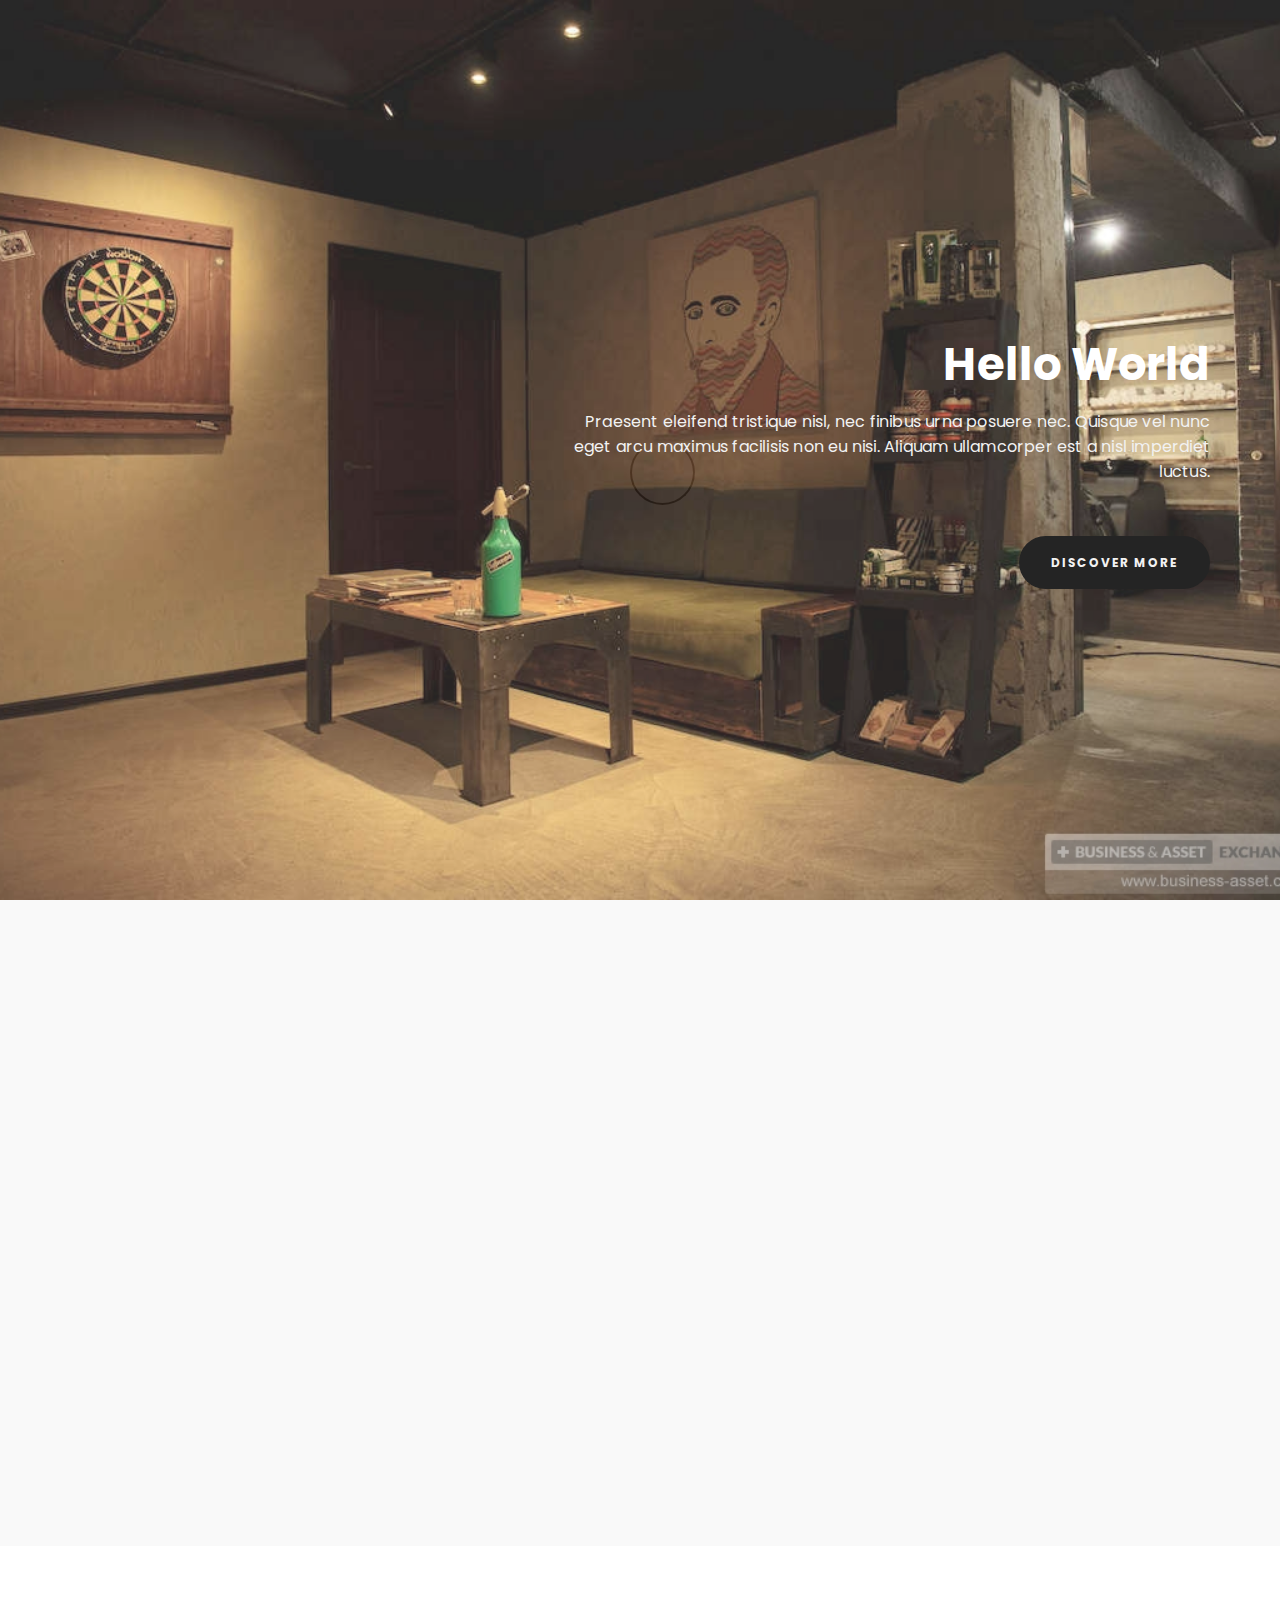
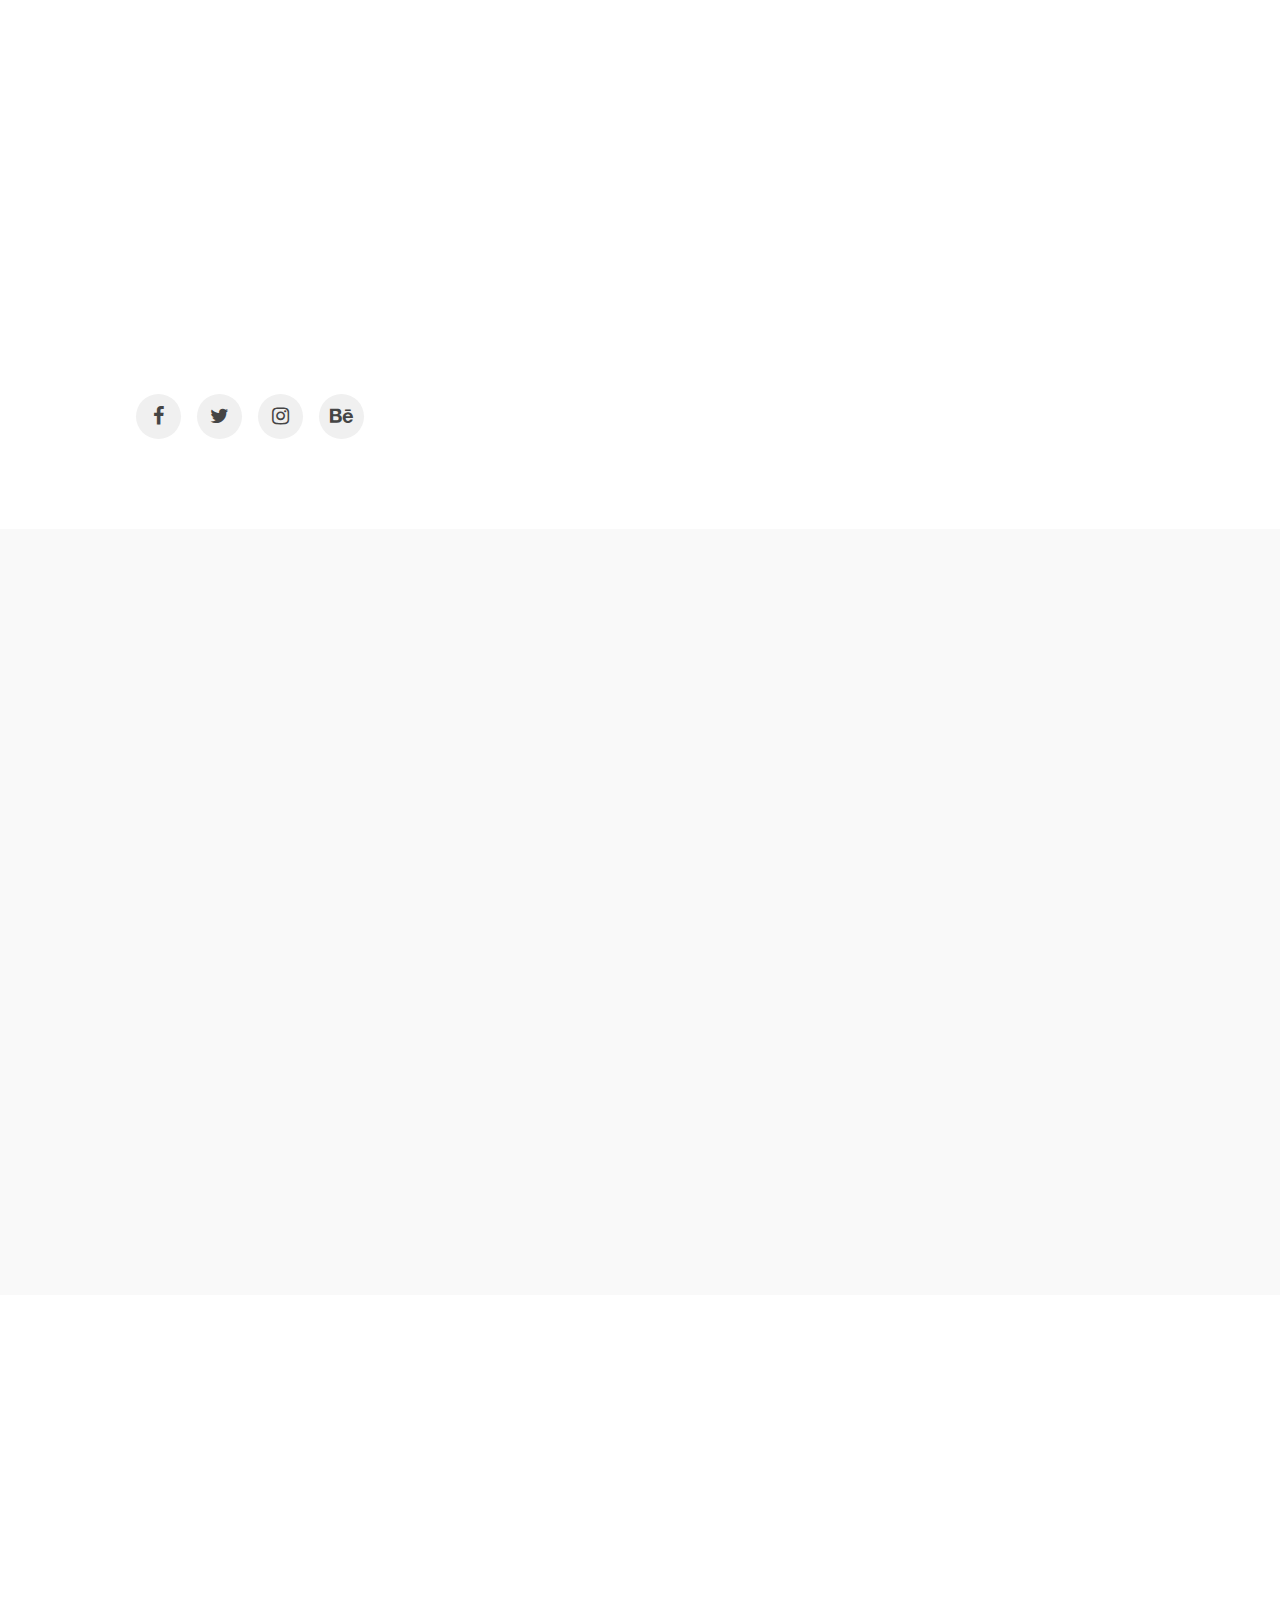
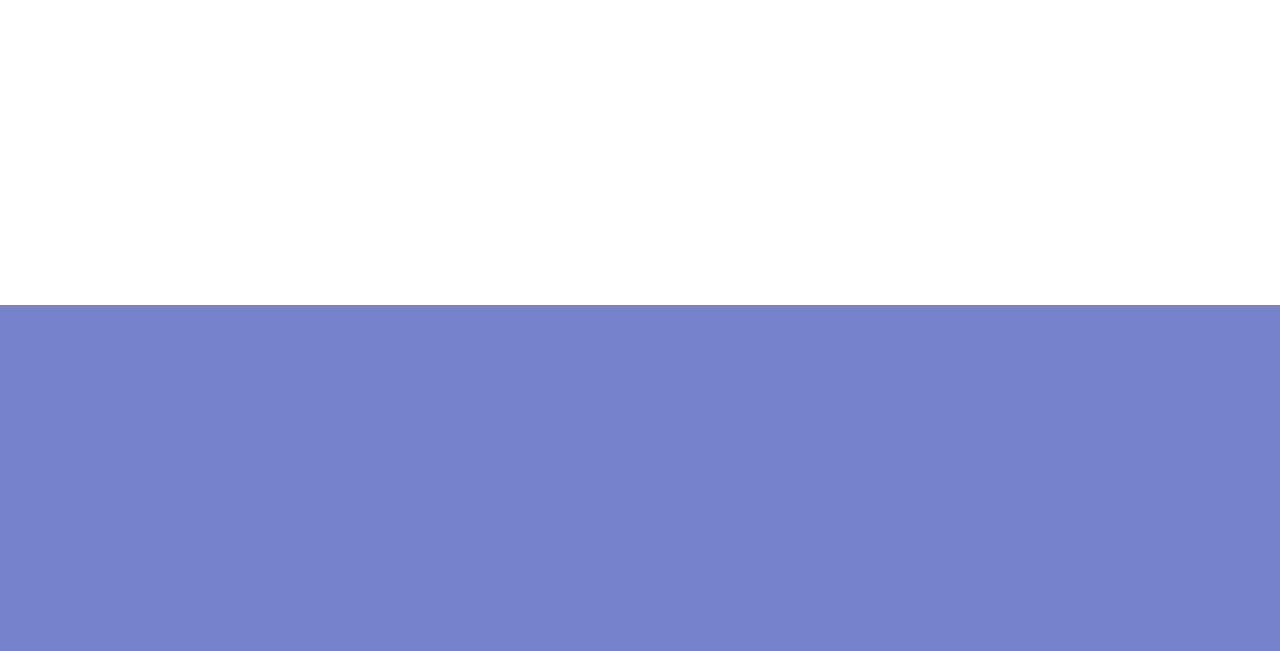
<file: Bek-1/index.html>
<!DOCTYPE html>
<html lang="en">
<head>

<meta charset="UTF-8">
<meta http-equiv="X-UA-Compatible" content="IE=Edge">
<meta name="description" content="">
<meta name="keywords" content="">
<meta name="author" content="">
<meta name="viewport" content="width=device-width, initial-scale=1, maximum-scale=1">

<title>"BEK" - Portfolio</title>

<link rel="stylesheet" href="css/bootstrap.min.css">
<link rel="stylesheet" href="css/animate.css">
<link rel="stylesheet" href="css/magnific-popup.css">
<link rel="stylesheet" href="css/font-awesome.min.css">

<!-- MAIN CSS -->
<link rel="stylesheet" href="css/tooplate-style.css">

</head>
<body>

<!-- PRE LOADER -->
<div class="preloader">
     <div class="spinner">
          <span class="spinner-rotate"></span>
     </div>
</div>


<!-- HOME SECTION -->
<section id="home" class="parallax-section">
     <div class="container">
          <div class="row">

               <div class="col-md-offset-5 col-md-7 col-sm-12">
                    <div class="home-thumb">
                         <h1 class="wow fadeInUp" data-wow-delay="0.4s">Hello World</h1>
                         <p class="wow fadeInUp white-color" data-wow-delay="0.6s">Praesent eleifend tristique nisl, nec finibus urna posuere nec. Quisque vel nunc eget arcu maximus facilisis non eu nisi. Aliquam ullamcorper est a nisl imperdiet luctus.</p>
                         <a href="#service" class="wow fadeInUp smoothScroll btn btn-default section-btn" data-wow-delay="1s">discover more</a>
                    </div>
               </div>

          </div>
     </div>
</section>


<!-- SERVICE SECTION -->
<section id="service" class="parallax-section">
     <div class="container">
          <div class="row">

               <div class="wow fadeInUp section-title" data-wow-delay="0.2s">
                    <!-- SECTION TITLE -->
                    <h2>what things i am doing...</h2>
                    <p>Lorem ipsum dolor sit amet, consectetur venenatis tincidunt.</p>
               </div>

               <div class="col-md-3 col-sm-6 wow fadeInUp" data-wow-delay="0.4s">
                    <div class="service-thumb">
                         <i class="fa fa-smile-o"></i>
                         <h4>Graphic Design</h4>
                         <p>Lorem ipsum dolor sit amet, consectetur adipiscing morbi venenatis.</p>
                    </div>
               </div>

               <div class="col-md-3 col-sm-6 wow fadeInUp" data-wow-delay="0.4s">
                    <div class="service-thumb bg-grey">
                         <i class="fa fa-camera"></i>
                         <h4 class="white-color">Photography</h4>
                         <p>Duis sed arcu sed nunc maximus tempor. Maecenas et enim laoreet, pharetra risus vel.</p>
                    </div>
               </div>

               <div class="col-md-3 col-sm-6 wow fadeInUp" data-wow-delay="0.6s">
                    <div class="service-thumb">
                         <i class="fa fa-lightbulb-o"></i>
                         <h4>UI/UX design</h4>
                         <p>Sed tristique, nunc sit amet pellentesque pharetra, sapien urna.</p>
                    </div>
               </div>

               <div class="col-md-3 col-sm-6 wow fadeInUp" data-wow-delay="0.8s">
                    <div class="service-thumb">
                         <i class="fa fa-clone"></i>
                         <h4>illustration</h4>
                         <p>Cras ut urna quis nisi luctus molestie tincidunt sed ipsum. Donec gravida laoreet erat.</p>
                    </div>
               </div>
               
          </div>
     </div>
</section>


<!-- ABOUT SECTION -->
<section id="about" class="parallax-section">
     <div class="container">
          <div class="row">
               
               <div class="col-md-4 col-sm-8">
                    <div class="about-image-thumb">
                         <img src="images/profile-image.jpg" class="wow fadeInUp img-responsive" data-wow-delay="0.2s" alt="about image">
                         <ul class="social-icon">
                              <li><a href="#" class="fa fa-facebook"></a></li>
                              <li><a href="#" class="fa fa-twitter"></a></li>
                              <li><a href="#" class="fa fa-instagram"></a></li>
                              <li><a href="#" class="fa fa-behance"></a></li>
                         </ul>
                    </div>
               </div>

               <div class="col-md-8 col-sm-12">
                    <div class="about-thumb">
                         <!-- SECTION TITLE -->
                         <div class="wow fadeInUp section-title" data-wow-delay="0.6s">
                              <h2>Lorem ipsum dolor sit amet consectetur.</h2>
                              <p>Web - Designer,  Front-end Developer</p>
                         </div>
                         <div class="wow fadeInUp" data-wow-delay="0.8s">
                              <p>Lorem, ipsum dolor sit amet consectetur adipisicing elit. Facilis, consequatur? Earum illum, natus ex ipsa alias reiciendis recusandae vel. Mollitia.</p>
                              <p>Lorem ipsum dolor sit amet, consectetur adipisicing elit. Repellendus non dignissimos iure quaerat laboriosam suscipit blanditiis aspernatur accusamus deleniti nihil, rem, labore ipsa enim fuga?.</p>
                         </div>
                    </div>
               </div>

          </div>
     </div>
</section>


<!-- WORK SECTION -->
<section id="work" class="parallax-section">
     <div class="container">
          <div class="row">

               <div class="col-md-12 col-sm-12">
                    <!-- SECTION TITLE -->
                    <div class="wow fadeInUp section-title" data-wow-delay="0.2s">
                         <h2>Seleted Designs</h2>
                         <p>Lorem ipsum dolor sit amet, consectetur venenatis tincidunt.</p>
                    </div>
               </div>

               <div class="wow fadeInUp col-md-4 col-sm-6" data-wow-delay="0.4s">
                    <!-- WORK THUMB -->
                    <div class="work-thumb">
                         <a href="images/work-image1.jpg" class="image-popup">
                              <div class="work-thumb-overlay">
                                   <h4 class="white-color">First Title</h4>
                                   <h2>Graphic Design</h2>
                              </div>
                              <img src="images/work-image1.jpg" class="img-responsive" alt="Work 1">
                         </a>
                    </div>
               </div>

               <div class="wow fadeInUp col-md-4 col-sm-6" data-wow-delay="0.4s">
                    <!-- WORK THUMB -->
                    <div class="work-thumb">
                         <a href="images/work-image2.jpg" class="image-popup">
                              <div class="work-thumb-overlay">
                                   <h4 class="white-color">Title Two</h4>
                                   <h2>Photography</h2>
                              </div>
                              <img src="images/work-image2.jpg" class="img-responsive" alt="Work 2">
                         </a>
                    </div>
               </div>

               <div class="wow fadeInUp col-md-4 col-sm-6" data-wow-delay="0.4s">
                    <!-- WORK THUMB -->
                    <div class="work-thumb">
                         <a href="images/work-image3.jpg" class="image-popup">
                              <div class="work-thumb-overlay">
                                   <h4 class="white-color">Third Title</h4>
                                   <h2>illustration</h2>
                              </div>
                              <img src="images/work-image3.jpg" class="img-responsive" alt="Work 3">
                         </a>
                    </div>
               </div>

          </div>
     </div>
</section>


<!-- CONTACT SECTION -->
<section id="contact" class="parallax-section">
     <div class="container">
          <div class="row">

               <div class="col-md-12 col-sm-12">
                    <!-- SECTION TITLE -->
                    <div class="wow fadeInUp section-title" data-wow-delay="0.2s">
                         <h2>Get in touch</h2>
                         <p>Lorem ipsum dolor sit amet, consectetur venenatis tincidunt.</p>
                    </div>
               </div>

               <div class="col-md-7 col-sm-10">
                    <!-- CONTACT FORM HERE -->
                    <div class="wow fadeInUp" data-wow-delay="0.4s">
                        <form id="contact-form" action="#" method="get">
                              <div class="col-md-6 col-sm-6">
                                   <input type="text" class="form-control" name="name" placeholder="Name" required="">
                              </div>
                              <div class="col-md-6 col-sm-6">
                                   <input type="email" class="form-control" name="email" placeholder="Email" required="">
                              </div>
                              <div class="col-md-12 col-sm-12">
                                   <textarea class="form-control" rows="5" name="message" placeholder="Message" required=""></textarea>
                              </div>
                              <div class="col-md-offset-8 col-md-4 col-sm-offset-6 col-sm-6">
                                   <button id="submit" type="submit" class="form-control" name="submit">Send Message</button>
                              </div>
                        </form>
                    </div>
               </div>

               <div class="col-md-5 col-sm-8">
                    <!-- CONTACT INFO -->
                    <div class="wow fadeInUp contact-info" data-wow-delay="0.4s">
                         <div class="section-title">
                              <h2>Contact Info</h2>
                              <p>Lorem ipsum dolor sit consectetur adipiscing morbi venenatis et tortor consectetur adipisicing lacinia tortor morbi ultricies.</p>
                         </div>
                         
                         <p><i class="fa fa-map-marker"></i> Uzbekistan, Tashkent - City</p>
                         <p><i class="fa fa-comment"></i> <a href="https://mail.ru/">jakiro66@mail.ru</a></p>
                         <p><i class="fa fa-phone"></i> +998 90 315 21 55</p>
                    </div>
               </div>

          </div>
     </div>
</section>


<!-- FOOTER SECTION -->
<footer>
    <div class="container">
        <div class="row">

               <div class="wow fadeInUp col-md-12 col-sm-12" data-wow-delay="0.8s">
                    <p class="white-color"> © 2018-2019 Web-Star </p>
                    <div class="wow fadeInUp" data-wow-delay="1s">
                         <ul class="social-icon">
                              <li><a href="#" class="fa fa-facebook"></a></li>
                              <li><a href="#" class="fa fa-twitter"></a></li>
                              <li><a href="#" class="fa fa-instagram"></a></li>
                              <li><a href="#" class="fa fa-behance"></a></li>
                              <li><a href="#" class="fa fa-github"></a></li>
                         </ul>
                    </div>
          </div>
     </div>
</footer>

<!-- SCRIPTS -->
<script src="js/jquery.js"></script>
<script src="js/bootstrap.min.js"></script>
<script src="js/jquery.parallax.js"></script>
<script src="js/smoothscroll.js"></script>
<script src="js/jquery.magnific-popup.min.js"></script>
<script src="js/magnific-popup-options.js"></script>
<script src="js/wow.min.js"></script>
<script src="js/custom.js"></script>

</body>
</html>
</file>
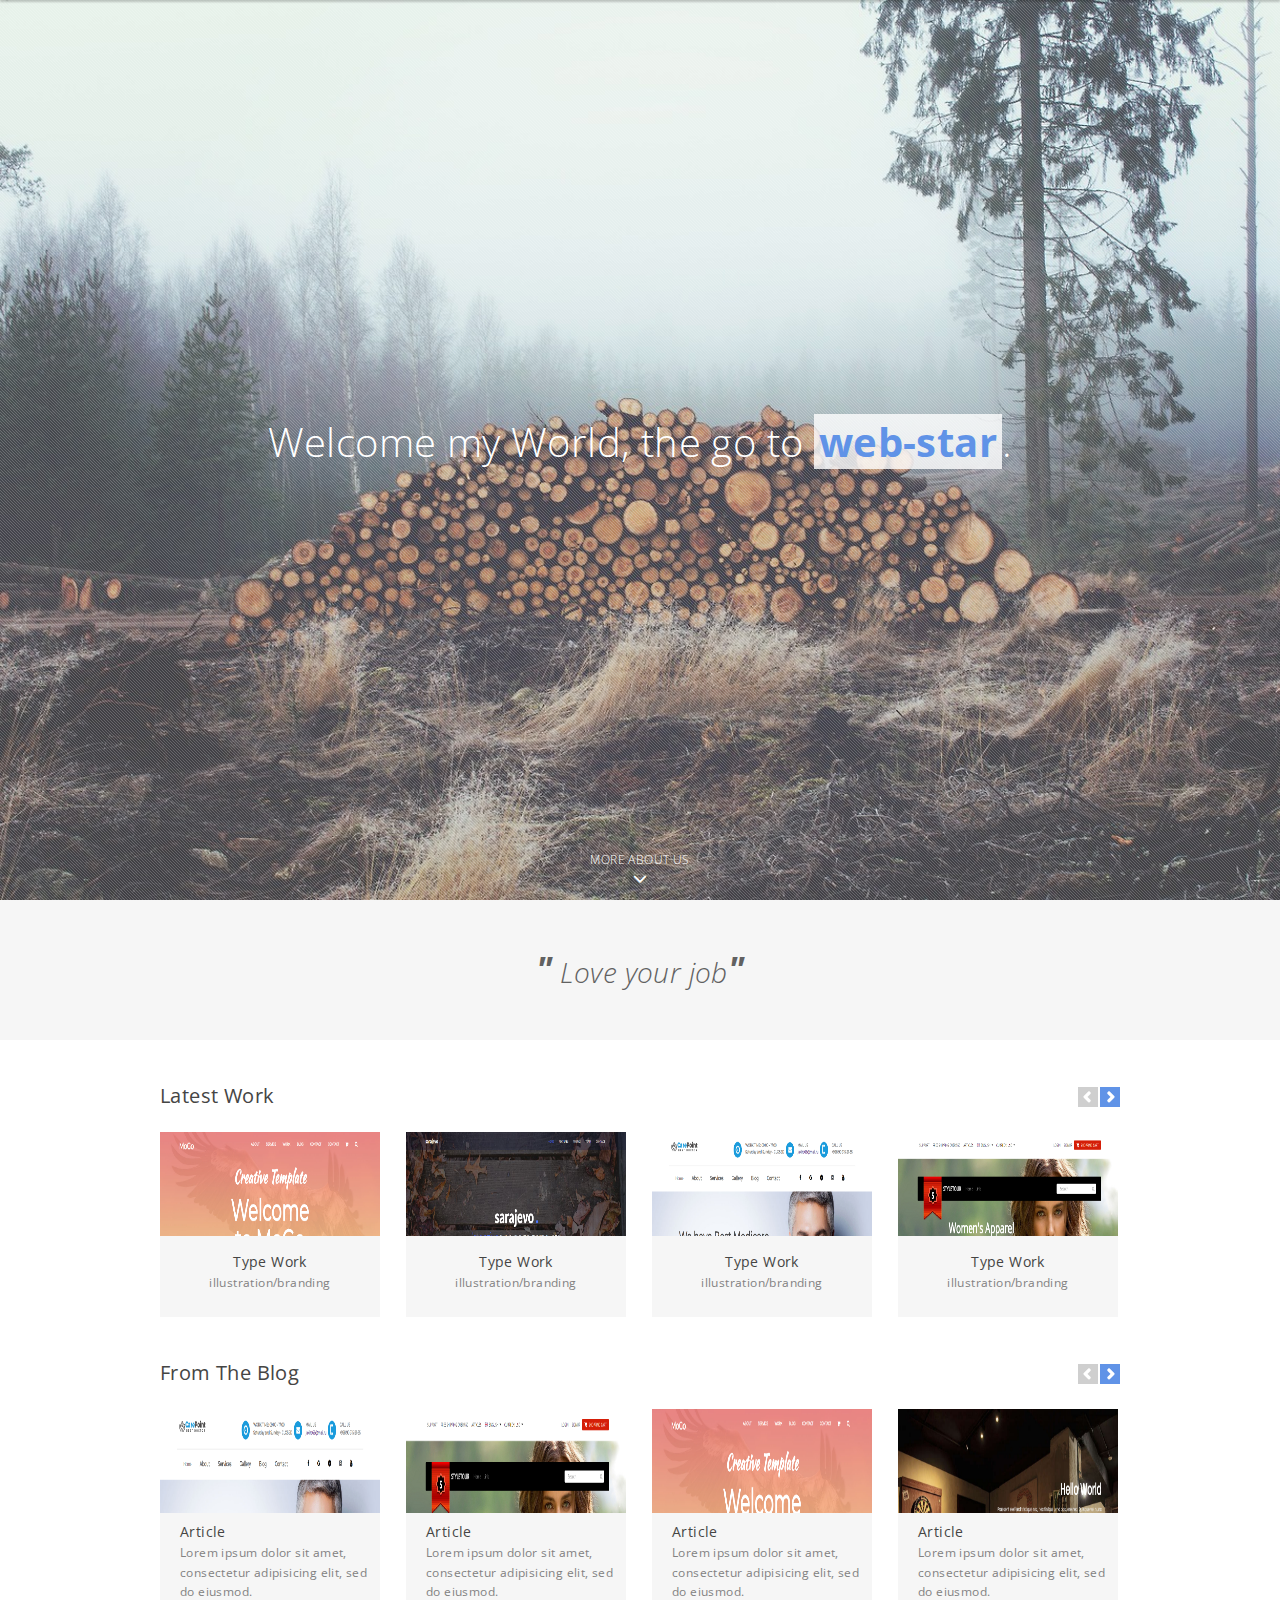
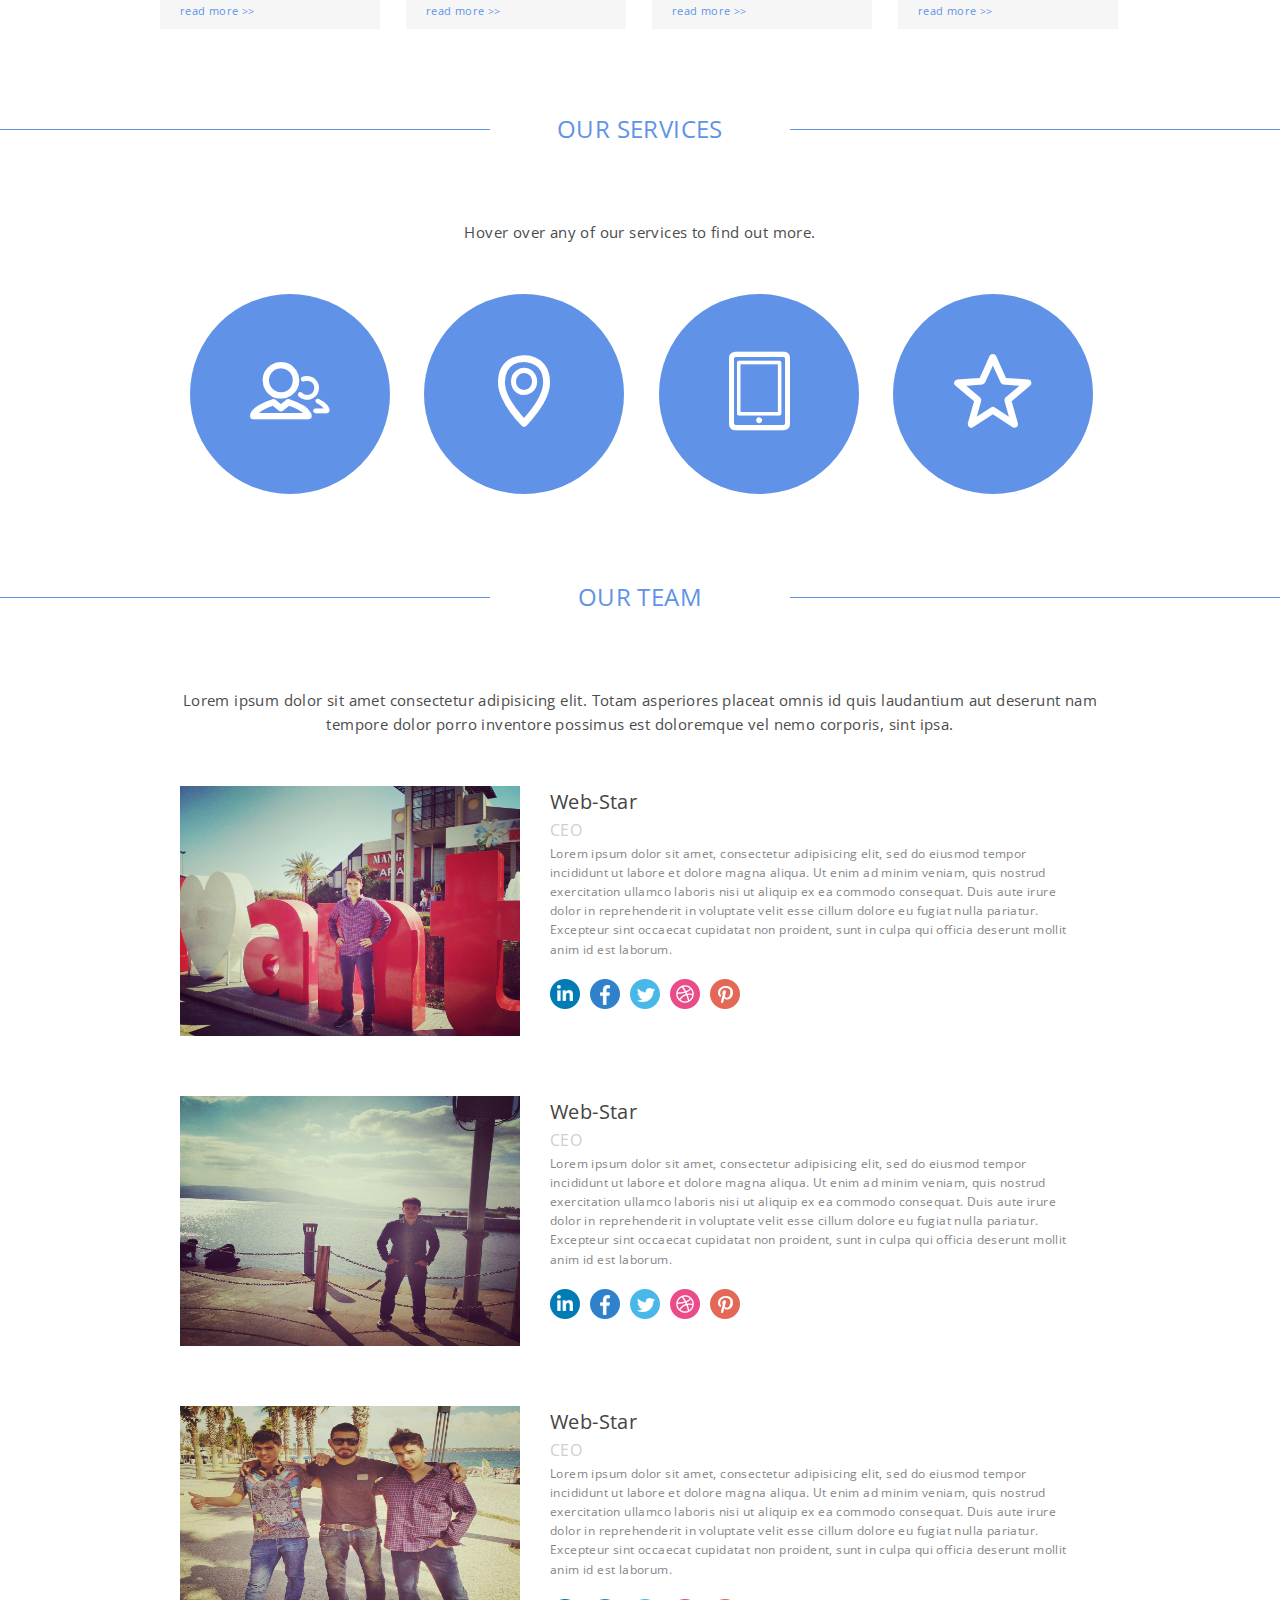
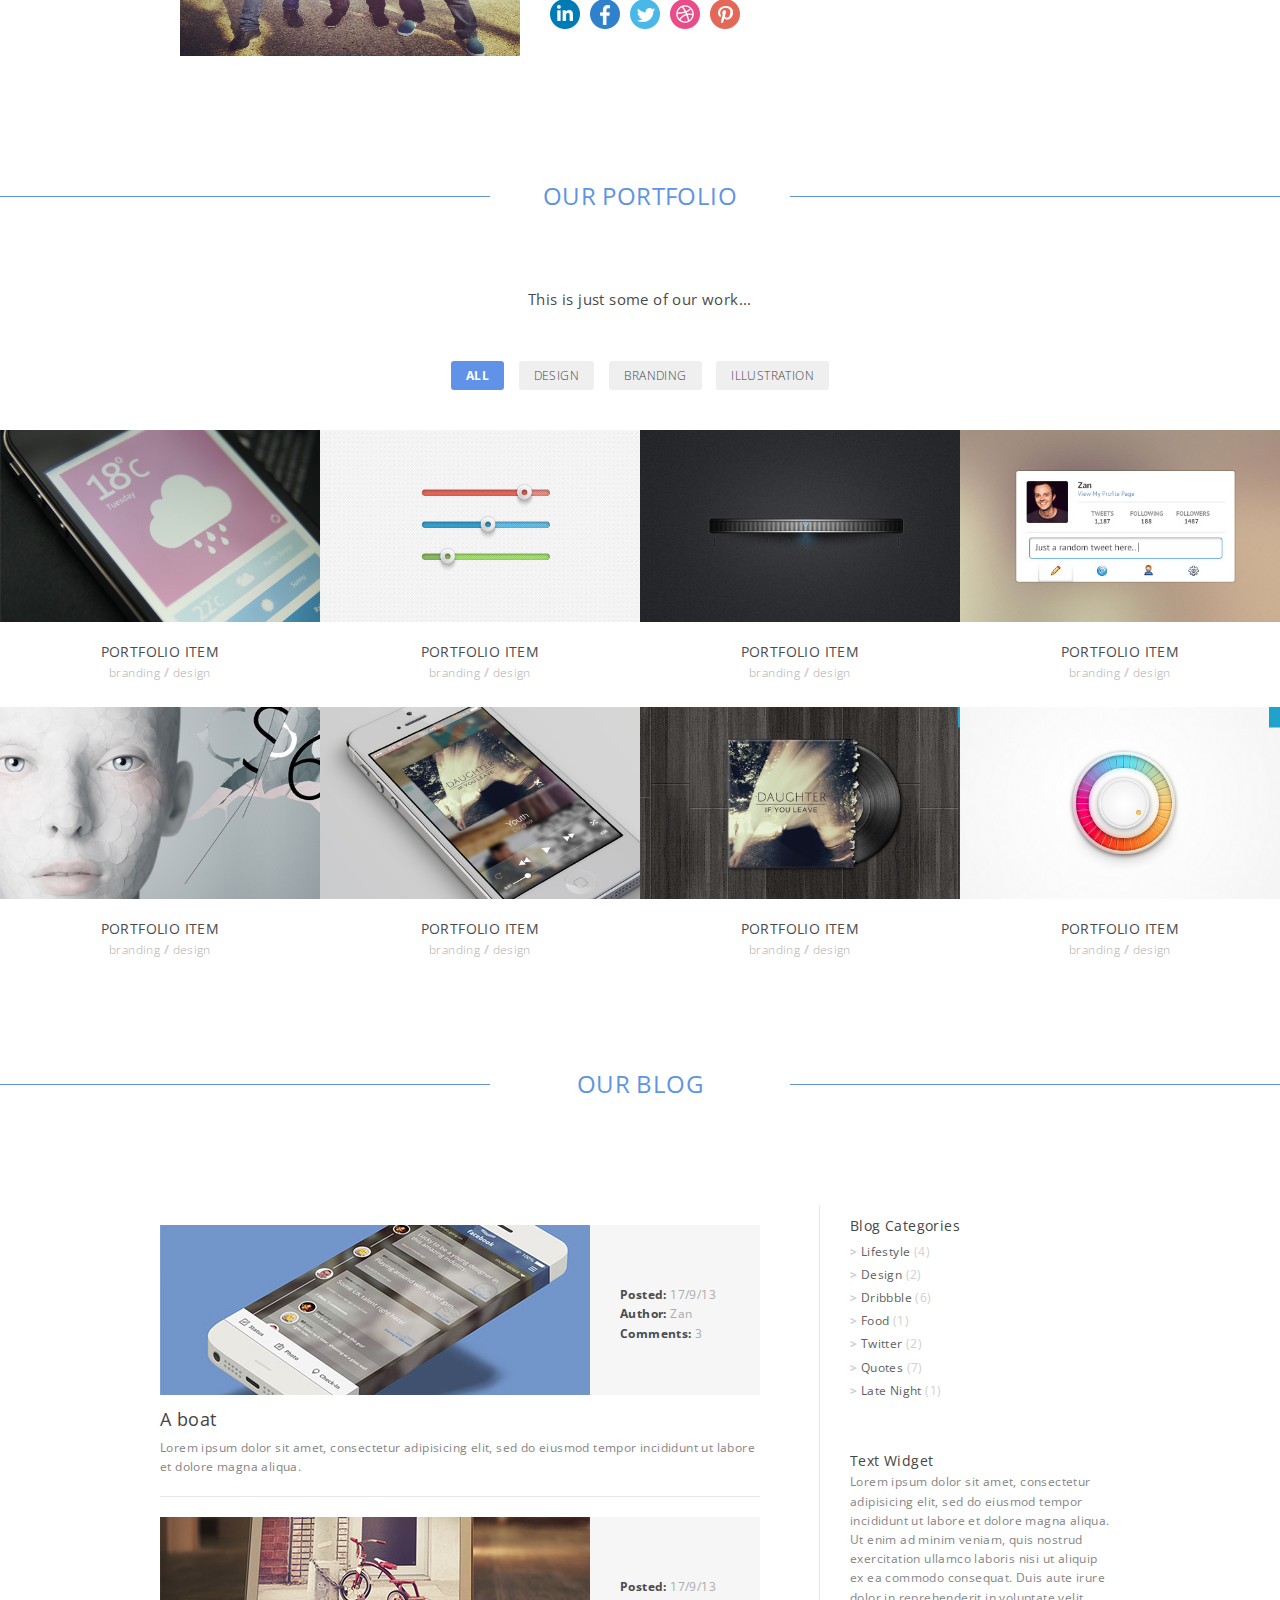
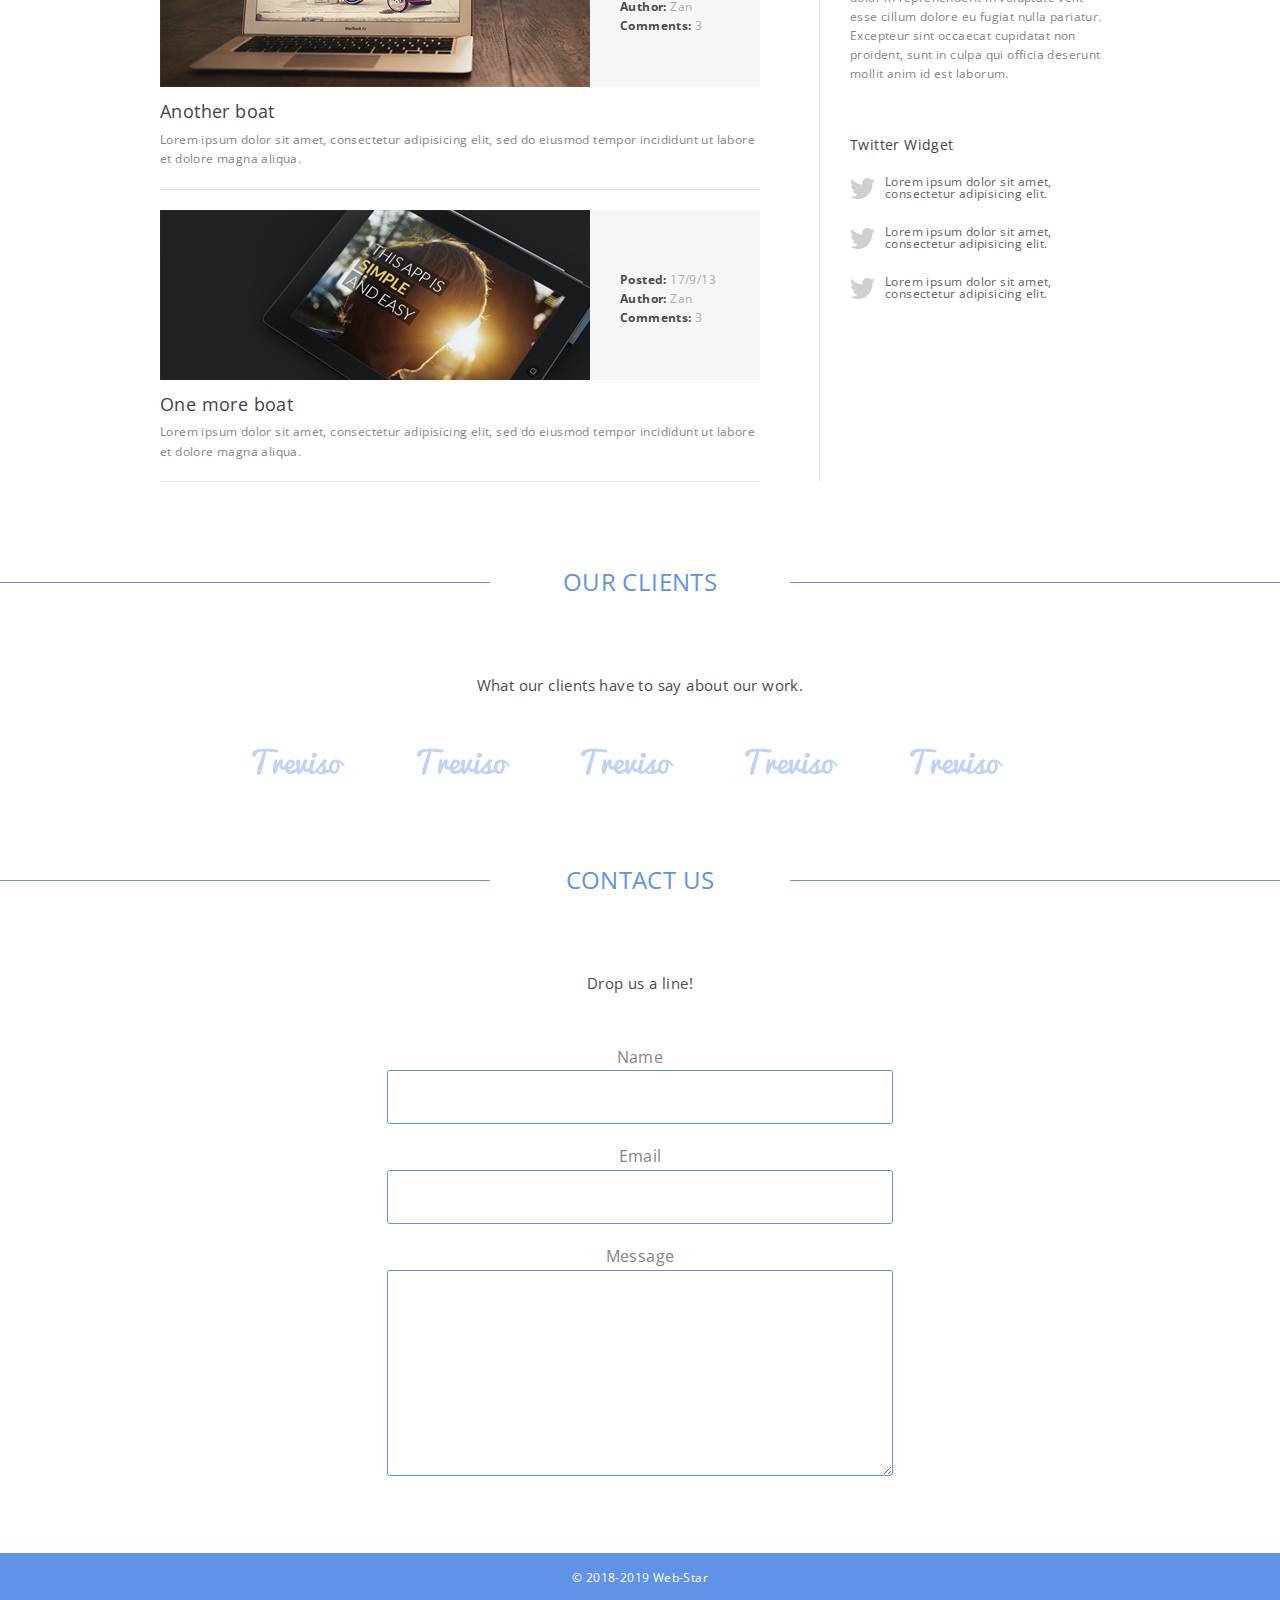
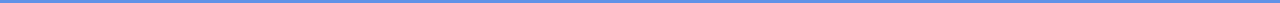
<file: Bek-2/index.html>
<!doctype html>
<html>
<head>
<meta http-equiv="Content-Type" content="text/html; charset=utf-8" />
<title>"BEK" WoRk </title>
<!-- Load CSS -->
<link href="css/style.css" rel="stylesheet" type="text/css" />
<!-- Load Icon Font -->
<link href="css/webfont.css" rel="stylesheet" type="text/css" />
<!-- Load jQuery library -->
<script type="text/javascript" src="https://ajax.googleapis.com/ajax/libs/jquery/2.0.3/jquery.min.js"></script>
<!-- Load jCarousel js -->
<script type="text/javascript" src="js/jquery.jcarousel.js"></script>
<!-- Load MixItUup js -->
<script type="text/javascript" src="js/jquery.mixitup.js"></script>
<!-- Load js -->
<script type="text/javascript" src="js/custom.js"></script>
</head>
<!-- Start Body -->
<body>
	<!-- Start Menu -->
	<div class="menubar" data-scroll="true">
		<a href="#" class="logo"></a>
		<ul class="mainmenu">
			<li class="active"><a href="#home">Home</a></li>
			<li><a href="#services">Services</a></li>
			<li><a href="#about">About</a></li>
			<li><a href="#portfolio">Portfolio</a></li>
			<li><a href="#blog">Blog</a></li>
			<li><a href="#contact">Contact</a></li>
		</ul>
	</div>
	<!-- End Menu -->
	
	<!-- Start Home -->
	<a class="scroll" id="home"></a>
	<div class="home hero">
		<div class="overlay"></div>
		<div class="herowrapper">
			<h1>Welcome my World, the go to <b class="rotate color">web-star,developers,rockstars</b>.</h1>
		</div>
		<a href="javascript:void(0);" class="scrolldown">
			<h3>More about us</h3>
			<div data-icon="&#xe017;" class="icon"></div>
		</a>
	</div>
	<!-- End Home -->

	<!-- Start BlockQuote -->
	<div class="blockquote main">
		<blockquote> Love your job</blockquote>
	</div>
	<!-- End BlockQuote -->

	<!-- Start Content -->
	<div class="content">

		<!-- Start HomePage Section -->
		<div class="section full">
			<h2>Latest Work</h2>

			<ul class="carousel" id="carousellatest">

				<!-- Start Single Block -->
				<li>
					<div class="section block">	
						<img src="img/Projec/Mogo.png">
						<div class="content">
							<h5>Type Work</h5>
							<h6>illustration/branding</h6>
						</div>
						<div class="hover">
							<a href="#" class="hover content">
								<h2>+</h2>
								<h5>Type Work</h5>
								<h6>illustration/branding</h6>
							</a>
						</div>	
					</div>
				</li>
				<!-- End Single Block -->

				<!-- Start Single Block -->
				<li>
					<div class="section block">	
						<img src="img/Projec/sarayev.png">
						<div class="content">
							<h5>Type Work</h5>
							<h6>illustration/branding</h6>
						</div>
						<div class="hover">
							<a href="#" class="hover content">
								<h2>+</h2>
								<h5>Type Work</h5>
								<h6>illustration/branding</h6>
							</a>
						</div>	
					</div>
				</li>
				<!-- End Single Block -->

				<!-- Start Single Block -->
				<li>
					<div class="section block">	
						<img src="img/Projec/stamatologiya.png">
						<div class="content">
							<h5>Type Work</h5>
							<h6>illustration/branding</h6>
						</div>
						<div class="hover">
							<a href="#" class="hover content">
								<h2>+</h2>
								<h5>Type Work</h5>
								<h6>illustration/branding</h6>
							</a>
						</div>	
					</div>
				</li>
				<!-- End Single Block -->

				<!-- Start Single Block -->
				<li>
					<div class="section block">	
						<img src="img/Projec/style-tur.png">
						<div class="content">
							<h5>Type Work</h5>
							<h6>illustration/branding</h6>
						</div>
						<div class="hover">
							<a href="#" class="hover content">
								<h2>+</h2>
								<h5>Type Work</h5>
								<h6>illustration/branding</h6>
							</a>
						</div>	
					</div>
				</li>
				<!-- End Single Block -->

				<!-- Start Single Block -->
				<li>
					<div class="section block">	
						<img src="img/Projec/Mogo.png">
						<div class="content">
							<h5>Type Work</h5>
							<h6>illustration/branding</h6>
						</div>
						<div class="hover">
							<a href="#" class="hover content">
								<h2>+</h2>
								<h5>Type Work</h5>
								<h6>illustration/branding</h6>
							</a>
						</div>	
					</div>
				</li>
				<!-- End Single Block -->

				<!-- Start Single Block -->
				<li>
					<div class="section block">	
						<img src="./img/Projec/Kalay.png">
						<div class="content">
							<h5>Type Work</h5>
							<h6>illustration/branding</h6>
						</div>
						<div class="hover">
							<a href="#" class="hover content">
								<h2>+</h2>
								<h5>Type Work</h5>
								<h6>illustration/branding</h6>
							</a>
						</div>	
					</div>
				</li>
				<!-- End Single Block -->

				<!-- Start Single Block -->
				<li>
					<div class="section block">	
						<img src="img/Projec/sarayev.png">
						<div class="content">
							<h5>Type Work</h5>
							<h6>illustration/branding</h6>
						</div>
						<div class="hover">
							<a href="#" class="hover content">
								<h2>+</h2>
								<h5>Type Work</h5>
								<h6>illustration/branding</h6>
							</a>
						</div>	
					</div>
				</li>
				<!-- End Single Block -->

			</ul>

		</div>
		<!-- End HomePage Section -->

		<!-- Clear :) -->
		<div class="clear"></div>

		<!-- Start HomePage Section -->
		<div class="section full">
			<h2>From The Blog</h2>

			<ul class="carousel" id="carouselblog">

				<!-- Start Single Block -->
				<li>
					<div class="section block blog active">
						<img src="img/Projec/stamatologiya.png">
						<div class="content">
							<h5>Article</h5>
							<h6>Lorem ipsum dolor sit amet, consectetur adipisicing elit, sed do eiusmod.</h6>
							<a href="#" class="readmore color">read more >></a>
						</div>
						<div class="hover">
							<a href="#" class="hover content">
								<h2>+</h2>
								<h5>Article</h5>
								<h6>Lorem ipsum dolor sit amet, consectetur adipisicing elit, sed do eiusmod.</h6>
								<h6 class="readmore color">read more >></h6>
							</a>
						</div>
					</div>
				</li>
				<!-- End Single Block -->

				<!-- Start Single Block -->
				<li>
					<div class="section block blog active">
						<img src="img/Projec/style-tur.png">
						<div class="content">
							<h5>Article</h5>
							<h6>Lorem ipsum dolor sit amet, consectetur adipisicing elit, sed do eiusmod.</h6>
							<a href="#" class="readmore color">read more >></a>
						</div>
						<div class="hover">
							<a href="#" class="hover content">
								<h2>+</h2>
								<h5>Article</h5>
								<h6>Lorem ipsum dolor sit amet, consectetur adipisicing elit, sed do eiusmod.</h6>
								<h6 class="readmore color">read more >></h6>
							</a>
						</div>
					</div>
				</li>
				<!-- End Single Block -->

				<!-- Start Single Block -->
				<li>
					<div class="section block blog active">
						<img src="img/Projec/Mogo.png">
						<div class="content">
							<h5>Article</h5>
							<h6>Lorem ipsum dolor sit amet, consectetur adipisicing elit, sed do eiusmod.</h6>
							<a href="#" class="readmore color">read more >></a>
						</div>
						<div class="hover">
							<a href="#" class="hover content">
								<h2>+</h2>
								<h5>Article</h5>
								<h6>Lorem ipsum dolor sit amet, consectetur adipisicing elit, sed do eiusmod.</h6>
								<h6 class="readmore color">read more >></h6>
							</a>
						</div>
					</div>
				</li>
				<!-- End Single Block -->

				<!-- Start Single Block -->
				<li>
					<div class="section block blog active">
						<img src="./img/Projec/Kalay.png">
						<div class="content">
							<h5>Article</h5>
							<h6>Lorem ipsum dolor sit amet, consectetur adipisicing elit, sed do eiusmod.</h6>
							<a href="#" class="readmore color">read more >></a>
						</div>
						<div class="hover">
							<a href="#" class="hover content">
								<h2>+</h2>
								<h5>Article</h5>
								<h6>Lorem ipsum dolor sit amet, consectetur adipisicing elit, sed do eiusmod.</h6>
								<h6 class="readmore color">read more >></h6>
							</a>
						</div>
					</div>
				</li>
				<!-- End Single Block -->

				<!-- Start Single Block -->
				<li>
					<div class="section block blog active">
						<img src="img/Projec/Mogo.png">
						<div class="content">
							<h5>Article</h5>
							<h6>Lorem ipsum dolor sit amet, consectetur adipisicing elit, sed do eiusmod.</h6>
							<a href="#" class="readmore color">read more >></a>
						</div>
						<div class="hover">
							<a href="#" class="hover content">
								<h2>+</h2>
								<h5>Article</h5>
								<h6>Lorem ipsum dolor sit amet, consectetur adipisicing elit, sed do eiusmod.</h6>
								<h6 class="readmore color">read more >></h6>
							</a>
						</div>
					</div>
				</li>
				<!-- End Single Block -->

				<!-- Start Single Block -->
				<li>
					<div class="section block blog active">
						<img src="img/Projec/sarayev.png">
						<div class="content">
							<h5>Article</h5>
							<h6>Lorem ipsum dolor sit amet, consectetur adipisicing elit, sed do eiusmod.</h6>
							<a href="#" class="readmore color">read more >></a>
						</div>
						<div class="hover">
							<a href="#" class="hover content">
								<h2>+</h2>
								<h5>Article</h5>
								<h6>Lorem ipsum dolor sit amet, consectetur adipisicing elit, sed do eiusmod.</h6>
								<h6 class="readmore color">read more >></h6>
							</a>
						</div>
					</div>
				</li>
				<!-- End Single Block -->
			</ul>
		</div>
		<!-- End HomePage Section -->

		<!-- Clear :) -->
		<div class="clear"></div>

	</div>
	<!-- End Content -->

	<!-- Start Section Divider -->
	<div class="section divider">
		<h2 id="servicestitle">Our Services</h2>
		<a class="scroll" id="services"></a>
	</div>
	<!-- End Section Divider -->

	<!-- Start Content -->
	<div class="content">

		<!-- Start Main Paragraph -->
		<p class="main dark-gray" id="services">Hover over any of our services to find out more.</p>
		<!-- Start Main Paragraph -->

		<div class="servicesitem">
			<div class="front">
				<div data-icon="&#xe082;" class="icon"></div>
				<p>Lorem ipsum dolor sit amet, consectetur adipisicing elit, sed do eiusmod tempor incididunt ut labore et dolore magna aliqua.</p>
			</div>
			<div class="back">
				<h3>Consulting</h3>
			</div>
		</div>

		<div class="servicesitem">
			<div class="front">
				<div data-icon="&#xe046;" class="icon"></div>
				<p>Lorem ipsum dolor sit amet, consectetur adipisicing elit, sed do eiusmod tempor incididunt ut labore et dolore magna aliqua.</p>
			</div>
			<div class="back">
				<h3>Targeting</h3>
			</div>
		</div>

		<div class="servicesitem">
			<div class="front">
				<div data-icon="&#xe087;" class="icon"></div>
				<p>Lorem ipsum dolor sit amet, consectetur adipisicing elit, sed do eiusmod tempor incididunt ut labore et dolore magna aliqua.</p>
			</div>
			<div class="back">
				<h3>Mobile Apps</h3>
			</div>
		</div>

		<div class="servicesitem">
			<div class="front">
				<div data-icon="&#xe090;" class="icon"></div>
				<p>Lorem ipsum dolor sit amet, consectetur adipisicing elit, sed do eiusmod tempor incididunt ut labore et dolore magna aliqua.</p>
			</div>
			<div class="back">
				<h3>Rockstars</h3>
			</div>
		</div>

		<!-- Clear :) -->
		<div class="clear"></div>
	</div>
	<!-- End Content -->
	
	<!-- Start Section Divider -->
	<div class="section divider">
		<h2>Our Team</h2>
		<a class="scroll" id="about"></a>
	</div>
	<!-- End Section Divider -->

	<!-- Start Content -->
	<div class="content">

		<!-- Start Main Paragraph -->
		<p class="main dark-gray">Lorem ipsum dolor sit amet consectetur adipisicing elit. Totam asperiores placeat omnis id quis laudantium aut deserunt nam tempore dolor porro inventore possimus est doloremque vel nemo corporis, sint ipsa.</p>
		<!-- Start Main Paragraph -->

		<!-- Start Person Block -->
		<div class="person">
			<div class="image quotefade">
				<img src="img/Projec/1.jpg">
				<div class="quotehover">
					<h5>Lorem ipsum dolor sit amet, consectetur adipisicing elit. Quis, unde?</h5>
					<h6>Lorem, ipsum.</h6>
				</div>
			</div>
			<div class="info">
				<h2>Web-Star</h2>
				<h4 class="light-gray">CEO</h4>
				<p>Lorem ipsum dolor sit amet, consectetur adipisicing elit, sed do eiusmod
				tempor incididunt ut labore et dolore magna aliqua. Ut enim ad minim veniam,
				quis nostrud exercitation ullamco laboris nisi ut aliquip ex ea commodo
				consequat. Duis aute irure dolor in reprehenderit in voluptate velit esse
				cillum dolore eu fugiat nulla pariatur. Excepteur sint occaecat cupidatat non
				proident, sunt in culpa qui officia deserunt mollit anim id est laborum.</p>
				<a href="#" class="socialicon linkedin"></a>
				<a href="#" class="socialicon facebook"></a>
				<a href="#" class="socialicon twitter"></a>
				<a href="#" class="socialicon dribbble"></a>
				<a href="#" class="socialicon pinterest"></a>
			</div>
		</div>
		<!-- Clear :) -->
		<div class="clear"></div>
		<!-- End Person Block -->

		<!-- Start Person Block -->
		<div class="person">
			<div class="image quotefade">
				<img src="img/Projec/3.jpg">
				<div class="quotehover">
					<h5>Lorem ipsum dolor sit amet, consectetur adipisicing elit. Quis, unde?</h5>
					<h6>Lorem, ipsum.</h6>
				</div>
			</div>
			<div class="info">
				<h2>Web-Star</h2>
				<h4 class="light-gray">CEO</h4>
				<p>Lorem ipsum dolor sit amet, consectetur adipisicing elit, sed do eiusmod
				tempor incididunt ut labore et dolore magna aliqua. Ut enim ad minim veniam,
				quis nostrud exercitation ullamco laboris nisi ut aliquip ex ea commodo
				consequat. Duis aute irure dolor in reprehenderit in voluptate velit esse
				cillum dolore eu fugiat nulla pariatur. Excepteur sint occaecat cupidatat non
				proident, sunt in culpa qui officia deserunt mollit anim id est laborum.</p>
				<a href="#" class="socialicon linkedin"></a>
				<a href="#" class="socialicon facebook"></a>
				<a href="#" class="socialicon twitter"></a>
				<a href="#" class="socialicon dribbble"></a>
				<a href="#" class="socialicon pinterest"></a>
			</div>
		</div>
		<!-- Clear :) -->
		<div class="clear"></div>
		<!-- End Person Block -->

		<!-- Start Person Block -->
		<div class="person">
			<div class="image quotefade">
				<img src="./img/Projec/4.jpg">
				<div class="quotehover">
					<h5>Lorem ipsum dolor sit amet, consectetur adipisicing elit. Quis, unde?</h5>
					<h6>Lorem, ipsum.</h6>
				</div>
			</div>
			<div class="info">
				<h2>Web-Star</h2>
				<h4 class="light-gray">CEO</h4>
				<p>Lorem ipsum dolor sit amet, consectetur adipisicing elit, sed do eiusmod
				tempor incididunt ut labore et dolore magna aliqua. Ut enim ad minim veniam,
				quis nostrud exercitation ullamco laboris nisi ut aliquip ex ea commodo
				consequat. Duis aute irure dolor in reprehenderit in voluptate velit esse
				cillum dolore eu fugiat nulla pariatur. Excepteur sint occaecat cupidatat non
				proident, sunt in culpa qui officia deserunt mollit anim id est laborum.</p>
				<a href="#" class="socialicon linkedin"></a>
				<a href="#" class="socialicon facebook"></a>
				<a href="#" class="socialicon twitter"></a>
				<a href="#" class="socialicon dribbble"></a>
				<a href="#" class="socialicon pinterest"></a>
			</div>
		</div>
		<!-- Clear :) -->
		<div class="clear"></div>
		<!-- End Person Block -->

	</div>
	<!-- End Content -->

	<!-- Start Section Divider -->
	<div class="section divider">
		<h2 id="servicestitle">Our Portfolio</h2>
		<a class="scroll" id="portfolio"></a>
	</div>
	<!-- End Section Divider -->

	<!-- Start Content -->

	<!-- Start Main Paragraph -->
	<p class="main dark-gray">This is just some of our work...</p>
	<!-- Start Main Paragraph -->

	<ul class="portfoliofilter">
		<li class="filter active" data-filter="design branding illustration">All</li>
	    <li class="filter" data-filter="design">Design</li>
	    <li class="filter" data-filter="branding">Branding</li>
	    <li class="filter" data-filter="illustration">Illustration</li>
	</ul>

	<div class="clear"></div>

	<ul class="portfolio">
		<li class="item design">
			<div class="portfolioitem">
				<img src="img/portfolio1.jpg">
				<div class="portfoliohover">
					<div class="info">
						<h1>+</h1>
						<h5>Portfolio Item</h5>
						<h6>branding<b class="light-gray"> / </b>design</h6>
					</div>
				</div>
			</div>
		</li>

		<li class="item design">
			<div class="portfolioitem">
				<img src="img/portfolio2.jpg">
				<div class="portfoliohover">
					<div class="info">
						<h1>+</h1>
						<h5>Portfolio Item</h5>
						<h6>branding<b class="light-gray"> / </b>design</h6>
					</div>
				</div>
			</div>
		</li>

		<li class="item design">
			<div class="portfolioitem">
				<img src="img/portfolio3.jpg">
				<div class="portfoliohover">
					<div class="info">
						<h1>+</h1>
						<h5>Portfolio Item</h5>
						<h6>branding<b class="light-gray"> / </b>design</h6>
					</div>
				</div>
			</div>
		</li>

		<li class="item branding">
			<div class="portfolioitem">
				<img src="img/portfolio4.jpg">
				<div class="portfoliohover">
					<div class="info">
						<h1>+</h1>
						<h5>Portfolio Item</h5>
						<h6>branding<b class="light-gray"> / </b>design</h6>
					</div>
				</div>
			</div>
		</li>

		<li class="item branding">
			<div class="portfolioitem">
				<img src="img/portfolio5.jpg">
				<div class="portfoliohover">
					<div class="info">
						<h1>+</h1>
						<h5>Portfolio Item</h5>
						<h6>branding<b class="light-gray"> / </b>design</h6>
					</div>
				</div>
			</div>
		</li>

		<li class="item illustration">
			<div class="portfolioitem">
				<img src="img/portfolio6.jpg">
				<div class="portfoliohover">
					<div class="info">
						<h1>+</h1>
						<h5>Portfolio Item</h5>
						<h6>branding<b class="light-gray"> / </b>design</h6>
					</div>
				</div>
			</div>
		</li>

		<li class="item illustration">
			<div class="portfolioitem">
				<img src="img/portfolio7.jpg">
				<div class="portfoliohover">
					<div class="info">
						<h1>+</h1>
						<h5>Portfolio Item</h5>
						<h6>branding<b class="light-gray"> / </b>design</h6>
					</div>
				</div>
			</div>
		</li>

		<li class="item illustration">
			<div class="portfolioitem">
				<img src="img/portfolio8.jpg">
				<div class="portfoliohover">
					<div class="info">
						<h1>+</h1>
						<h5>Portfolio Item</h5>
						<h6>branding<b class="light-gray"> / </b>design</h6>
					</div>
				</div>
			</div>
		</li>
	</ul>

	<!-- Clear :) -->
	<div class="clear"></div>
	<!-- End Content -->

	<!-- Start Section Divider -->
	<div class="section divider">
		<h2>Our Blog</h2>
		<a class="scroll" id="blog"></a>
	</div>
	<!-- End Section Divider -->

	<!-- Start Content -->
	<div class="content">

		<!-- Start Content -->
		<div class="content sidebar" id="snippets">

			<!-- Start Article -->
			<article class="post">				
				<div class="hover">	
					<div class="postimage">
						<img src="img/post1.jpg">
						<div class="posthover"><a class="openpost" href="javascript:void(0);" data-id="2">read more</a></div>
					</div>
					<div class="postinfo">
						<h6 class="mid-gray"><b class="dark-gray">Posted:</b> 17/9/13</h6>
						<h6 class="mid-gray"><b class="dark-gray">Author:</b> Zan</h6>
						<h6 class="mid-gray"><b class="dark-gray">Comments:</b> 3</h6>
					</div>
				</div>

				<h3>A boat</h3>
				<p>Lorem ipsum dolor sit amet, consectetur adipisicing elit, sed do eiusmod
				tempor incididunt ut labore et dolore magna aliqua.</p>

			</article>
			<!-- End Article -->

			<!-- Start Article -->
			<article class="post">
				<div class="hover">	
					<div class="postimage">
						<img src="img/post2.jpg">
						<div class="posthover"><a class="openpost" href="javascript:void(0);" data-id="2">read more</a></div>
					</div>
					<div class="postinfo">
						<h6 class="mid-gray"><b class="dark-gray">Posted:</b> 17/9/13</h6>
						<h6 class="mid-gray"><b class="dark-gray">Author:</b> Zan</h6>
						<h6 class="mid-gray"><b class="dark-gray">Comments:</b> 3</h6>
					</div>
				</div>

				<h3>Another boat</h3>
				<p>Lorem ipsum dolor sit amet, consectetur adipisicing elit, sed do eiusmod
				tempor incididunt ut labore et dolore magna aliqua.</p>

			</article>
			<!-- End Article -->

			<!-- Start Article -->
			<article class="post">				
				<div class="hover">	
					<div class="postimage">
						<img src="img/post3.jpg">
						<div class="posthover"><a class="openpost" href="javascript:void(0);" data-id="2">read more</a></div>
					</div>
					<div class="postinfo">
						<h6 class="mid-gray"><b class="dark-gray">Posted:</b> 17/9/13</h6>
						<h6 class="mid-gray"><b class="dark-gray">Author:</b> Zan</h6>
						<h6 class="mid-gray"><b class="dark-gray">Comments:</b> 3</h6>
					</div>
				</div>

				<h3>One more boat</h3>
				<p>Lorem ipsum dolor sit amet, consectetur adipisicing elit, sed do eiusmod
				tempor incididunt ut labore et dolore magna aliqua.</p>

			</article>
			<!-- End Article -->

			
			<!-- Clear :) -->
			<div class="clear"></div>
		</div>
		<!-- End Content -->

		<!-- Start Content -->
		<div class="content sidebar" id="postsfull">

			<!-- Start Article -->
			<article class="post full" data-id="1">				
				<div class="hover">	
					<div class="postimage">
						<img src="img/post1.jpg">
						<div class="posthover"><a class="backtoblog" href="javascript:void(0);" data-id="1"><< back to blog</a></div>
					</div>
					<div class="postinfo">
						<h6 class="mid-gray"><b class="dark-gray">Posted:</b> 17/9/13</h6>
						<h6 class="mid-gray"><b class="dark-gray">Author:</b> Zan</h6>
						<h6 class="mid-gray"><b class="dark-gray">Comments:</b> 3</h6>
					</div>
				</div>
				<div class="clear"></div>
				<h3>A boat</h3>
				<p>Lorem ipsum dolor sit amet, consectetur adipisicing elit, sed do eiusmod
				tempor incididunt ut labore et dolore magna aliqua. Ut enim ad minim veniam,
				quis nostrud exercitation ullamco laboris nisi ut aliquip ex ea commodo
				consequat. Duis aute irure dolor in reprehenderit in voluptate velit esse
				cillum dolore eu fugiat nulla pariatur. Excepteur sint occaecat cupidatat non
				proident, sunt in culpa qui officia deserunt mollit anim id est laborum.
				<br>
				<br>
				Lorem ipsum dolor sit amet, consectetur adipisicing elit, sed do eiusmod
				tempor incididunt ut labore et dolore magna aliqua. Ut enim ad minim veniam,
				quis nostrud exercitation ullamco laboris nisi ut aliquip ex ea commodo
				consequat. Duis aute irure dolor in reprehenderit in voluptate velit esse
				cillum dolore eu fugiat nulla pariatur. Excepteur sint occaecat cupidatat non
				proident, sunt in culpa qui officia deserunt mollit anim id est laborum.
				<br>
				<br>
				Lorem ipsum dolor sit amet, consectetur adipisicing elit, sed do eiusmod
				tempor incididunt ut labore et dolore magna aliqua. Ut enim ad minim veniam,
				quis nostrud exercitation ullamco laboris nisi ut aliquip ex ea commodo
				consequat. Duis aute irure dolor in reprehenderit in voluptate velit esse
				cillum dolore eu fugiat nulla pariatur. Excepteur sint occaecat cupidatat non
				proident, sunt in culpa qui officia deserunt mollit anim id est laborum.
				<br>
				<br>
				Lorem ipsum dolor sit amet, consectetur adipisicing elit, sed do eiusmod
				tempor incididunt ut labore et dolore magna aliqua. Ut enim ad minim veniam,
				quis nostrud exercitation ullamco laboris nisi ut aliquip ex ea commodo
				consequat. Duis aute irure dolor in reprehenderit in voluptate velit esse
				cillum dolore eu fugiat nulla pariatur. Excepteur sint occaecat cupidatat non
				proident, sunt in culpa qui officia deserunt mollit anim id est laborum.
				</p>
			</article>
			<!-- End Article -->

			<!-- Start Article -->
			<article class="post full" data-id="2">				
				<div class="hover">	
					<div class="postimage">
						<img src="img/post2.jpg">
						<div class="posthover"><a class="backtoblog" href="javascript:void(0);" data-id="1"><< back to blog</a></div>
					</div>
					<div class="postinfo">
						<h6 class="mid-gray"><b class="dark-gray">Posted:</b> 17/9/13</h6>
						<h6 class="mid-gray"><b class="dark-gray">Author:</b> Zan</h6>
						<h6 class="mid-gray"><b class="dark-gray">Comments:</b> 3</h6>
					</div>
				</div>
				<div class="clear"></div>
				<h3>Another boat</h3>
				<p>Lorem ipsum dolor sit amet, consectetur adipisicing elit, sed do eiusmod
				tempor incididunt ut labore et dolore magna aliqua. Ut enim ad minim veniam,
				quis nostrud exercitation ullamco laboris nisi ut aliquip ex ea commodo
				consequat. Duis aute irure dolor in reprehenderit in voluptate velit esse
				cillum dolore eu fugiat nulla pariatur. Excepteur sint occaecat cupidatat non
				proident, sunt in culpa qui officia deserunt mollit anim id est laborum.
				<br>
				<br>
				Lorem ipsum dolor sit amet, consectetur adipisicing elit, sed do eiusmod
				tempor incididunt ut labore et dolore magna aliqua. Ut enim ad minim veniam,
				quis nostrud exercitation ullamco laboris nisi ut aliquip ex ea commodo
				consequat. Duis aute irure dolor in reprehenderit in voluptate velit esse
				cillum dolore eu fugiat nulla pariatur. Excepteur sint occaecat cupidatat non
				proident, sunt in culpa qui officia deserunt mollit anim id est laborum.
				<br>
				<br>
				Lorem ipsum dolor sit amet, consectetur adipisicing elit, sed do eiusmod
				tempor incididunt ut labore et dolore magna aliqua. Ut enim ad minim veniam,
				quis nostrud exercitation ullamco laboris nisi ut aliquip ex ea commodo
				consequat. Duis aute irure dolor in reprehenderit in voluptate velit esse
				cillum dolore eu fugiat nulla pariatur. Excepteur sint occaecat cupidatat non
				proident, sunt in culpa qui officia deserunt mollit anim id est laborum.
				<br>
				<br>
				Lorem ipsum dolor sit amet, consectetur adipisicing elit, sed do eiusmod
				tempor incididunt ut labore et dolore magna aliqua. Ut enim ad minim veniam,
				quis nostrud exercitation ullamco laboris nisi ut aliquip ex ea commodo
				consequat. Duis aute irure dolor in reprehenderit in voluptate velit esse
				cillum dolore eu fugiat nulla pariatur. Excepteur sint occaecat cupidatat non
				proident, sunt in culpa qui officia deserunt mollit anim id est laborum.
				</p>
			</article>
			<!-- End Article -->

			<!-- Start Article -->
			<article class="post full" data-id="3">				
				<div class="hover">	
					<div class="postimage">
						<img src="img/post3.jpg">
						<div class="posthover"><a class="backtoblog" href="javascript:void(0);" data-id="1"><< back to blog</a></div>
					</div>
					<div class="postinfo">
						<h6 class="mid-gray"><b class="dark-gray">Posted:</b> 17/9/13</h6>
						<h6 class="mid-gray"><b class="dark-gray">Author:</b> Zan</h6>
						<h6 class="mid-gray"><b class="dark-gray">Comments:</b> 3</h6>
					</div>
				</div>
				<div class="clear"></div>
				<h3>One more boat</h3>
				<p>Lorem ipsum dolor sit amet, consectetur adipisicing elit, sed do eiusmod
				tempor incididunt ut labore et dolore magna aliqua. Ut enim ad minim veniam,
				quis nostrud exercitation ullamco laboris nisi ut aliquip ex ea commodo
				consequat. Duis aute irure dolor in reprehenderit in voluptate velit esse
				cillum dolore eu fugiat nulla pariatur. Excepteur sint occaecat cupidatat non
				proident, sunt in culpa qui officia deserunt mollit anim id est laborum.
				<br>
				<br>
				Lorem ipsum dolor sit amet, consectetur adipisicing elit, sed do eiusmod
				tempor incididunt ut labore et dolore magna aliqua. Ut enim ad minim veniam,
				quis nostrud exercitation ullamco laboris nisi ut aliquip ex ea commodo
				consequat. Duis aute irure dolor in reprehenderit in voluptate velit esse
				cillum dolore eu fugiat nulla pariatur. Excepteur sint occaecat cupidatat non
				proident, sunt in culpa qui officia deserunt mollit anim id est laborum.
				<br>
				<br>
				Lorem ipsum dolor sit amet, consectetur adipisicing elit, sed do eiusmod
				tempor incididunt ut labore et dolore magna aliqua. Ut enim ad minim veniam,
				quis nostrud exercitation ullamco laboris nisi ut aliquip ex ea commodo
				consequat. Duis aute irure dolor in reprehenderit in voluptate velit esse
				cillum dolore eu fugiat nulla pariatur. Excepteur sint occaecat cupidatat non
				proident, sunt in culpa qui officia deserunt mollit anim id est laborum.
				<br>
				<br>
				Lorem ipsum dolor sit amet, consectetur adipisicing elit, sed do eiusmod
				tempor incididunt ut labore et dolore magna aliqua. Ut enim ad minim veniam,
				quis nostrud exercitation ullamco laboris nisi ut aliquip ex ea commodo
				consequat. Duis aute irure dolor in reprehenderit in voluptate velit esse
				cillum dolore eu fugiat nulla pariatur. Excepteur sint occaecat cupidatat non
				proident, sunt in culpa qui officia deserunt mollit anim id est laborum.
				</p>
			</article>
			<!-- End Article -->

			<!-- Clear :) -->
			<div class="clear"></div>
		</div>
		<!-- End Content -->

		<!-- Start Sidebar -->
		<div id="sidebar" class="sidebar">
			
			<div class="widget">
				<h5>Blog Categories</h5>
				<ul>
					<li><h6><b class="light-gray">></b> <a href="#">Lifestyle</a><span class="light-gray"> (4)</span></h6></li>
					<li><h6><b class="light-gray">></b> <a href="#">Design</a><span class="light-gray"> (2)</span></h6></li>
					<li><h6><b class="light-gray">></b> <a href="#">Dribbble</a><span class="light-gray"> (6)</span></h6></li>
					<li><h6><b class="light-gray">></b> <a href="#">Food</a><span class="light-gray"> (1)</span></h6></li>
					<li><h6><b class="light-gray">></b> <a href="#">Twitter</a><span class="light-gray"> (2)</span></h6></li>
					<li><h6><b class="light-gray">></b> <a href="#">Quotes</a><span class="light-gray"> (7)</span></h6></li>
					<li><h6><b class="light-gray">></b> <a href="#">Late Night</a><span class="light-gray"> (1)</span></h6></li>
				</ul>
			</div>

			<div class="widget">
				<h5>Text Widget</h5>
				<p>Lorem ipsum dolor sit amet, consectetur adipisicing elit, sed do eiusmod
				tempor incididunt ut labore et dolore magna aliqua. Ut enim ad minim veniam,
				quis nostrud exercitation ullamco laboris nisi ut aliquip ex ea commodo
				consequat. Duis aute irure dolor in reprehenderit in voluptate velit esse
				cillum dolore eu fugiat nulla pariatur. Excepteur sint occaecat cupidatat non
				proident, sunt in culpa qui officia deserunt mollit anim id est laborum.</p>
			</div>

			<div class="widget twitter">
				<h5>Twitter Widget</h5>
				<a class="tweet" href="#">Lorem ipsum dolor sit amet, consectetur adipisicing elit.</a>
				<a class="tweet" href="#">Lorem ipsum dolor sit amet, consectetur adipisicing elit.</a>
				<a class="tweet" href="#">Lorem ipsum dolor sit amet, consectetur adipisicing elit.</a>
			</div>
			
			<!-- Clear :) -->
			<div class="clear"></div>
		</div>
		<!-- End Sidebar -->

		<!-- Clear :) -->
		<div class="clear"></div>
	</div>
	<!-- End Content -->

	<!-- Start Section Divider -->
	<div class="section divider">
		<h2 id="servicestitle">Our Clients</h2>
		<a class="scroll" id="testimonials"></a>
	</div>
	<!-- End Section Divider -->

	<!-- Start Content -->
	<div class="content">

		<!-- Start Main Paragraph -->
		<p id="testimonials" class="main dark-gray">What our clients have to say about our work.</p>
		<!-- Start Main Paragraph -->

		<div class="logos">
			<img data-text="Lorem ipsum something" src="img/logo.png">
			<img data-text="Lorem ipsum something" src="img/logo.png">
			<img data-text="Lorem ipsum something" src="img/logo.png">
			<img data-text="Lorem ipsum something" src="img/logo.png">
			<img data-text="Lorem ipsum something" src="img/logo.png">
		</div>

		<!-- Clear :) -->
		<div class="clear"></div>
	</div>
	<!-- End Content -->
	
	<!-- Start Section Divider -->
	<div class="section divider">
		<h2 id="servicestitle">Contact Us</h2>
		<a class="scroll" id="contact"></a>
	</div>
	<!-- End Section Divider -->

	<!-- Start Content -->
	<div class="content contact">

		<!-- Start Main Paragraph -->
		<p class="main dark-gray">Drop us a line!</p>
		<!-- Start Main Paragraph -->
		
		<label>Name</label><br>
		<input type="text" value="" class="form"><br>
		
		<label>Email</label><br>
		<input type="text" value="" class="form"><br>
		
		<label>Message</label><br>
		<textarea rows="3" class="form"></textarea>



		<!-- Clear :) -->
		<div class="clear"></div>
	</div>
	<!-- End Content -->
	
	<footer class="footer">
		<a href=""><h6>© 2018-2019 Web-Star </h6></a>
	</footer>

</body>
<!-- End Body -->
</html>
</file>
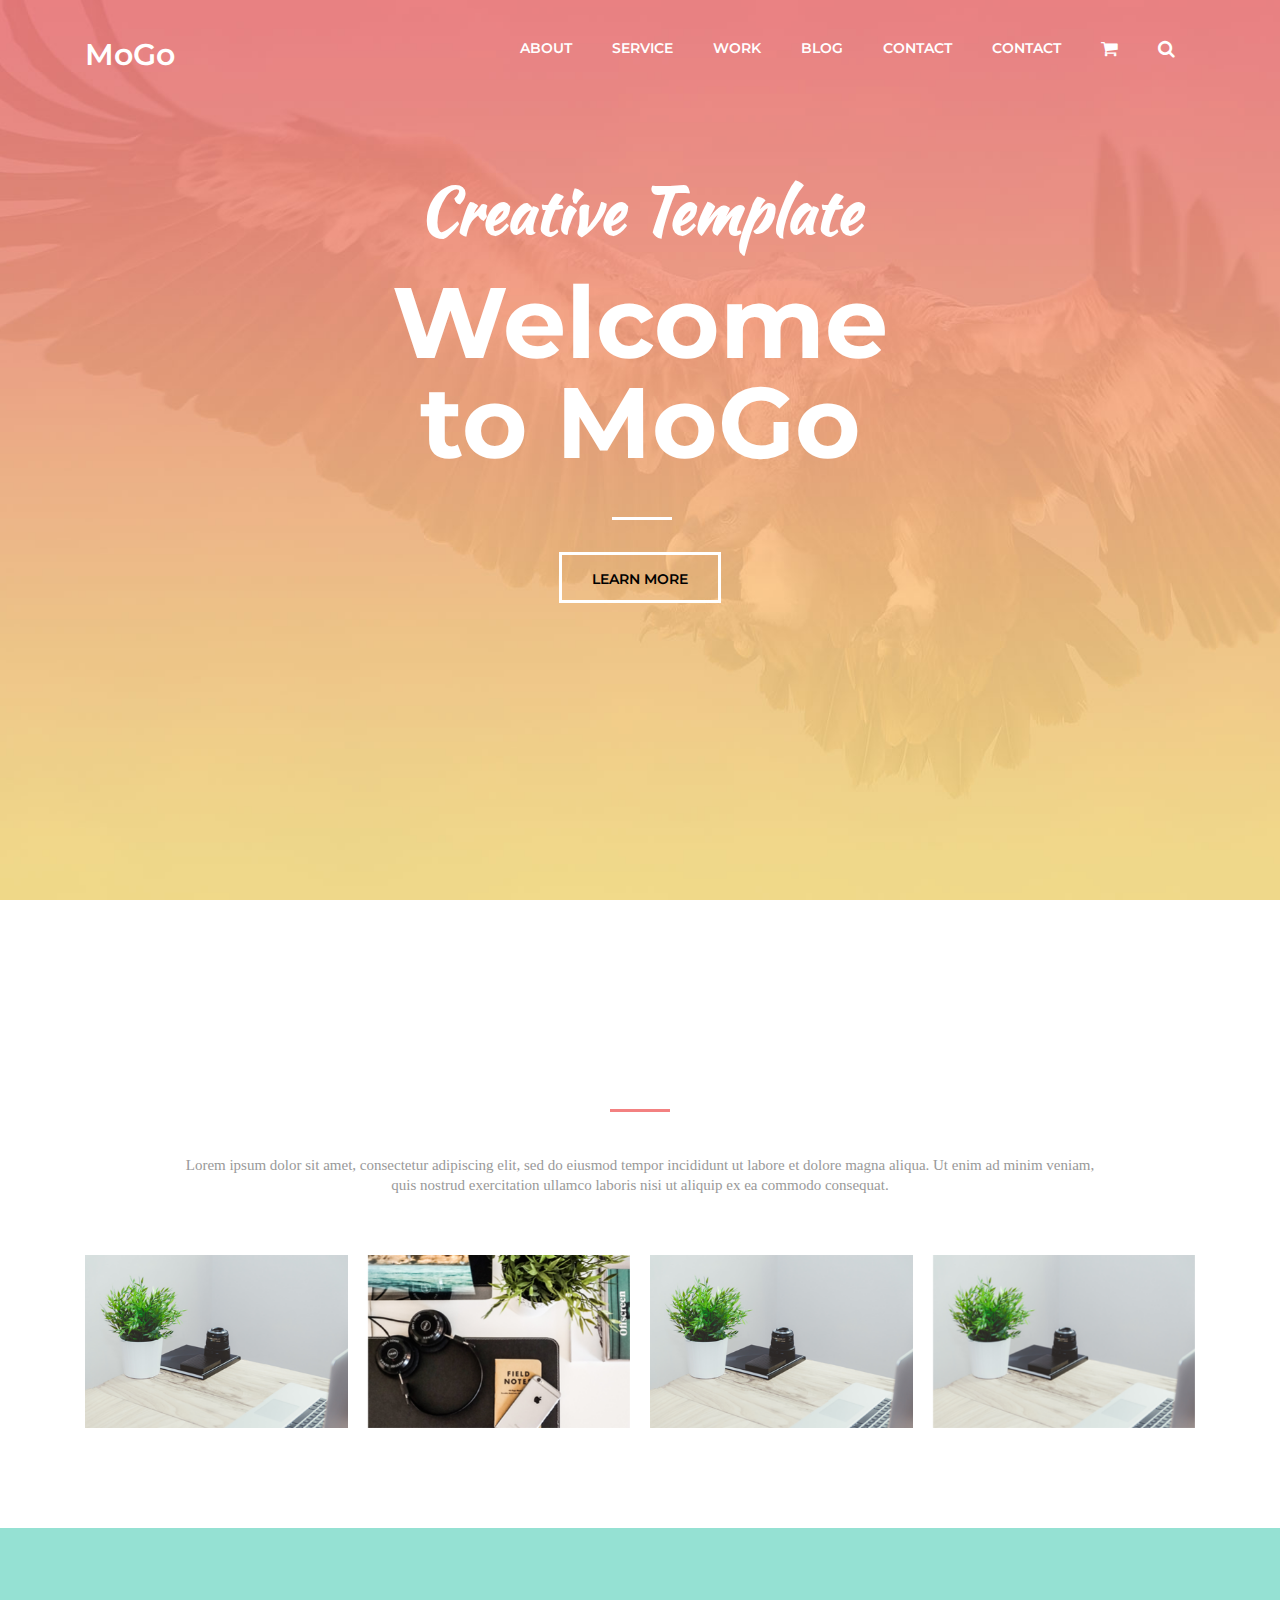
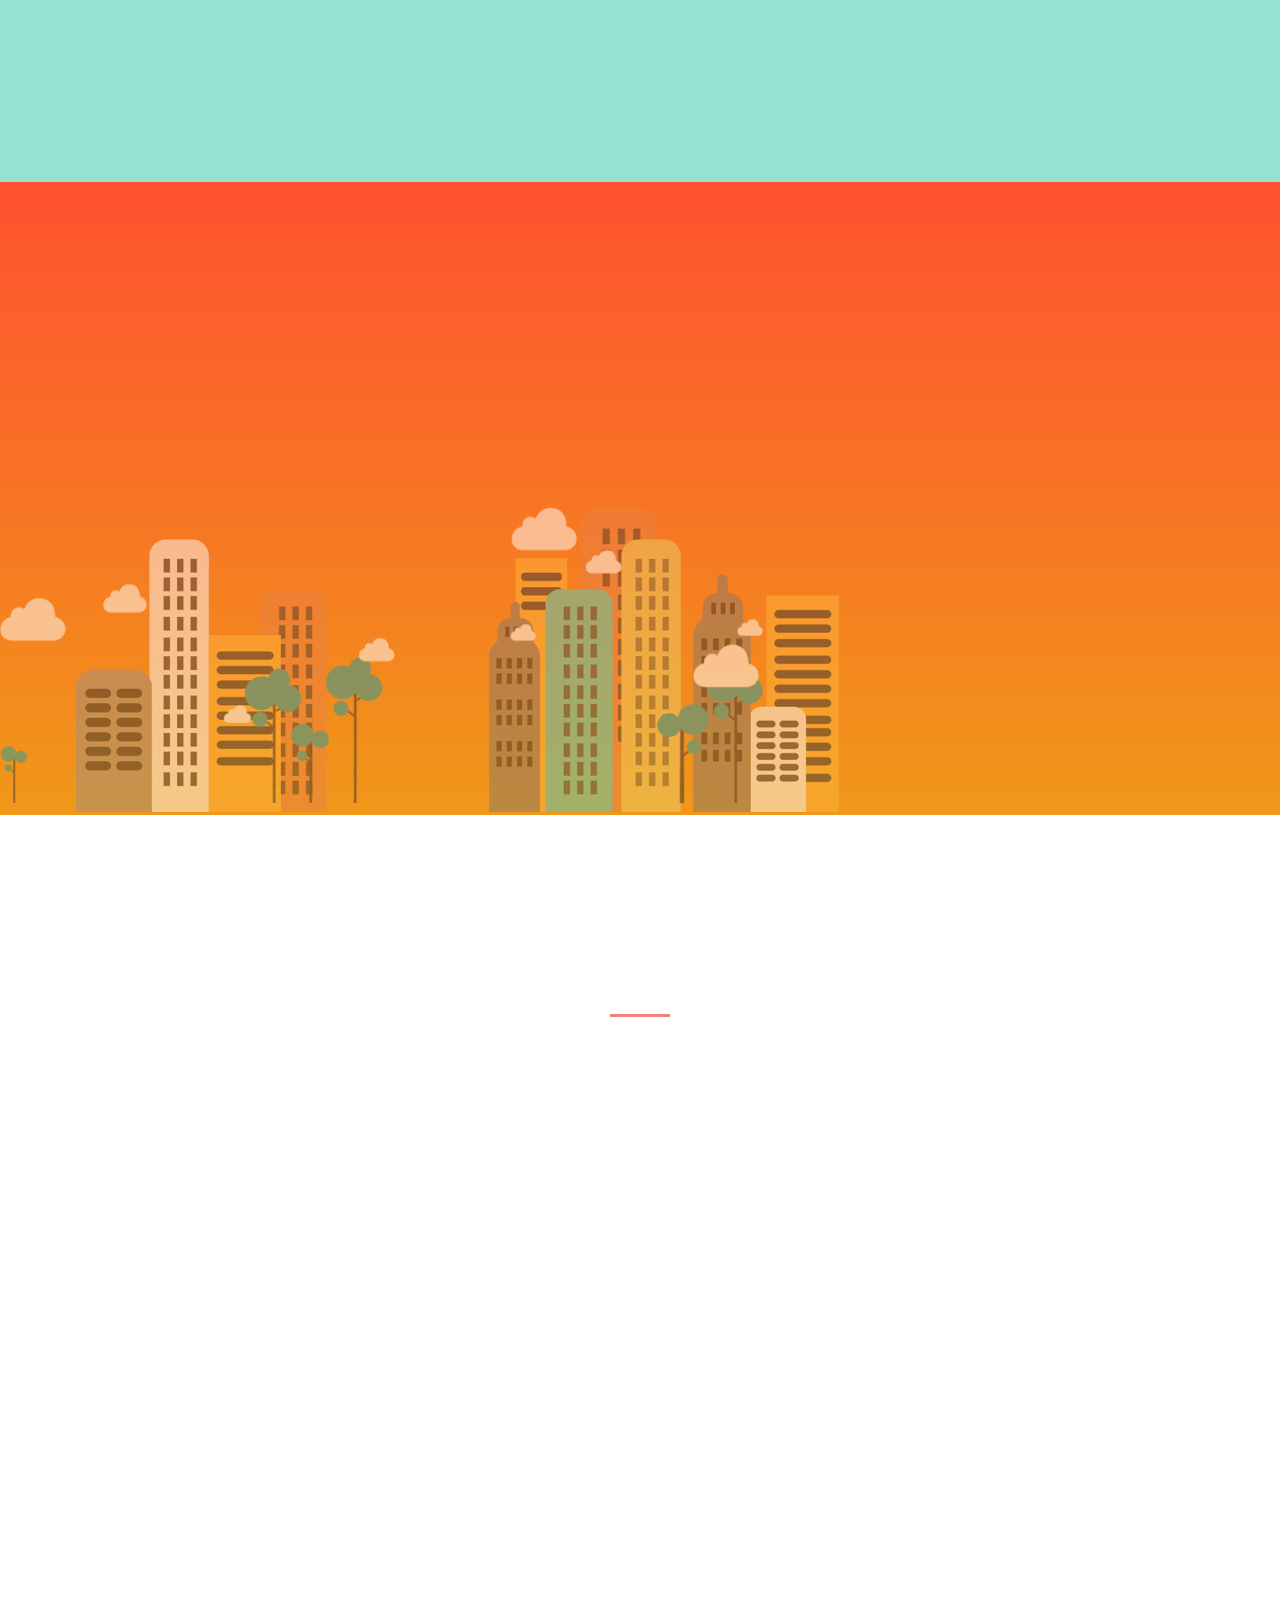
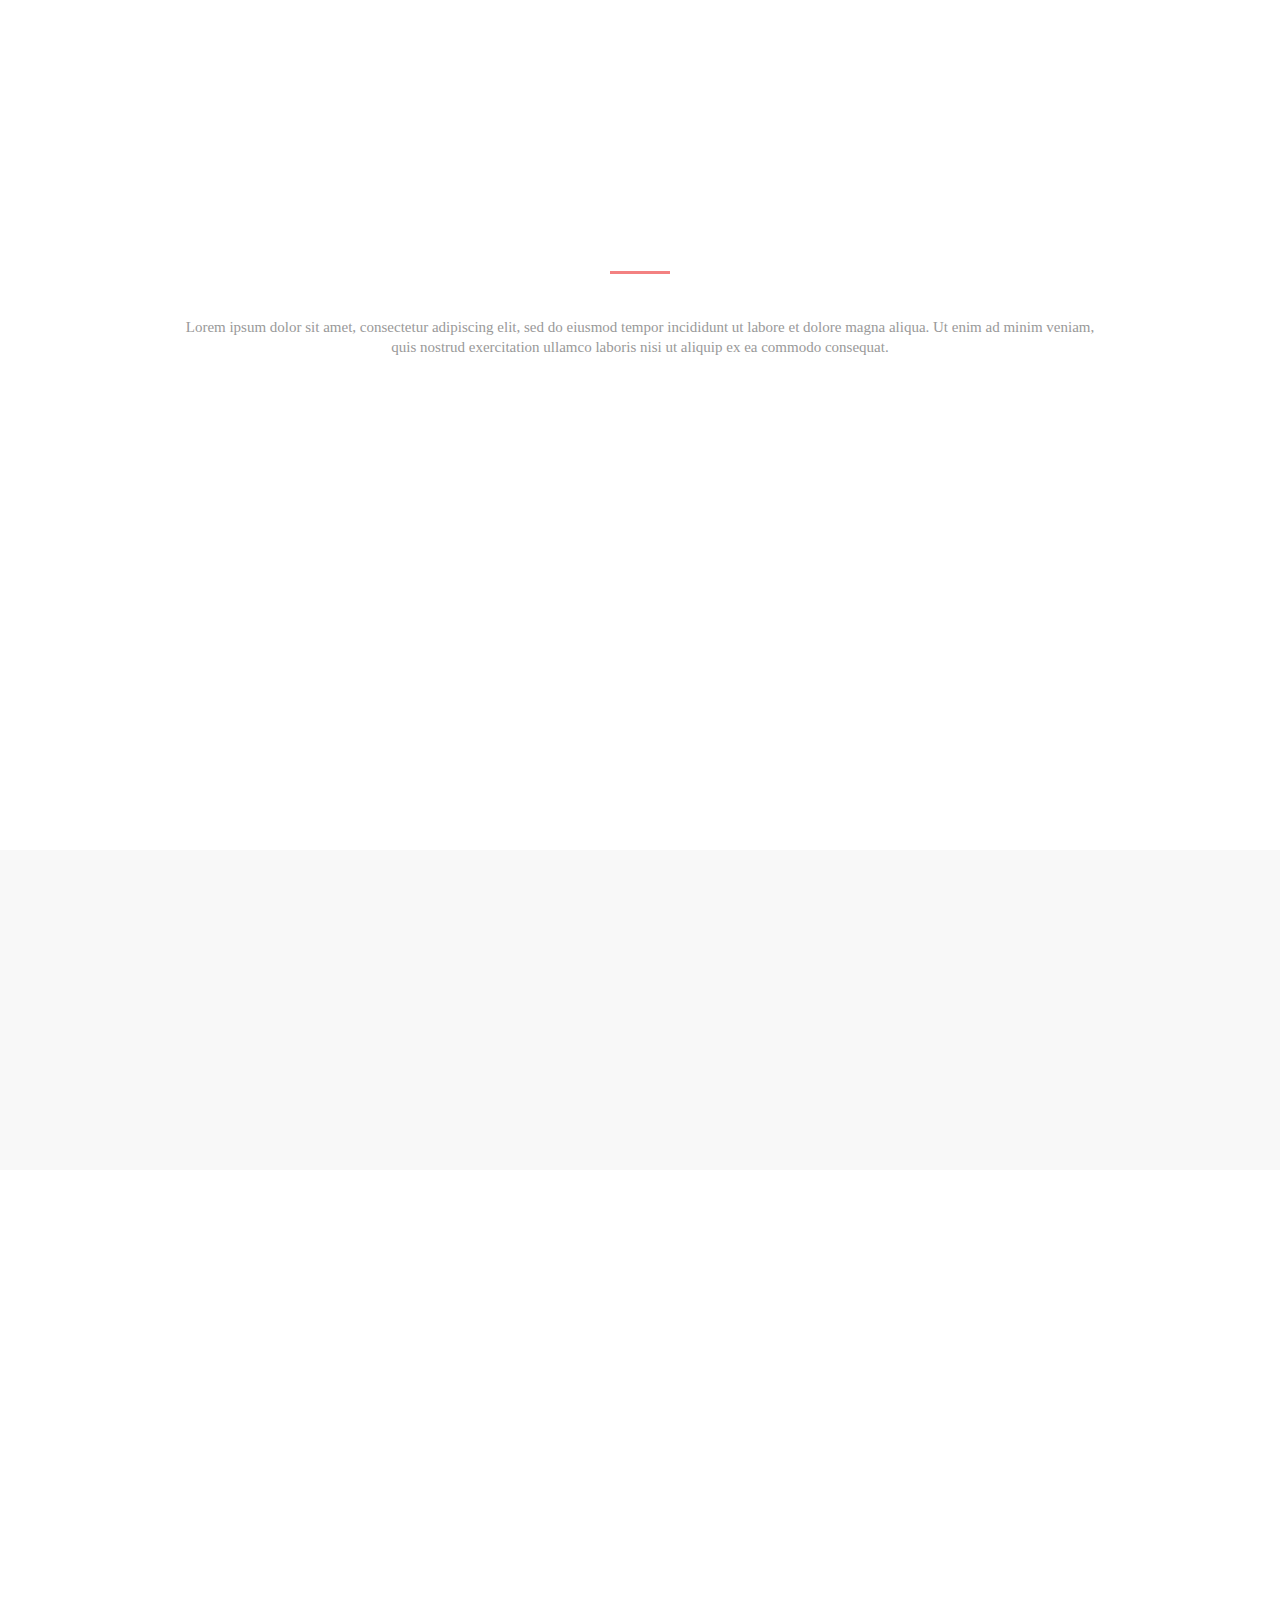
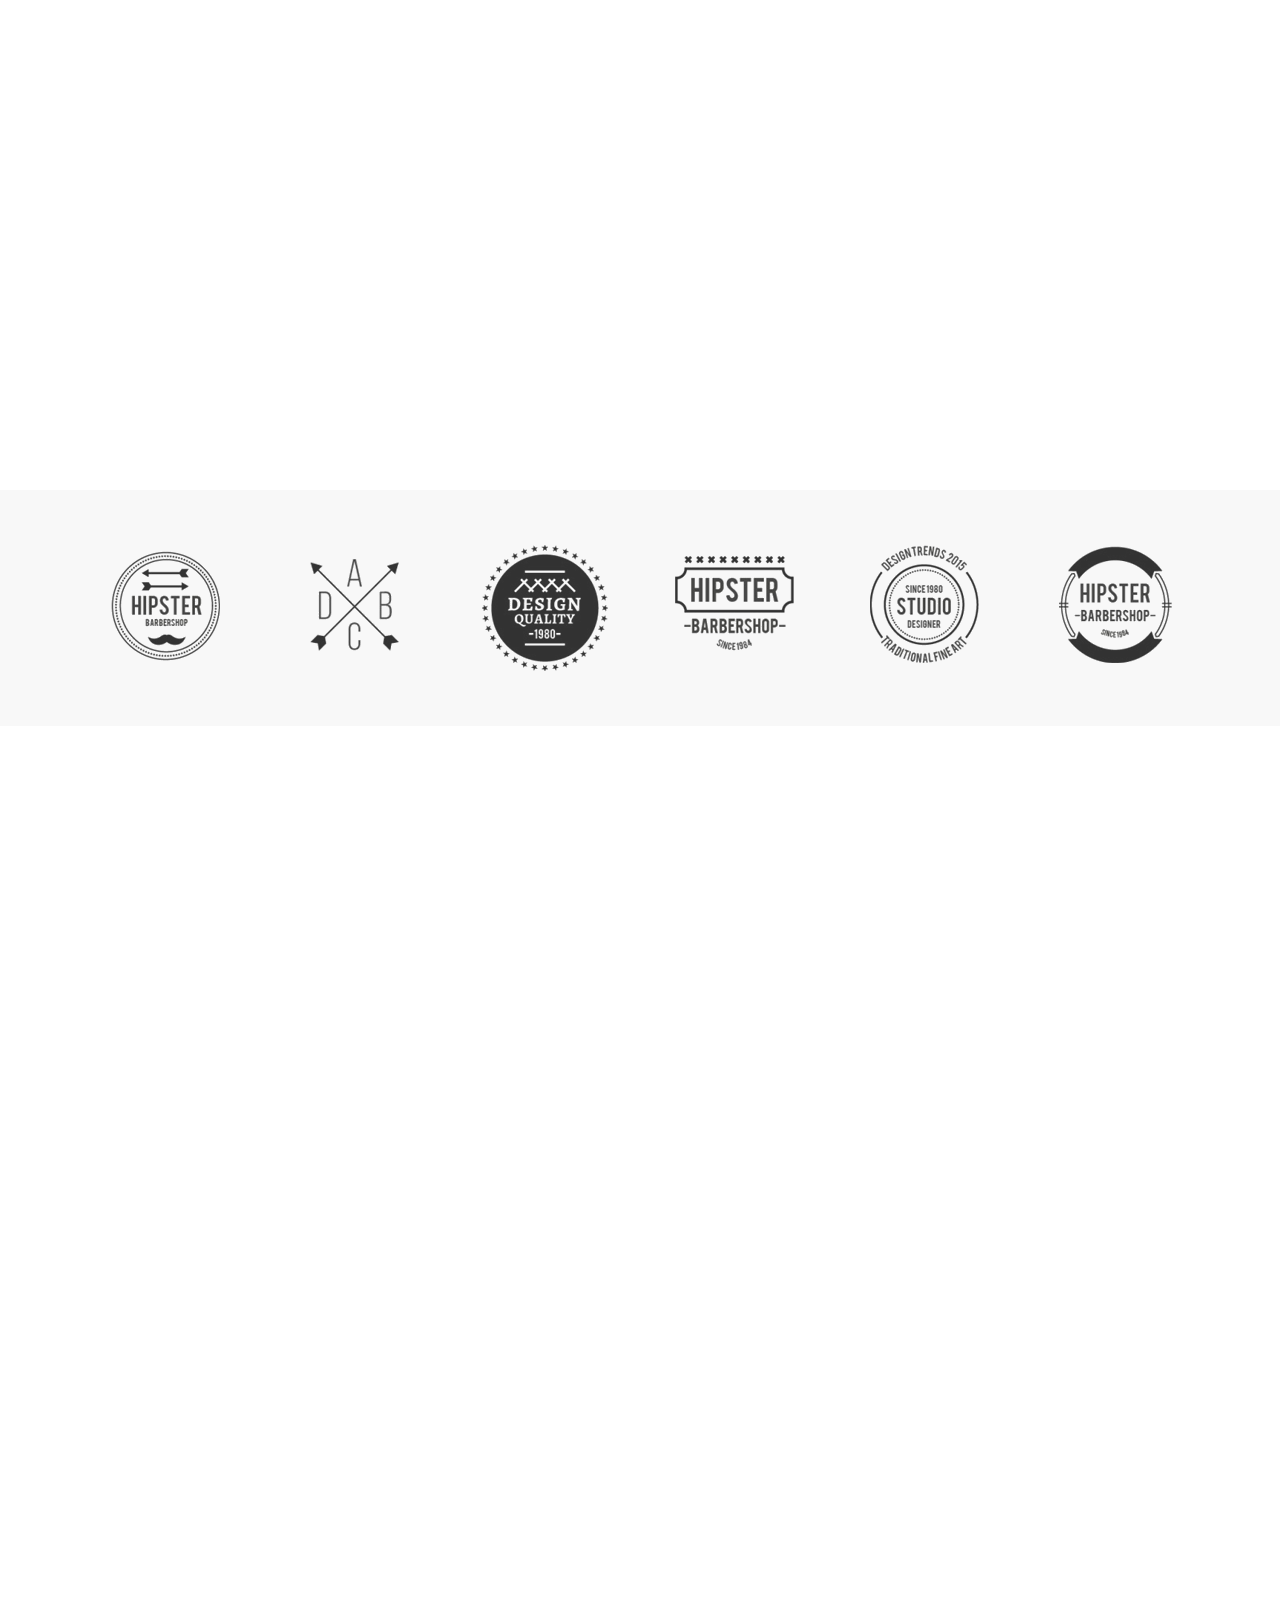
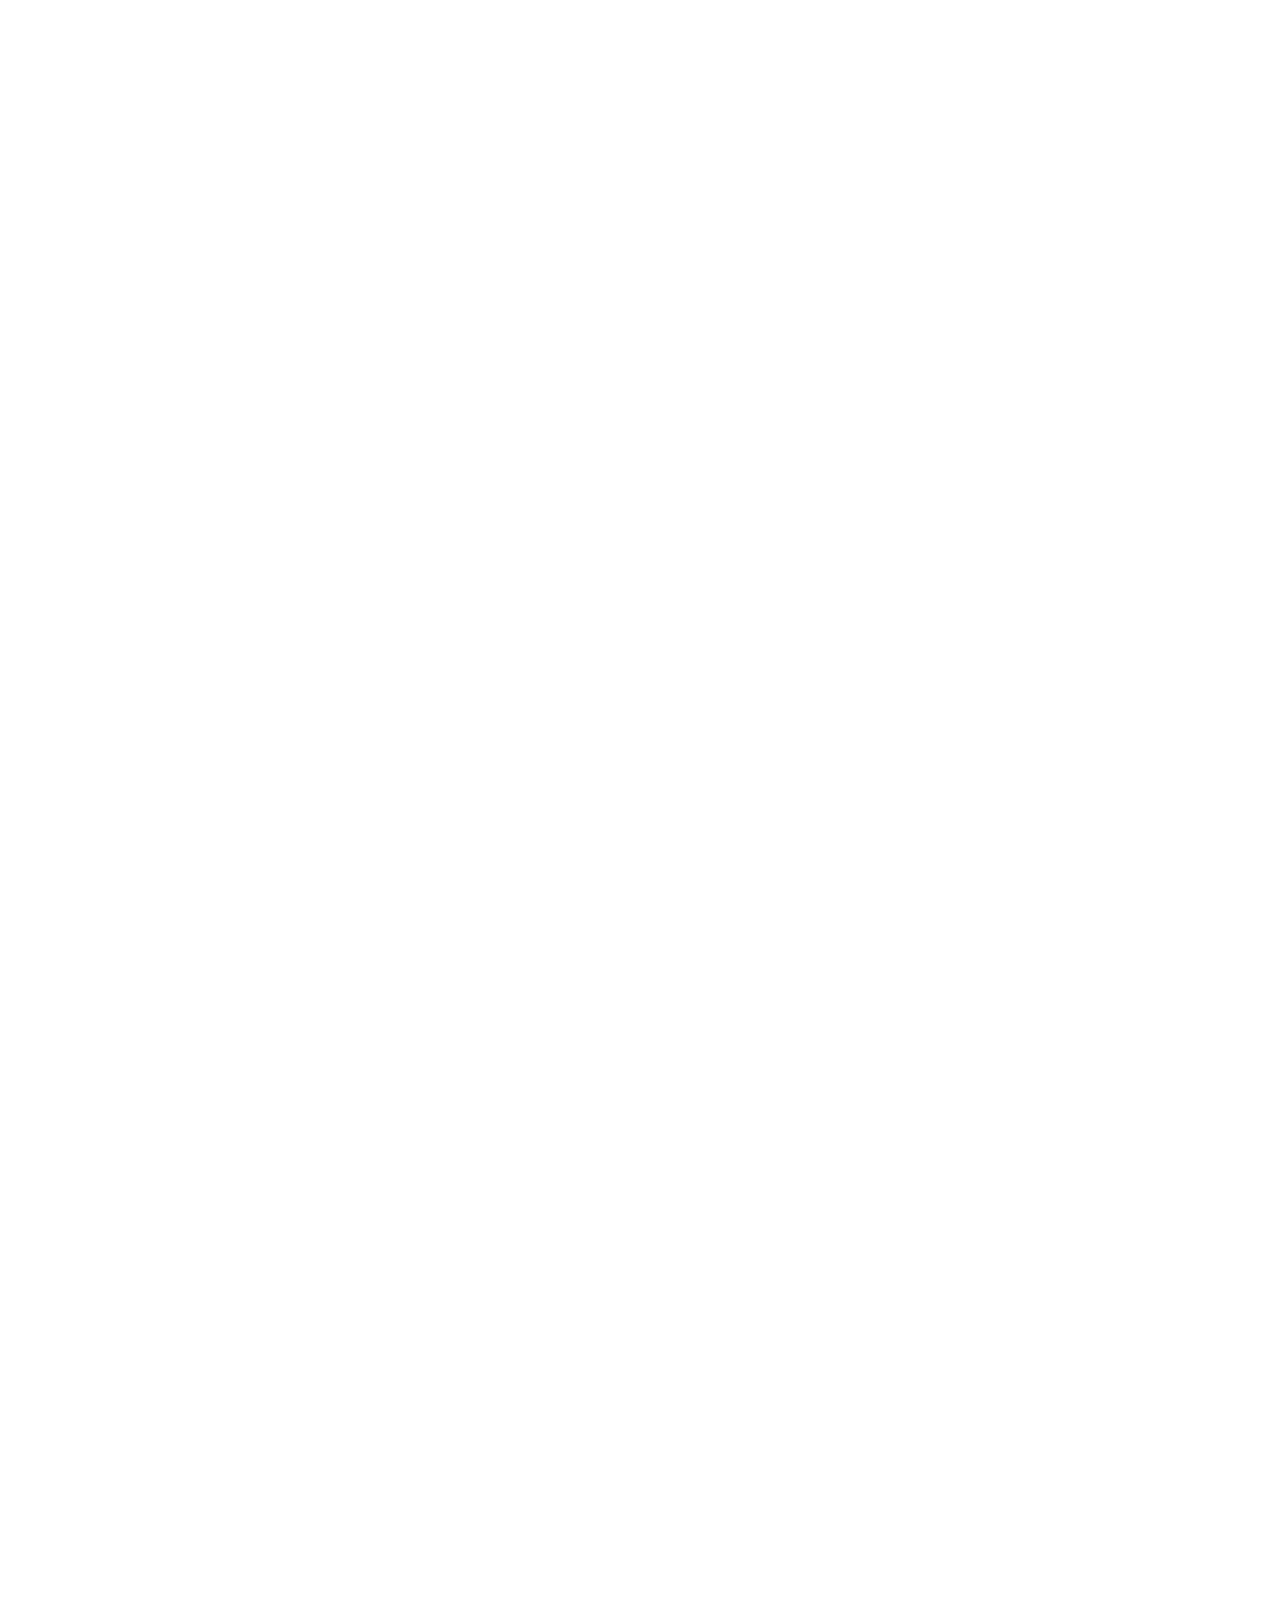
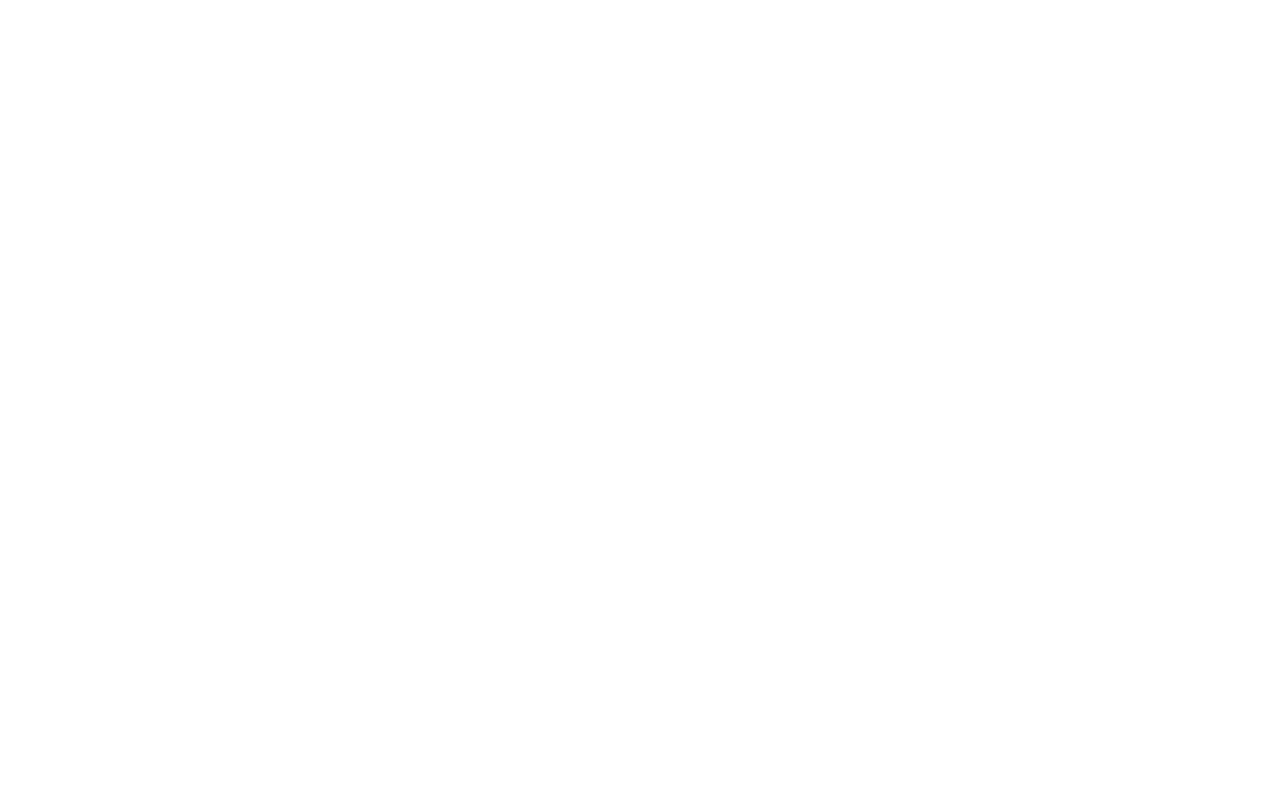
<file: Mogo/index.html>
<!DOCTYPE html>
<html lang="en">

<head>
    <meta charset="UTF-8">
    <meta name="viewport" content="width=device-width, initial-scale=1.0">
    <meta http-equiv="X-UA-Compatible" content="ie=edge">
    <title>Document</title>
    <link href="https://fonts.googleapis.com/css?family=Kaushan+Script" rel="stylesheet">
    <link href="https://fonts.googleapis.com/css?family=Montserrat" rel="stylesheet">
    <link href="https://fonts.googleapis.com/css?family=Roboto" rel="stylesheet">
    <link rel="stylesheet" href="libs/css/font-awesome.css">
    <link rel="stylesheet" href="libs/css/bootstrap-grid.min.css">
    <link rel="stylesheet" href="libs/owl/owl.carousel.min.css">
    <link rel="stylesheet" href="libs/owl/owl.theme.default.min.css">
    <link rel="stylesheet" href="libs/reset.css">
    <link rel="stylesheet" href="libs/css/animate.css">
    <link rel="stylesheet" href="css/style.css">
</head>

<body>


    <!-- =======   Header   ========== -->
    <header class="header-1" id="header-1">
        <div class="container">
            <div class="menu-top">
                <a href="#">MoGo</a>
                <ul class="items">
                    <li class="link"><a href="#" class="links">About</a></li>
                    <li class="link"><a href="#" class="links">service</a></li>
                    <li class="link"><a href="#" class="links">work</a></li>
                    <li class="link"><a href="#" class="links">blog</a></li>
                    <li class="link"><a href="#" class="links">contact</a></li>
                    <li class="link"><a href="#" class="links">contact</a></li>
                    <li class="link"><a href="#" class="links"><i class="fa fa-shopping-cart"></i></a></li>
                    <li class="link"><a href="#" class="links"><i class="fa fa-search"></i></a></li>
                </ul>
                <ul class="menu-gamb">
                    <div id="nav-trigger" class="nav-trigger open">
                        <span class="line"></span>
                        <span class="line"></span>
                        <span class="line"></span>
                    </div>
                    <nav id="navi" class="out">
                        <ul>
                            <li><span class="nav-label">About</span></li>
                            <li><span class="nav-label">Service</span></li>
                            <li><span class="nav-label">Work</span></li>
                            <li><span class="nav-label">Blog</span></li>
                            <li><span class="nav-label">Contact</span></li>
                        </ul>
                    </nav>
                </ul>
            </div>
            <div class="text-center">
                <h2 class="wow bounceInLeft">Creative Template</h2>
                <h1 class="wow bounceInRight">Welcome<br>
                    to MoGo</h1>
                <button class="btn" href="">Learn more</button>
            </div>

        </div>
    </header>


    <!-- =======   Section - 1   ========== -->
    <section class="about" id="about">
        <div class="container">
            <div class="row justify-content-center">
                <div class="col-lg-10">
                    <div class="text-about">
                        <h4 class="wow fadeInDown">What we do</h4>
                        <h3 class="wow fadeInRight">Story about us</h3>
                        <span class="liniya"></span>
                        <p>Lorem ipsum dolor sit amet, consectetur adipiscing elit, sed do eiusmod tempor incididunt ut
                            labore et dolore magna aliqua. Ut enim ad minim veniam, quis nostrud exercitation ullamco
                            laboris nisi ut aliquip ex ea commodo consequat. </p>
                    </div>
                </div>
            </div>
            <div class="slider-sova owl-carousel">
                <div class="membe">
                    <img src="img/about3.png" alt="">
                    <div class="over">
                        <i class="fa fa-address-card"></i>
                        <p>super team</p>
                    </div>
                </div>
                <div class="membe">
                    <img src="img/about2.png" alt="">
                    <div class="over">
                        <i class="fa fa-address-card"></i>
                        <p>super team</p>
                    </div>
                </div>
                <div class="membe">
                    <img src="img/about3.png" alt="">
                    <div class="over">
                        <i class="fa fa-address-card"></i>
                        <p>super team</p>
                    </div>
                </div>
            </div>
        </div>


    </section>


    <!-- =======   Section - 2   ========== -->
    <section class="numbers" id="numbers">
        <div class="container">
            <div class="row justify-content-center" id="rock">
                <div class="col-lg-2 col-md-3 col-sm-6 marti wow fadeInLeft">
                    <div class="num">
                        <h2 data-num="550">0</h2>
                        <p>Web Design Projects</p>
                    </div>
                </div>
                <div class="col-lg-2 col-md-3 col-sm-6 marti wow fadeInLeft">
                    <div class="num">
                        <h2 data-num="150">0</h2>
                        <p>happy client</p>
                    </div>
                </div>
                <div class="col-lg-2 col-md-3 col-sm-6 marti wow fadeInDown">
                    <div class="num">
                        <h2 data-num="200">0</h2>
                        <p>award winner</p>
                    </div>
                </div>
                <div class="col-lg-2 col-md-3 col-sm-6 marti wow fadeInRight">
                    <div class="num">
                        <h2 data-num="99">0</h2>
                        <p>cup of coffee</p>
                    </div>
                </div>
                <div class="col-lg-2 col-md-3 col-sm-6 marti wow fadeInRight">
                    <div class="num">
                        <h2 data-num="50">0</h2>
                        <p>members</p>
                    </div>
                </div>
            </div>


        </div>



    </section>



    <!-- =======   Section - 3   ========== -->
    <section class="amazing" id="amazing">

        <div class="paralak">
            <div id="scene" class="sena">
                <div class="para1" data-depth="0.3"><img src="img/para/bildings.png" alt=""></div>
                <div class="para2" data-depth="0.6"><img src="img/para/derevya.png" alt=""></div>
                <div class="para3" data-depth="1.2"><img src="img/para/obloka.png" alt=""></div>
            </div>
        </div>

        <div class="container">
            <div class="row justify-content-center">
                <div class="col-lg-10">
                    <div class="text-about wow flipInX">
                        <h4>We work with</h4>
                        <h3>Amazing Services</h3>
                        <span class="liniya"></span>
                    </div>
                </div>
            </div>
            <div class="row">
                <div class="col-lg-4 col-md-6 wow rotateInDownLeft ">
                    <div class="servis">
                        <div class="images">
                            <img src="img/servis1.png" alt="">
                        </div>
                        <div class="deck">
                            <h4>Photography</h4>
                            <p>Lorem ipsum dolor sit amet, consectetur adipiscing elit, sed do eiusmod tempor.</p>
                        </div>
                    </div>
                </div>
                <div class="col-lg-4 col-md-6 wow flipInY ">
                    <div class="servis">
                        <div class="images">
                            <img src="img/servis2.png" alt="">
                        </div>
                        <div class="deck">
                            <h4>Web Design</h4>
                            <p>Lorem ipsum dolor sit amet, consectetur adipiscing elit, sed do eiusmod tempor.</p>
                        </div>
                    </div>
                </div>
                <div class="col-lg-4 col-md-6 wow rotateInDownRight">
                    <div class="servis">
                        <div class="images">
                            <img src="img/servis3.png" alt="">
                        </div>
                        <div class="deck">
                            <h4>Creativity</h4>
                            <p>Lorem ipsum dolor sit amet, consectetur adipiscing elit, sed do eiusmod tempor.</p>
                        </div>
                    </div>
                </div>
                <div class="col-lg-4 col-md-6 wow rotateInDownLeft">
                    <div class="servis">
                        <div class="images">
                            <img src="img/servis4.png" alt="">
                        </div>
                        <div class="deck">
                            <h4>seo</h4>
                            <p>Lorem ipsum dolor sit amet, consectetur adipiscing elit, sed do eiusmod tempor.</p>
                        </div>
                    </div>
                </div>
                <div class="col-lg-4 col-md-6 wow flipInY">
                    <div class="servis">
                        <div class="images">
                            <img src="img/servis5.png" alt="">
                        </div>
                        <div class="deck">
                            <h4>Css/Html</h4>
                            <p>Lorem ipsum dolor sit amet, consectetur adipiscing elit, sed do eiusmod tempor.</p>
                        </div>
                    </div>
                </div>
                <div class="col-lg-4 col-md-6 wow rotateInDownRight">
                    <div class="servis">
                        <div class="images">
                            <img src="img/servis6.png" alt="">
                        </div>
                        <div class="deck">
                            <h4>digital</h4>
                            <p>Lorem ipsum dolor sit amet, consectetur adipiscing elit, sed do eiusmod tempor.</p>
                        </div>
                    </div>
                </div>
            </div>
        </div>
    </section>


    <!-- =======   Section - 4   ========== -->
    <section class="what" id="what">
        <div class="container">
            <div class="text-about">
                <h4 class="wow slideInRight">For all devices</h4>
                <h3 class="wow slideInLeft">Unique design</h3>
                <span class="liniya"></span>
            </div>
            <div class="row justify-content-center">
                <div class="col-lg-6 phon">
                    <div class="iphone">
                        <div class="mobil-1 wow rollIn" data-depth="0.3">
                            <img src="img/mobil1.png" alt=""> 
                        </div>
                        <div class="mobil-2 wow tada" data-depth="2.2">
                            <img src="img/mobil2.png" alt="">
                        </div>
                    </div>

                </div>
            </div>

        </div>
    </section>


    <!-- =======   Section - 5   ========== -->
    <section class="akardion" id="akardion">
        <div class="container">
            <div class="row justify-content-center">
                <div class="col-lg-10">
                    <div class="text-about">
                        <h4 class="wow jello">Service</h4>
                        <h3 class="wow heartBeat">what we do</h3>
                        <span class="liniya"></span>
                        <p>Lorem ipsum dolor sit amet, consectetur adipiscing elit, sed do eiusmod tempor incididunt ut
                            labore et dolore magna aliqua. Ut enim ad minim veniam, quis nostrud exercitation ullamco
                            laboris nisi ut aliquip ex ea commodo consequat. </p>
                    </div>
                </div>
            </div>
            <div class="row near">
                <div class="col-lg-6">
                    <div class="photo wow fadeInLeft">
                        <img src="img/photoikon.png" alt="">
                    </div>
                </div>
                <div class="col-lg-6 akada wow slideInRight">
                    <div class="akardions">
                        <div class="play">
                            <img src="img/ikon1.png" alt="">
                            <h5>Photography</h5>
                        </div>
                        <div class="panel">
                            <p>Lorem ipsum dolor sit amet, consectetur adipiscing elit, sed do eiusmod tempor incididunt ut labore et dolore magna aliqua. Ut enim ad minim veniam, quis nostrud exercitation ullamco laboris nisi ut aliquip ex ea commodo consequat. Duis aute irure dolor in reprehenderit in voluptate velit esse cillum dolore eu fugiat nulla pariatur. Excepteur sint occaecat cupidatat non proident, sunt in culpa qui officia deserunt mollit anim id est laborum.
                            </p>
                        </div>
                    </div>
                    <div class="akardions">
                        <div class="play">
                            <img src="img/ikon2.png" alt="">
                            <h5>creativity</h5>
                        </div>
                        <div class="panel">
                            <p>Lorem ipsum dolor sit amet, consectetur adipiscing elit, sed do eiusmod tempor incididunt ut labore et dolore magna aliqua. Ut enim ad minim veniam, quis nostrud exercitation ullamco laboris nisi ut aliquip ex ea commodo consequat. Duis aute irure dolor in reprehenderit in voluptate velit esse cillum dolore eu fugiat nulla pariatur. Excepteur sint occaecat cupidatat non proident, sunt in culpa qui officia deserunt mollit anim id est laborum.</p>
                        </div>
                    </div>
                    <div class="akardions">
                        <div class="play">
                            <img src="img/ikon3.png" alt="">
                            <h5>web design</h5>
                        </div>
                        <div class="panel">
                            <p>Lorem ipsum dolor sit amet, consectetur adipiscing elit, sed do eiusmod tempor incididunt ut labore et dolore magna aliqua. Ut enim ad minim veniam, quis nostrud exercitation ullamco laboris nisi ut aliquip ex ea commodo consequat. Duis aute irure dolor in reprehenderit in voluptate velit esse cillum dolore eu fugiat nulla pariatur. Excepteur sint occaecat cupidatat non proident, sunt in culpa qui officia deserunt mollit anim id est laborum.</p>
                        </div>
                    </div>
                </div>
            </div>
        </div>
    </section>
    
    
    <!-- =======   Section - 6   ========== -->
    <section class="karusel" id="karusel">
        <div class="container">
           <div class="row justify-content-center">
               <div class="col-lg-10">
                    <div class="gallery wow flipInY">
                            <div class="tex-line">
                                <div class="jon-dea active">
                                    <img src="img/meseg.png" alt="">
                                    <p>“Lorem ipsum dolor sit amet, consectetur adipiscing elit, sed do eiusmod tempor incididunt ut labore et dolore magna aliqua. Ut enim ad minim veniam, quis nostrud exercitation.”</p>
                                    <h6><br>Jon Doe</h6>
                                </div>
                                <div class="jon-dea">
                                    <img src="img/meseg.png" alt="">
                                    <p>“20Lorem ipsum dolor sit amet, consectetur adipiscing elit, sed do eiusmod tempor incididunt ut labore et dolore magna aliqua. Ut enim ad minim veniam, quis nostrud exercitation.”</p>
                                    <h6><br>Jon Doe</h6>
                                </div>
                                <div class="jon-dea">
                                    <img src="img/meseg.png" alt="">
                                    <p>“11Lorem ipsum dolor sit amet, consectetur adipiscing elit, sed do eiusmod tempor incididunt ut labore et dolore magna aliqua. Ut enim ad minim veniam, quis nostrud exercitation.”</p>
                                    <h6><br>Jon Doe</h6>
                                </div>
                            </div>
                            <div class="next-prev">
                                <div class="next">
                                    <i class="fa fa-chevron-left" aria-hidden="true"></i>
                                </div>
                                <div class="prev">
                                    <i class="fa fa-chevron-right" aria-hidden="true"></i>
                                </div>
                            </div>
                        </div>
               </div>
           </div>
        </div>
    </section>
    
    
    <!-- =======   Section - 7   ========== -->
    <section class="out-team" id="our-team">
        <div class="container">
            <div class="row justify-content-center">
                <div class="col-lg-10">
                    <div class="text-about wow zoomInUp">
                        <h4>Who we are</h4>
                        <h3>Meet our team</h3>
                        <span class="liniya"></span>
                        <p>Lorem ipsum dolor sit amet, consectetur adipiscing elit, sed do eiusmod tempor incididunt ut labore et
                            dolore magna aliqua. Ut enim ad minim veniam, quis nostrud exercitation ullamco laboris nisi ut aliquip
                            ex ea commodo consequat. </p>
                    </div>
                </div>
            </div>
            <div class="row kalibra">
                <div class="col-lg-4 col-md-6 wow zoomInLeft">
                      <div class="items-log">
                           <img src="img/team2.png" alt="">
                       <div class="solid">
                           <div class="socisal-ikon">
                              <a href="#"> <i class="fa fa-facebook"></i></a>
                            <a href="#">   <i class="fa fa-telegram"></i></a>
                              <a href="#"> <i class="fa fa-youtube"></i></a>
                              <a href="#"> <i class="fa fa-google"></i></a>
                           </div> 
                       </div>
                      </div>
                     <div class="text-team">
                            <h6>Matthew Dix</h6>
                            <p>Graphic Design</p>
                     </div>
                </div>
                <div class="col-lg-4 col-md-6 wow zoomInUp">
                        <div class="items-log">
                            <img src="img/team2.png" alt="">
                        <div class="solid">
                                <div class="socisal-ikon">
                                   <a href="#"> <i class="fa fa-facebook"></i></a>
                                 <a href="#">   <i class="fa fa-telegram"></i></a>
                                   <a href="#"> <i class="fa fa-youtube"></i></a>
                                   <a href="#"> <i class="fa fa-google"></i></a>
                                </div> 
                            </div>
                        </div>
                        <div class="text-team">
                                <h6>Matthew Dix</h6>
                                <p>Graphic Design</p>
                         </div>
                </div>
                <div class="col-lg-4 col-md-6 wow zoomInLeft">
                      <div class="items-log">
                            <img src="img/team3.png" alt="">
                        <div class="solid">
                                <div class="socisal-ikon">
                                   <a href="#"> <i class="fa fa-facebook"></i></a>
                                 <a href="#">   <i class="fa fa-telegram"></i></a>
                                   <a href="#"> <i class="fa fa-youtube"></i></a>
                                   <a href="#"> <i class="fa fa-google"></i></a>
                                </div> 
                            </div>
                      </div>
                      <div class="text-team">
                            <h6>Matthew Dix</h6>
                            <p>Graphic Design</p>
                     </div>
                </div>
            </div>
        </div>
        <div class="vidjeti">
            <div class="container">
                <div class="row">
                    <div class="col-lg-2 col-md-4 col-sm-6 log-b">
                        <img src="img/logo1.png" alt="">
                    </div>
                    <div class="col-lg-2 col-md-4 col-sm-6 log-b">
                        <img src="img/logo2.png" alt="">
                    </div>
                    <div class="col-lg-2 col-md-4 col-sm-6 log-b">
                        <img src="img/logo3.png" alt="">
                    </div>
                    <div class="col-lg-2 col-md-4 col-sm-6 log-t">
                        <img src="img/logo4.png" alt="">
                    </div>
                    <div class="col-lg-2 col-md-4 col-sm-6 log-t">
                        <img src="img/logo5.png" alt="">
                    </div>
                    <div class="col-lg-2 col-md-4 col-sm-6 log-t">
                        <img src="img/logo6.png" alt="">
                    </div>
                </div>
            </div>
        </div>
    </section>
    
    
    <!-- =======   Section - 8   ========== -->
    <section class="some" id="some">
        <div class="container">
                <div class="row justify-content-center">
                    <div class="col-lg-10">
                        <div class="text-about wow jackInTheBox">
                            <h4>What we do</h4>
                            <h3>some of our work</h3>
                            <span class="liniya"></span>
                            <p>Lorem ipsum dolor sit amet, consectetur adipiscing elit, sed do eiusmod tempor incididunt ut labore et dolore
                                magna aliqua. Ut enim ad minim veniam, quis nostrud exercitation ullamco laboris nisi ut aliquip ex ea commodo
                                consequat. </p>
                        </div>
                    </div>
                </div>
        </div>
        
        <!-- ======== -->
        <div class="big-life">
            <div class="row">
            <div class="col-lg-3 col-md-6 col-sm-6 life wow fadeInLeft">
                <div class="life-1">
                    <img src="img/big1.jpg" alt="">
                    <div class="cris">
                        <i class="fa fa-picture-o"></i>
                        <h6>creatively designed</h6>
                        <p>Lorem ipsum dolor sit</p>
                    </div>
                </div>
                <div class="life-1">
                    <img src="img/big2.jpg" alt="">
                    <div class="cris">
                     <i class="fa fa-picture-o"></i>
                        <h6>creatively designed</h6>
                        <p>Lorem ipsum dolor sit</p>
                    </div>
                </div>
            </div>
            <div class="col-lg-3 col-md-6 col-sm-6 life wow fadeInDown">
                <div class="life-1">
                        <img src="img/big3.jpg" alt="">
                        <div class="cris">
                        <i class="fa fa-picture-o"></i>
                            <h6>creatively designed</h6>
                            <p>Lorem ipsum dolor sit</p>
                        </div>
                 </div>
                 <div class="life-1">
                        <img src="img/big1.jpg" alt="">
                        <div class="cris">
                         <i class="fa fa-picture-o"></i>
                            <h6>creatively designed</h6>
                            <p>Lorem ipsum dolor sit</p>
                        </div>
                 </div>
            </div>
            <div class="col-lg-3 col-md-6 col-sm-6 life wow fadeInUp ">
                <div class="life-1">
                        <img src="img/big5.jpg" alt="">
                        <div class="cris">
                            <i class="fa fa-picture-o"></i>
                            <h6>creatively designed</h6>
                            <p>Lorem ipsum dolor sit</p>
                        </div>
                </div>
            </div>
            <div class="col-lg-3 col-md-6 col-sm-6 life wow fadeInRight">
                <div class="life-1">
                        <img src="img/big2.jpg" alt="">
                        <div class="cris">
                         <i class="fa fa-picture-o"></i>
                            <h6>creatively designed</h6>
                            <p>Lorem ipsum dolor sit</p>
                        </div>
                </div>
                <div class="life-1">
                        <img src="img/big2.jpg" alt="">
                        <div class="cris">
                          <i class="fa fa-picture-o"></i>
                            <h6>creatively designed</h6>
                            <p>Lorem ipsum dolor sit</p>
                        </div>
                </div>
            </div>
            </div>
        </div>
        
        <!-- =========== слидер -->
        <div class="container slid">
            <div class="row justify-content-center">
                <div class="col-lg-10">
                    <div class="galleryy wow shake">
                        <div class="tex-line">
                            <div class="jon-deaa kill">
                                <img src="img/slider.png" alt="">
                                <p>“Lorem ipsum dolor sit amet, consectetur adipiscing elit, sed do eiusmod tempor incididunt ut labore
                                    et dolore magna aliqua. Ut enim ad minim veniam, quis nostrud exercitation.”</p>
                                <h6>
                                    <br>Jon Doe</h6>
                            </div>
                            <div class="jon-deaa">
                                <img src="img/slider.png" alt="">
                                <p>“20Lorem ipsum dolor sit amet, consectetur adipiscing elit, sed do eiusmod tempor incididunt ut labore
                                    et dolore magna aliqua. Ut enim ad minim veniam, quis nostrud exercitation.”</p>
                                <h6>
                                    <br>Jon Doe</h6>
                            </div>
                            <div class="jon-deaa">
                                <img src="img/slider.png" alt="">
                                <p>“11Lorem ipsum dolor sit amet, consectetur adipiscing elit, sed do eiusmod tempor incididunt ut labore
                                    et dolore magna aliqua. Ut enim ad minim veniam, quis nostrud exercitation.”</p>
                                <h6>
                                    <br>Jon Doe</h6>
                            </div>
                        </div>
                        <div class="next-prev">
                            <div class="nextt">
                                <i class="fa fa-chevron-left" aria-hidden="true"></i>
                            </div>
                            <div class="prevv">
                                <i class="fa fa-chevron-right" aria-hidden="true"></i>
                            </div>
                        </div>
                    </div>
                </div>
            </div>
        
        </div>
    </section>
    
  
    <!-- =======   Section - 9   ========== -->
    <section class="people" id="people">
        <div class="container">
                <div class="row justify-content-center">
                    <div class="col-lg-10">
                        <div class="text-about wow wobble">
                            <h4>What we do</h4>
                            <h3>some of our work</h3>
                            <span class="liniya"></span>
                        </div>
                    </div>
                </div>
                <div class="row">
                    <div class="col-lg-6 wow bounceInLeft ">
                        <div class="names">
                            <div class="avatar">
                                <img src="img/ourteam1.png" alt="">
                            </div>
                            <div class="text-name">
                                <h5>Jaelynn Castillo</h5>
                                <h6>Graphic Design</h6>
                                <p>Lorem ipsum dolor sit amet, consectetur adipiscing elit, sed do eiusmod tempor incididunt ut labore et dolore magna aliqua. Ut enim ad minim.</p>
                            </div>
                        </div>
                    </div>
                    <div class="col-lg-6 wow bounceInRight">
                        <div class="names">
                            <div class="avatar">
                                <img src="img/ourteam2.png" alt="">
                            </div>
                            <div class="text-name">
                                <h5>Jaelynn Castillo</h5>
                                <h6>Graphic Design</h6>
                                <p>Lorem ipsum dolor sit amet, consectetur adipiscing elit, sed do eiusmod tempor incididunt ut labore et dolore magna aliqua. Ut enim ad minim.</p>
                            </div>
                        </div>
                    </div>
                    <div class="col-lg-6 wow bounceInLeft">
                        <div class="names">
                            <div class="avatar">
                                <img src="img/ourteam13.png" alt="">
                            </div>
                            <div class="text-name">
                                <h5>Jaelynn Castillo</h5>
                                <h6>Graphic Design</h6>
                                <p>Lorem ipsum dolor sit amet, consectetur adipiscing elit, sed do eiusmod tempor incididunt ut labore et dolore magna aliqua. Ut enim ad minim.</p>
                            </div>
                        </div>
                    </div>
                    <div class="col-lg-6 wow bounceInRight">
                        <div class="names">
                            <div class="avatar">
                                <img src="img/ourteam4.png" alt="">
                            </div>
                            <div class="text-name">
                                <h5>Jaelynn Castillo</h5>
                                <h6>Graphic Design</h6>
                                <p>Lorem ipsum dolor sit amet, consectetur adipiscing elit, sed do eiusmod tempor incididunt ut labore et dolore magna aliqua. Ut enim ad minim.</p>
                            </div>
                        </div>
                    </div>
                </div>
        </div>
        
        
        
    </section>
    
    
    <!-- =======   Section - 10   ========== -->
    <section class="blog" id="blog">
        <div class="container">
                <div class="row justify-content-center wow fadeInDown">
                    <div class="col-lg-10">
                        <div class="text-about">
                            <h4>What we do</h4>
                            <h3>some of our work</h3>
                            <span class="liniya"></span>
                        </div>
                    </div>
                </div>
        </div>
      <div class="container">
        <div class="sova-two owl-carousel wow fadeInUp">
            <div class="ofis">
                <img src="img/blog1.png" alt="">
                <span class="num">14<br><span class="jun">jan</span></span>
                <h5>Lorem ipsum dolor sit amet</h5>
                <p>Consectetur adipiscing elit, sed do eiusmod tempor incididunt ut labore et dolore magna aliqua.</p>
                <div class="coment">
                   <i class="fa fa-eye"></i> <span>52</span>
                    <i class="fa fa-commenting-o" ></i> <span>52</span>
                </div>
            </div>
            <div class="ofis">
                <img src="img/blog2.png" alt="">
                <span class="num">14<br><span class="jun">jan</span></span>
                <h5>Lorem ipsum dolor sit amet</h5>
                <p>Consectetur adipiscing elit, sed do eiusmod tempor incididunt ut labore et dolore magna aliqua.</p>
                <div class="coment">
                    <i class="fa fa-eye"></i> <span>52</span>
                    <i class="fa fa-commenting-o" ></i> <span>52</span>
                </div>
            </div>
            <div class="ofis">
                <img src="img/blog3.png" alt="">
                <span class="num">14<br><span class="jun">jan</span></span>
                <h5>Lorem ipsum dolor sit amet</h5>
                <p>Consectetur adipiscing elit, sed do eiusmod tempor incididunt ut labore et dolore magna aliqua.</p>
                <div class="coment">
                    <i class="fa fa-eye"></i> <span>52</span>
                    <i class="fa fa-commenting-o"></i> <span>52</span>
                </div>
            </div>
        </div>
      </div>
        
        
    </section>
    
    
    <!-- =======   Section - 11  ========== -->
    <footer class="end" id="end">
        <div class="container">
            <div class="row">
                <div class="col-lg-4 col-md-6 col-sm-6">
                    <div class="mogo wow bounce">
                        <h4>MoGo</h4>
                        <p>Lorem ipsum dolor sit amet, consectetur adipiscing elit, sed do eiusmod tempor incididunt ut labore et dolore magna aliqua.Ut enim ad minim veniam, quis nostrud exercitation ullamco laboris nisi ut aliquip ex ea commodo consequat. Duis aute irure dolor in reprehenderit in voluptate velit esse cillum dolore eu fugiat nulla pariatur. </p>
                        <h5><span class="fonz">15k</span> followers</h5>
                        <span class="flow">Follow Us: <a href="#"><i class="fa fa-facebook"></i><i class="fa fa-google"></i><i class="fa fa-youtube"></i><i class="fa fa-telegram"></i><i class="fa fa-instagram"></i><i class="fa fa-twitch"></i><i class="fa fa-twitter"></i></a></span>
                        <div class="inp">
                            <input  type="text" placeholder="Your Email..."> <button class="btn">Subscribe</button>
                        </div>
                        
                    </div>
                </div>
                <div class="col-lg-4 col-md-6 col-sm-6 loremm wow shake ">
                    <h6>blogs</h6>
                    <div class="lorem">
                        <img src="img/fot1.png" alt="">
                        <div class="text-lorem">
                            <p>Lorem ipsum dolor sit amet, consectetur adipiscing</p>
                            <h6>Jan 9, 2016</h6>
                        </div>
                    </div>
                    <div class="lorem">
                        <img src="img/fot2.png" alt="">
                        <div class="text-lorem">
                            <p>Lorem ipsum dolor sit amet, consectetur adipiscing</p>
                            <h6>Jan 9, 2016</h6>
                        </div>
                    </div>
                    <div class="lorem">
                        <img src="img/fot3.png" alt="">
                        <div class="text-lorem">
                            <p>Lorem ipsum dolor sit amet, consectetur adipiscing</p>
                            <h6>Jan 9, 2016</h6>
                        </div>
                    </div>
                </div>
                <div class="col-lg-4 col-md-6 col-sm-6 thre-foot wow bounceIn">
                    <h6>instagram</h6>
                    <img src="img/footer block.jpg" alt="">
                    <h5>View more photos</h5>
                </div>
            </div>
        </div>
        
        
    </footer>
    
    
    

    <script src="libs/js/wow.min.js"></script>
    <script src="libs/js/jquery.min.js"></script>
    <script src="libs/js/paralaks.min.js"></script>
    <script src="libs/owl/owl.carousel.min.js"></script>
    <script src="js/script.js"></script>
</body>

</html>
</file>
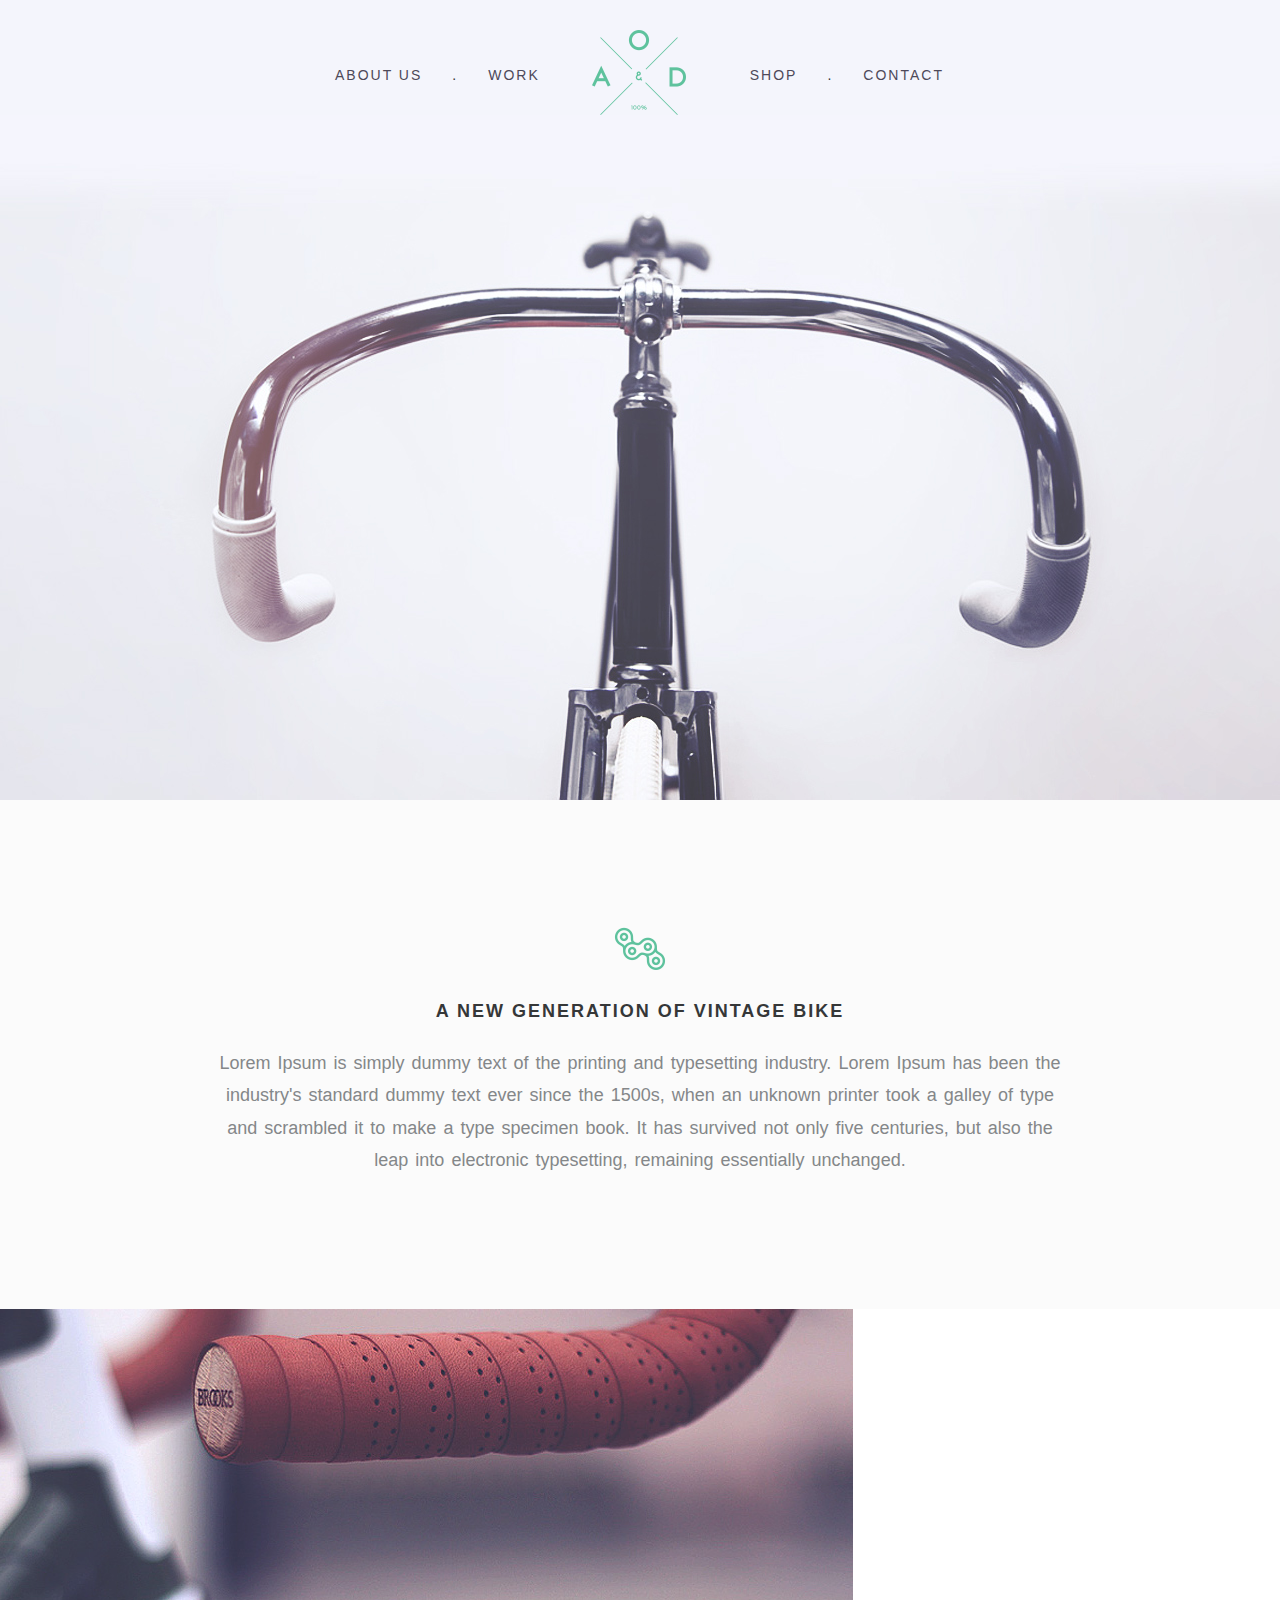
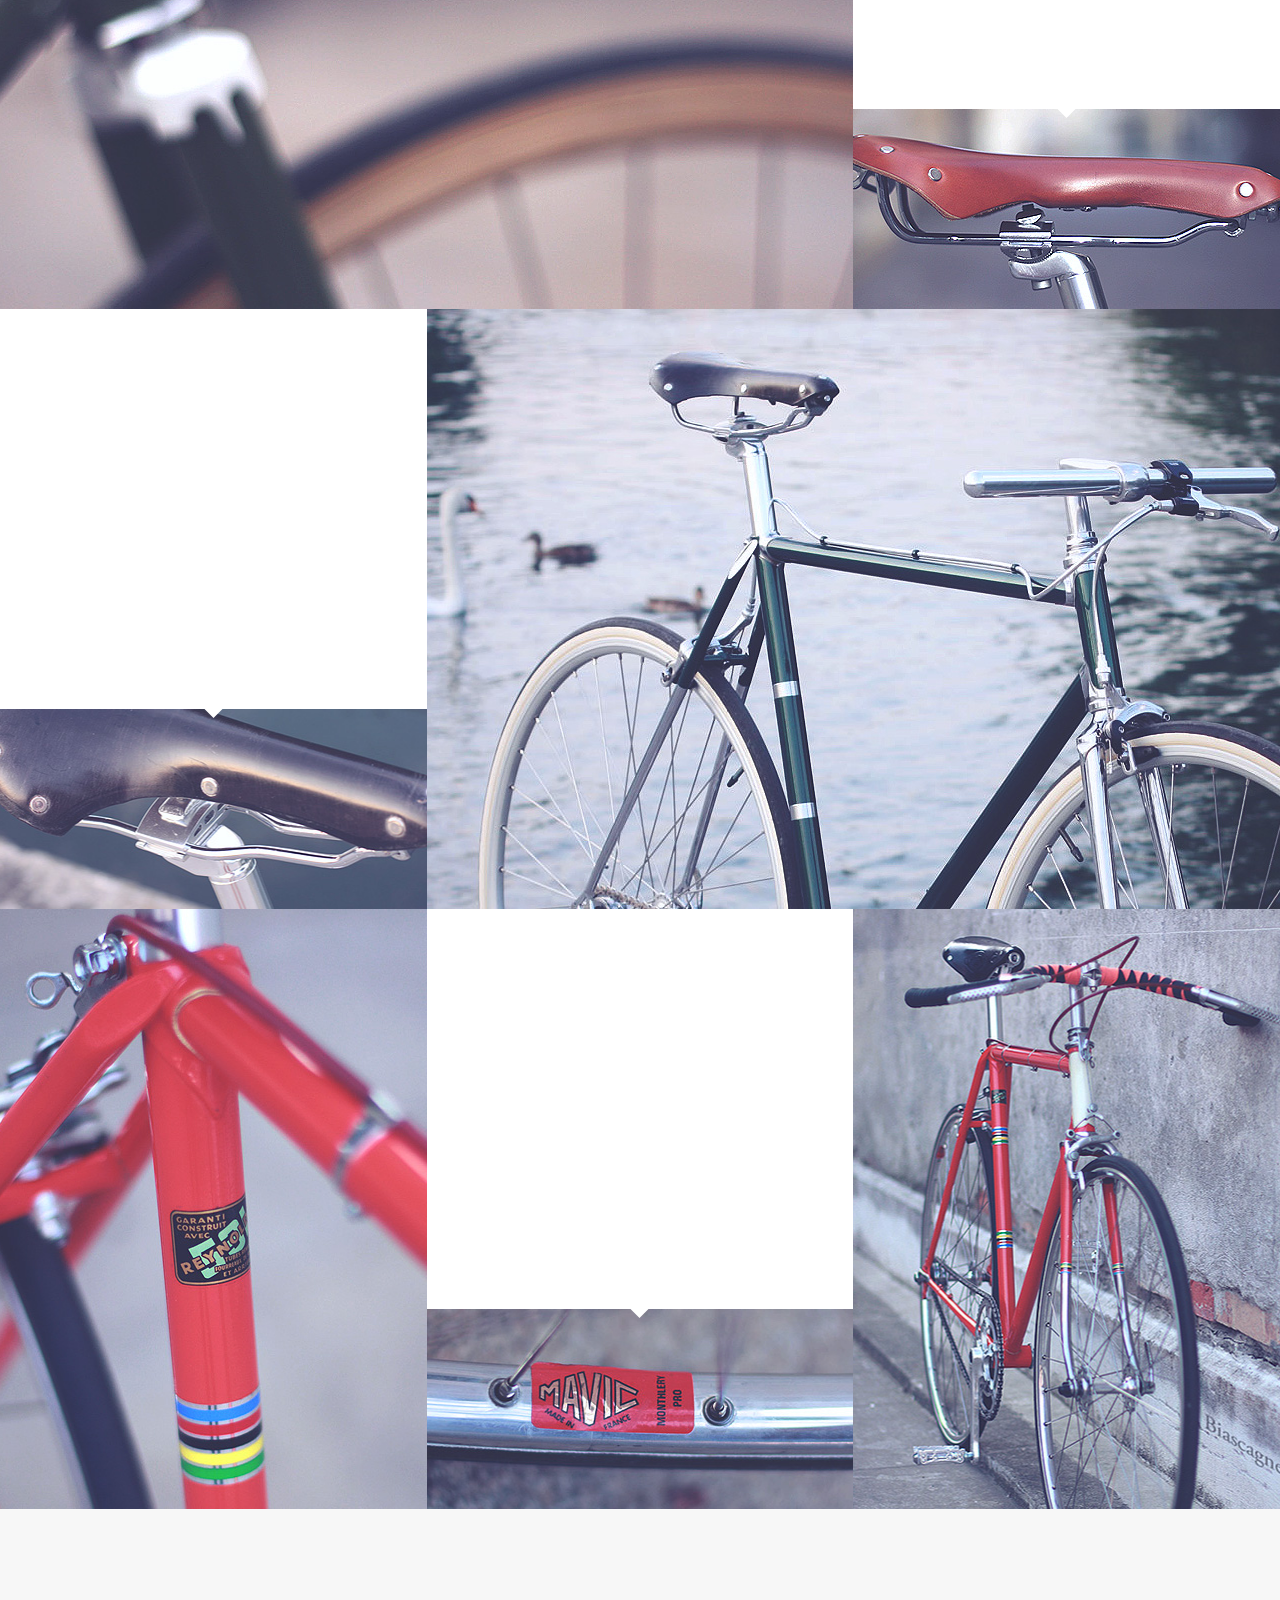
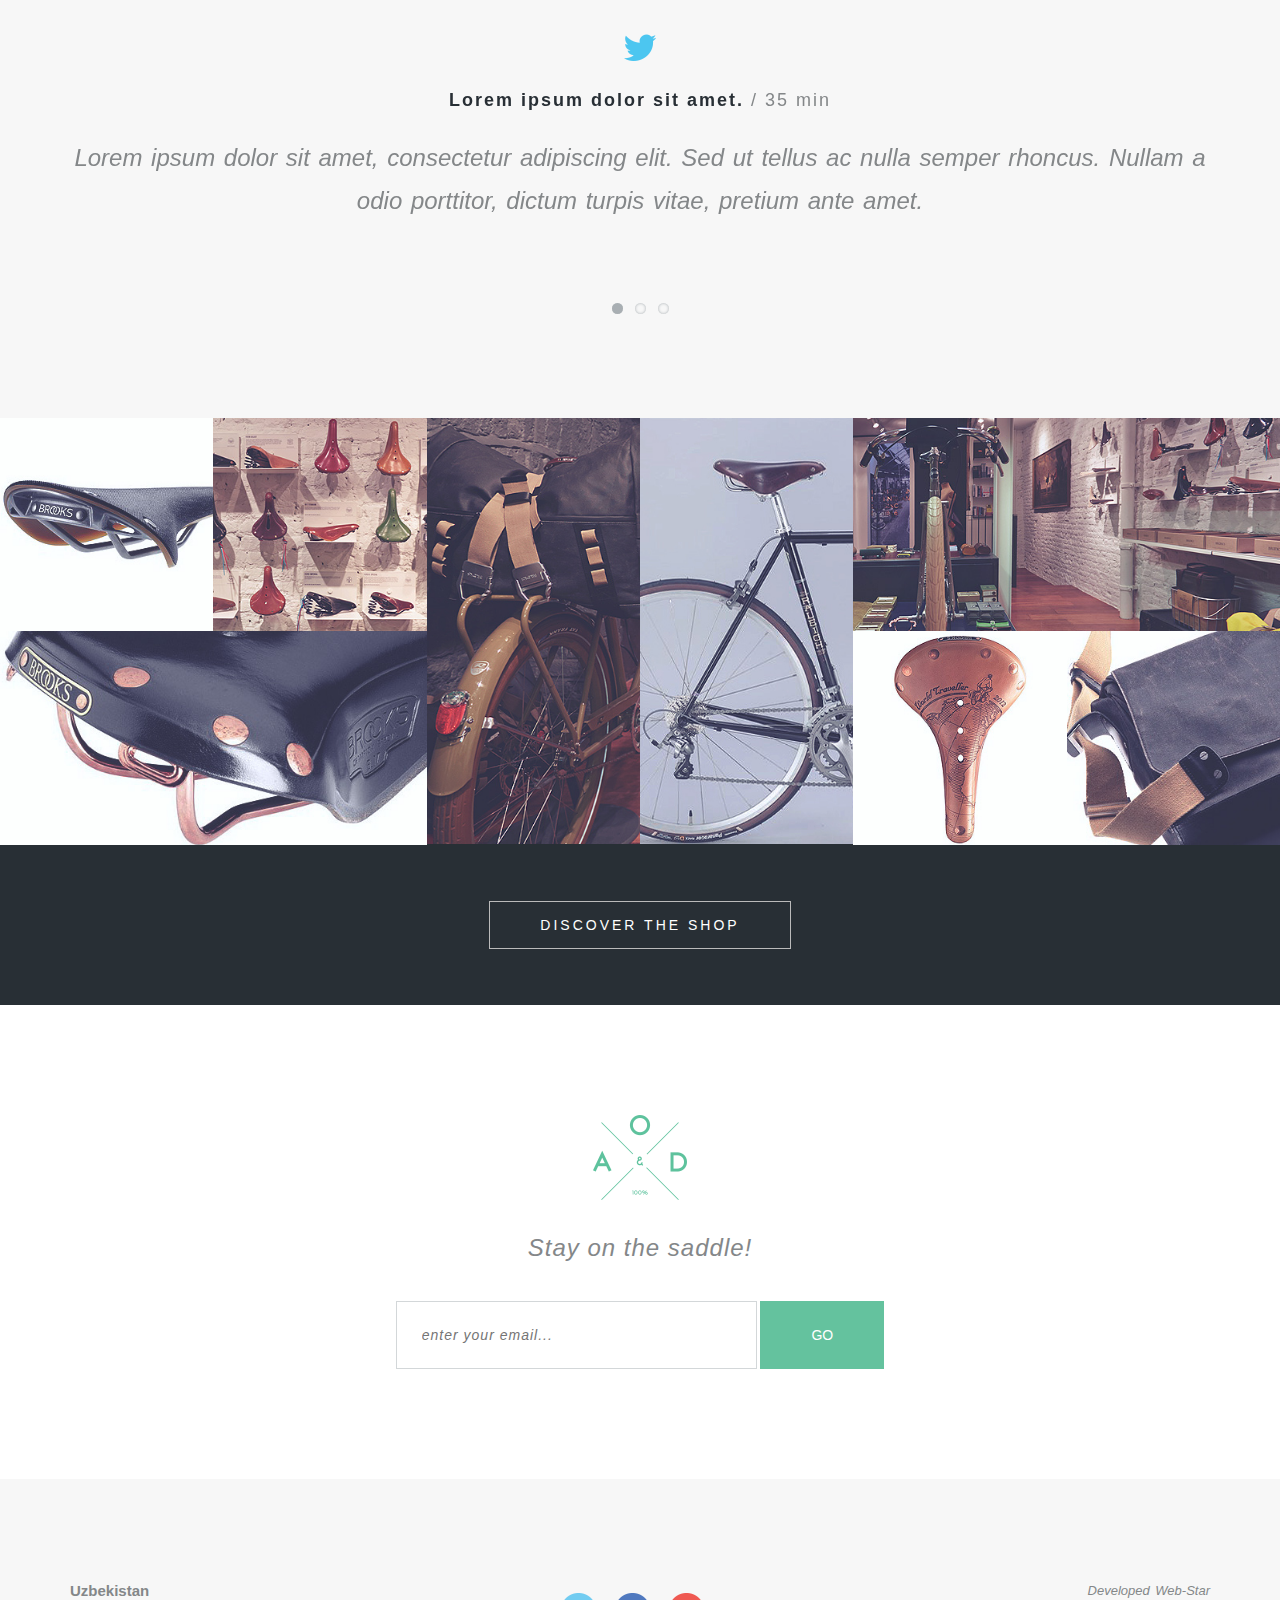
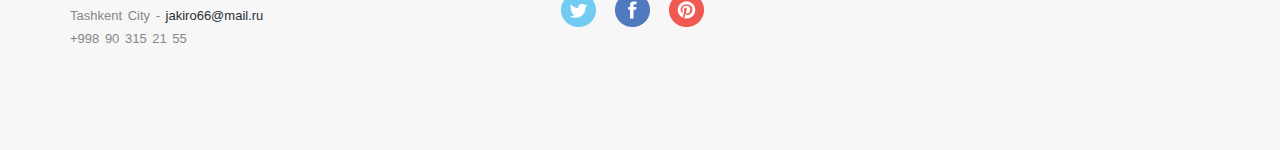
<file: Yebo/index.html>
<!DOCTYPE html>
<html lang="en">
	<head>
		<meta charset="utf-8">
		<meta http-equiv="X-UA-Compatible" content="IE=edge">
		<meta name="viewport" content="width=device-width, initial-scale=1">
		<title>Yebo</title>
		<!-- Bootstrap -->
		<link href="css/bootstrap.min.css" rel="stylesheet">
		<link href="css/styles.css?v=1.2" rel="stylesheet">
		<link href="css/queries.css?v=1.2" rel="stylesheet">
		<link rel="stylesheet" href="css/flexslider.css?v=1.2" type="text/css">
		<link rel="stylesheet" href="css/animate.css" type="text/css">
		<link href="http://netdna.bootstrapcdn.com/font-awesome/4.0.3/css/font-awesome.css" rel="stylesheet">
	</head>
	<body>
		<header>
			<div class="container">
				<div class="row">
					<div class="responsive-logo"></div>
					<div class="pullcontainer">
						<a href="#" id="pull"><i class="fa fa-bars fa-2x"></i></a>
					</div>
				</div>
				<div class="row">
					<div class="col-md-8 col-md-offset-2">
						<nav>
							<div class="logo-holder"></div>
							<ul class="clearfix">
								<li><a href="#about">About Us</a></li>
								<li class="dot">.</li>
								<li><a href="#work" class="r_spacer">Work</a></li>
								<li><a href="#shop">Shop</a></li>
								<li class="dot">.</li>
								<li><a href="#contact">Contact</a></li>
							</ul>
						</nav>
					</div>
				</div>
			</div>
			<div class="hero"></div>
		</header>
		<div class="container-fluid intro" id="about">
			<div class="row">
				<div class="col-md-8 col-md-offset-2">
					<h1 class="chain">A new generation of vintage bike</h1>
					<p class="text-intro">Lorem Ipsum is simply dummy text of the printing and typesetting industry. Lorem Ipsum has been the industry's standard dummy text ever since the 1500s, when an unknown printer took a galley of type and scrambled it to make a type specimen book. It has survived not only five centuries, but also the leap into electronic typesetting, remaining essentially unchanged.</p>
				</div>
			</div>
		</div>
		<div class="container-fluid">
			<div class="row">
				<div class="col-md-8 section-1 nopadding" id="work">
					<div class="logo-1 wp1"></div>
				</div>
				<div class="col-md-4 section-text nopadding">
					<div class="wp4">
						<h2 class="frame">Vintage Oliva</h2>
						<p>Lorem Ipsum is simply dummy text of the printing and typesetting industry. Lorem Ipsum has been the industry's standard dummy text ever since the 1500s, when an unknown printer took a galley of type and scrambled it to make a type specimen book. It has survived.</p>
						<div class="thin-sep"></div>
					</div>
					<div class="small-featured-img seat-red">
						<div class="arrow"></div>
					</div>
				</div>
			</div>
			<div class="row">
				<div class="col-md-4 section-text nopadding">
					<div class="wp5">
						<h2 class="mech">La Boriosa</h2>
						<p>Lorem Ipsum is simply dummy text of the printing and typesetting industry. Lorem Ipsum has been the industry's standard dummy text ever since the 1500s, when an unknown printer took a galley of type and scrambled it to make a type specimen book. It has survived.</p>
						<div class="thin-sep"></div>
					</div>
					<div class="small-featured-img seat-black">
						<div class="arrow"></div>
					</div>
				</div>
				<div class="col-md-8 section-2 nopadding">
					<div class="logo-2 wp2"></div>
				</div>
			</div>
		</div>
		<div class="container-fluid">
			<div class="row">
				<div class="col-md-4 section-3">
					<div class="logo-3 wp3"></div>
				</div>
				<div class="col-md-4 section-text nopadding">
					<div class="wp6">
						<h2 class="front-frame">Retrò Bike - M. Hulot</h2>
						<p>Lorem Ipsum is simply dummy text of the printing and typesetting industry. Lorem Ipsum has been the industry's standard dummy text ever since the 1500s, when an unknown printer took a galley of type and scrambled it to make a type specimen book. It has survived.</p>
						<div class="thin-sep"></div>
					</div>
					<div class="small-featured-img frame-red">
						<div class="arrow"></div>
					</div>
				</div>
				<div class="col-md-4 section-4"></div>
			</div>
		</div>
		<section class="flex-container">
			<div class="container">
				<div class="row">
					<div class="col-md-12">
						<div class="flexslider">
							<ul class="slides">
								<li>
									<div class="flex-twitter-icon"></div>
									<h2 class="twitter-post-username">
									<a href="#">Lorem ipsum dolor sit amet.</a> <span>/ 35 min</span>
									</h2>
									<p class="twitter-post">Lorem ipsum dolor sit amet, consectetur adipiscing elit. Sed ut tellus ac nulla semper rhoncus. Nullam a odio porttitor, dictum turpis vitae, pretium ante amet.</p>
								</li>
								<li>
									<div class="flex-twitter-icon"></div>
									<h2 class="twitter-post-username">
									<a href="#">Lorem ipsum dolor sit amet.</a> <span>/ 35 min</span>
									</h2>
									<p class="twitter-post">Lorem ipsum dolor sit amet, consectetur adipiscing elit. Sed ut tellus ac nulla semper rhoncus. </p>
								</li>
								<li>
									<div class="flex-twitter-icon"></div>
									<h2 class="twitter-post-username">
									<a href="#">Lorem ipsum dolor sit amet.</a> <span>/ 35 min</span>
									</h2>
									<p class="twitter-post">Lorem ipsum dolor sit amet, consectetur adipiscing elit. Sed ut tellus ac nulla semper rhoncus. Nullam a odio porttitor.</p>
								</li>
							</ul>
						</div>
					</div>
				</div>
			</div>
		</section>
		<div class="container-fluid" id="shop">
			<div class="row">
				<div id="effect" class="effects clearfix">
					<div class="col-md-4 left nopadding">
						<div class="left-box-1">
							<div class="img">
								<img src="img/l1.jpg" alt="Leather Seats">
								<div class="overlay">
									<a href="http://google.com/" class="expand">leather seats</a>
									<a class="close-overlay hidden">x</a>
								</div>
							</div>
						</div>
						<div class="left-box-2 box">
							<div class="img">
								<img src="img/l2.jpg" alt="Custom Seats">
								<div class="overlay">
									<a href="#" class="expand">custom seats</a>
									<a class="close-overlay hidden">x</a>
								</div>
							</div>
						</div>
						<div class="clearfix"></div>
						<div class="left-box-btm box">
							<div class="img">
								<img src="img/l3.jpg" alt="Limited Edition">
								<div class="overlay">
									<a href="#" class="expand">limited edition</a>
									<a class="close-overlay hidden">x</a>
								</div>
							</div>
						</div>
					</div>
					<div class="col-md-4 mid nopadding">
						<div class="mid-box-1 box">
							<div class="img">
								<img src="img/l4.jpg" alt="Shop Bags">
								<div class="overlay">
									<a href="#" class="expand">shop bags</a>
									<a class="close-overlay hidden">x</a>
								</div>
							</div>
						</div>
						<div class="mid-box-2 box">
							<div class="img">
								<img src="img/l5.jpg" alt="Shop Bikes">
								<div class="overlay">
									<a href="#" class="expand">shop bikes</a>
									<a class="close-overlay hidden">x</a>
								</div>
							</div>
						</div>
						<div class="clearfix"></div>
					</div>
					<div class="col-md-4 right nopadding">
						<div class="right-box-1 box">
							<div class="img">
								<img src="img/l6.jpg" alt="Shop Now">
								<div class="overlay">
									<a href="#" class="expand">shop now</a>
									<a class="close-overlay hidden">x</a>
								</div>
							</div>
						</div>
						<div class="right-box-2 box">
							<div class="img">
								<img src="img/l7.jpg" alt="Shop Seats">
								<div class="overlay">
									<a href="#" class="expand">shop seats</a>
									<a class="close-overlay hidden">x</a>
								</div>
							</div>
						</div>
						<div class="right-box-3 box">
							<div class="img">
								<img src="img/l8.jpg" alt="Shop Accessories">
								<div class="overlay">
									<a href="#" class="expand">shop accessories</a>
									<a class="close-overlay hidden">x</a>
								</div>
							</div>
						</div>
					</div>
				</div>
			</div>
		</div>
		<section class="discover">
			<div class="container-fluid">
				<div class="row">
					<div class="col-md-4 col-md-offset-4">
						<a href="#" class="shop-btn">Discover The Shop</a>
					</div>
				</div>
			</div>
		</section>
		<section class="sign_up">
			<div class="container">
				<div class="row">
					<div class="col-md-6 col-md-offset-3 sign-up">
						<h2 class="logo-header">Stay on the saddle!</h2>
						<form name="signup-form">
							<input class="signup-input" type="email" name="email_address" value="" placeholder="enter your email..." title="Please enter a valid email address." required>
							<button type="submit" class="submit-btn">GO</button>
						</form>
					</div>
				</div>
			</div>
		</section>
		<footer id="contact">
			<div class="container">
				<div class="row">
					<div class="col-md-4 footer-leftcol">
						<p><span class="bold-16p">Uzbekistan</span><br>
						Tashkent City - <a href="https://mail.ru/">jakiro66@mail.ru</a>
						<br>
						+998 90 315 21 55
						</p>
					</div>
					<div class="col-md-4 footer-midcol">
						<ul>
							<li><a href="#" class="twitter-icon">Twitter</a></li>
							<li><a href="#" class="facebook-icon">Facebook</a></li>
							<li><a href="#" class="pintrest-icon">Pintrest</a></li>
						</ul>
						<div class="clearfix"></div>
					</div>
					<div class="col-md-4 footer-rightcol">
						<p class="nopadding">Developed Web-Star</p>
					</div>
				</div>
			</div>
		</footer>
		<!-- jQuery (necessary for Bootstrap's JavaScript plugins)-->
		<script src="https://ajax.googleapis.com/ajax/libs/jquery/1.11.0/jquery.min.js"></script>
		<!-- Include all compiled plugins (below), or include individual files as needed -->
		<script src="js/bootstrap.min.js"></script>
		<script src="js/jquery.flexslider.js"></script>
		<script src="js/scripts.js"></script>
		<script src="js/modernizr.js"></script>
		<script src="js/waypoints.min.js"></script>
	</body>
</html>
</file>
<file: Bek-1/css/tooplate-style.css>
@import url('https://fonts.googleapis.com/css?family=Poppins:300,400');

body {
    background: #ffffff;
    font-family: 'Poppins', sans-serif;
    font-style: normal;
    font-weight: normal;
    overflow-x: hidden;
}

html, body {
  width: 100%;
  height: 100%;
}



/*---------------------------------------
  Typorgraphy              
-----------------------------------------*/

h1,h2,h3,h4,h5,h6 {
  font-style: normal;
  font-weight: bold;
  letter-spacing: 0px;
}

h1 {
  color: #ffffff;
  font-size: 45px;
  line-height: normal;
}

h2 {
  color: #2b2b2b;
  font-size: 35px;
  line-height: 52px;
  margin-top: 0px;
}

h3 {
  color: #282828;
  font-size: 16px;
  line-height: 32px;
  letter-spacing: 6px;
  text-transform: uppercase;
}

h4 {
  color: #353535;
  font-size: 20px;
}

p {
  color: #878787;
  font-size: 16px;
  font-weight: normal;
  line-height: 25px;
  letter-spacing: 0.2px;
}

.bg-grey {
  background: #2b2b2b !important;
}

.white-color {
  color: #f0f0f0;
}



/*---------------------------------------
  Buttons               
-----------------------------------------*/

.section-btn {
  background: #000000;
  border: none;
  border-radius: 50px;
  color: #f0f0f0;
  font-size: 12px;
  font-weight: bold;
  letter-spacing: 1.5px;
  padding: 18px 32px;
  margin-top: 42px;
  text-transform: uppercase;
  -webkit-transition: all ease-in-out 0.4s;
  transition: all ease-in-out 0.4s;
}

.section-btn:focus,
.section-btn:hover {
  background: #ffffff;
  color: #000000;
}



/*---------------------------------------
  General               
-----------------------------------------*/

html{
  -webkit-font-smoothing: antialiased;
}

a {
  color: #757557;
  -webkit-transition: 0.5s;
  transition: 0.5s;
  text-decoration: none !important;
}

a:hover, a:active, a:focus {
  color: #000000;
  outline: none;
}

* {
  -webkit-box-sizing: border-box;
  box-sizing: border-box;
}

*:before,
*:after {
  -webkit-box-sizing: border-box;
  box-sizing: border-box;
}

.parallax-section {
  background-attachment: fixed !important;
  background-size: cover !important;
}

.section-title {
  margin: 0;
  padding-bottom: 32px;
}

#service, #about, #work,
#contact, footer {
  position: relative;
  padding-top: 80px;
  padding-bottom: 80px;
}

#service, #work {
  background: #f9f9f9;
  text-align: center;
}


/*---------------------------------------
  Pre loader section              
-----------------------------------------*/

.preloader {
  position: fixed;
  top: 0;
  left: 0;
  width: 100%;
  height: 100%;
  z-index: 99999;
  display: flex;
  flex-flow: row nowrap;
  justify-content: center;
  align-items: center;
  background: none repeat scroll 0 0 #ffffff;
}

.spinner {
  border: 1px solid transparent;
  border-radius: 5px;
  position: relative;
}

.spinner:before {
  content: '';
  box-sizing: border-box;
  position: absolute;
  top: 50%;
  left: 50%;
  width: 65px;
  height: 65px;
  margin-top: -10px;
  margin-left: -10px;
  border-radius: 50%;
  border: 2px solid #454545;
  border-top-color: #ffffff;
  animation: spinner .9s linear infinite;
}

@-webkit-@keyframes spinner {
  to {transform: rotate(360deg);}
}

@keyframes spinner {
  to {transform: rotate(360deg);}
}



/*---------------------------------------
  Home section              
-----------------------------------------*/

#home {
  background: url('../images/5ac60d5410b49.jpg') 50% 0 repeat-y fixed;
  background-size: cover;
  background-position: center center;
  display: -webkit-box;
  display: -webkit-flex;
   display: -ms-flexbox;
  display: flex;
  -webkit-box-align: center;
  -webkit-align-items: center;
  -ms-flex-align: center;
   align-items: center;
  height: 100vh;
  position: relative;
  text-align: right;
}



/*---------------------------------------
  Service section              
-----------------------------------------*/

.service-thumb {
  background: #ffffff;
  border-radius: 5px;
  padding: 42px 22px;
  cursor: crosshair;
  position: relative;
  top: 0;
  -webkit-transition: all ease-in-out 0.4s;
  transition: all ease-in-out 0.4s;
}

.service-thumb:hover {
  background: #2b2b2b;
  top: -5px;
}

.service-thumb:hover .fa,
.service-thumb:hover h4 {
  color: #ffffff;
}

.service-thumb h4 {
  padding-bottom: 5px;
}

.service-thumb .fa {
  color: #7682cc;
  font-size: 62px;
  text-align: center;
  margin-top: 32px;
  margin-bottom: 22px;
}

.bg-grey .fa {
  color: #ffffff;
}



/*---------------------------------------
  About section              
-----------------------------------------*/

#about {
  padding-top: 100px;
}

.about-image-thumb img {
  border-radius: 5px;
  margin-bottom: 22px;
}

.about-image-thumb .social-icon li a {
  background: #f0f0f0;
}

.about-thumb {
  padding: 32px 12px;
}

.about-thumb p {
  padding: 2px 0;
}



/*---------------------------------------
  Work section              
-----------------------------------------*/

.work-thumb {
  margin: 22px 0 12px 0;
  padding: 0;
  overflow: hidden;
  position: relative;
  text-align: left;
}

.work-thumb img {
  border-radius: 5px;
}

.work-thumb h2 {
  font-size: 25px;
}

.work-thumb-overlay {
  position: absolute;
  background: #7682cc;
  border-radius: 5px;
  cursor: crosshair;
  opacity: 0;
  width: 100%;
  height: 100%;
  padding: 82px 42px;
  -webkit-transition: all ease-in-out 0.4s;
  transition: all ease-in-out 0.4s;
}

.work-thumb:hover .work-thumb-overlay {
  opacity: 1;
}



/*---------------------------------------
  Contact section              
-----------------------------------------*/

.contact-info .fa {
  padding-right: 5px;
}

#contact .form-control {
  border: none;
  border-bottom: 2px solid #f0f0f0;
  border-radius: 0px;
  box-shadow: none;
  font-size: 18px;
  margin-top: 10px;
  margin-bottom: 10px;
  -webkit-transition: all ease-in-out 0.4s;
  transition: all ease-in-out 0.4s;
}

#contact .form-control:focus {
  border-bottom-color: #999999;
}

#contact input {
  height: 55px;
}

#contact button#submit {
  background: #2b2b2b;
  border: none;
  border-radius: 50px;
  color: #ffffff;
  height: 50px;
  margin-top: 24px;
}

#contact button#submit:hover {
  background: #7682cc;
  color: #ffffff;
}



/*---------------------------------------
  Footer section              
-----------------------------------------*/

footer {
  background: #7682cc;
  text-align: center;
  padding: 120px 0;
}

footer p {
  padding-bottom: 16px;
}



/*---------------------------------------
  Social icon             
-----------------------------------------*/

.social-icon {
  position: relative;
  padding: 0;
  margin: 0;
  text-align: center;
}

.social-icon li {
  display: inline-block;
  list-style: none;
}

.social-icon li a {
  background: #ffffff;
  border-radius: 100%;
  color: #454545;
  cursor: pointer;
  font-size: 20px;
  text-decoration: none;
  transition: all 0.4s ease-in-out;
  width: 45px;
  height: 45px;
  line-height: 45px;
  text-align: center;
  vertical-align: middle;
  position: relative;
  top: 0;
  margin: 0px 6px 10px 6px;
}

.social-icon li a:hover {
  background: #000000;
  color: #ffffff;
  transform: scale(1.1);
  top: -5px;
}



/*---------------------------------------
  Mobile Responsive styles              
-----------------------------------------*/

@media (max-width: 980px) {
  #home {
    height: 55vh;
  }

  .service-thumb {
    margin-top: 12px;
    margin-bottom: 22px;
  }

  .contact-info {
    margin-top: 22px;
  }
}


@media (max-width: 768px) {
  #home {
    height: 85vh;
  }
}


@media (max-width: 580px) {

  h1 {
    font-size: 29px;
  }

  h2 {
    font-size: 23px;
  }

  #home {
    height: 95vh;
  }

  .contact-info {
    margin-top: 42px;
  }
}


@media (max-width: 320px) {
  #home {
    height: 125vh;
  }
}
</file>
<file: Bek-2/css/style.css>
/******************************************************************
	Fonts
******************************************************************/
@import url(http://fonts.googleapis.com/css?family=Open+Sans:300,400,700);								
									
/******************************************************************
	This is the CSS Reset
******************************************************************/
html, body, div, span, applet, object, iframe, h1, h2, h3, h4, h5, h6, p, blockquote, pre, a, abbr, acronym, address, big, cite, code, del, dfn, em, img, ins, kbd, q, s, samp, small, strike, strong, sub, sup, tt, var, b, u, i, center, dl, dt, dd, ol, ul, li, fieldset, form, label, legend, table, caption, tbody, tfoot, thead, tr, th, td, article, aside, canvas, details, embed, figure, figcaption, footer, header, hgroup, menu, nav, output, ruby, section, summary, time, mark, audio, video {
	margin: 0;
	padding: 0;
	border: 0;
	font-size: 100%;
	font: inherit;
	vertical-align: baseline;
}
article, aside, details, figcaption, figure, footer, header, hgroup, menu, nav, section {
	display: block;
}
body {
	line-height: 1;
}
ol, ul {
	list-style: none;
}
blockquote, q {
	quotes: none;
}
blockquote:before, blockquote:after, q:before, q:after {
	content: '';
	content: none;
}
table {
	border-collapse: collapse;
	border-spacing: 0;
}
html, body {
	width: 100%;
	height: 100%;
	letter-spacing: 0.025em;
	-webkit-font-smoothing: subpixel-antialiased;
}

/******************************************************************
	Text Selection Styles
******************************************************************/
::selection {
	background: #6093e7;
	color: #fff;
}
::-moz-selection {
	background: #6093e7;
	color: #fff;
}
::-webkit-selection {
	background: #6093e7;
	color: #fff;
}
a {
	outline: none;
}

/******************************************************************
	General
******************************************************************/								
a {
	font-family: "Open Sans", Verdana, Arial, sans-serif;
	text-decoration: none;
	font-size: 8pt;
	color: #616161;
}
a:hover {
	color: #6093e7;
}
b {
	font-weight: bold;
}
p {
	font-family: "Open Sans", Verdana, Arial, sans-serif;
	line-height: 1.6em;
	color: #848484;
	font-size: 12px;
}
h1 {
	font-family: "Open Sans", Verdana, Arial, sans-serif;
	line-height: 1.6em;
	color: #454544;
	text-decoration: none;
	font-size: 40px;
}
h2 {
	font-family: "Open Sans", Verdana, Arial, sans-serif;
	line-height: 1.6em;
	color: #454544;
	text-decoration: none;
	font-size: 20px;
}
h3 {
	font-family: "Open Sans", Verdana, Arial, sans-serif;
	line-height: 1.6em;
	color: #454544;
	text-decoration: none;
	font-size: 18px;
}
h4 {
	font-family: "Open Sans", Verdana, Arial, sans-serif;
	line-height: 1.6em;
	color: #454544;
	text-decoration: none;
	font-size: 16px;
}
h5 {
	font-family: "Open Sans", Verdana, Arial, sans-serif;
	line-height: 1.6em;
	color: #454544;
	text-decoration: none;
	font-size: 14px;
}
h6 {
	font-family: "Open Sans", Verdana, Arial, sans-serif;
	line-height: 1.6em;
	color: #454544;
	text-decoration: none;
	font-size: 12px;
}
.hidden {
	display: none;
}
.block {
	display: block;
}
.left {
	float: left;
}
.right {
	float: right;
}
.clear {
	clear: both;
}

/******************************************************************
	Colors
******************************************************************/
.white {
	color: #FFF;
}
.color {
	color: #6093e7;
}
.dark-gray {
	color: #4b4b4b;
}
.mid-gray {
	color: #ababab;
}
.light-gray {
	color: #cfcfcf;
}

/******************************************************************
	Main
******************************************************************/
.content {
	max-width: 960px;
	width: 80%;
	margin-left: auto;
	margin-right: auto;
}
.content.sidebar {
	width: 659px;
	float: left;
	margin-top: 40px;
	border-right: 1px solid #e7e7e7;
}
.sidebar {
	width: 300px;
	float: right;
}
blockquote {
	font-family: "Open Sans", Verdana, Arial, sans-serif;
	font-size: 28px;
	line-height: 60px;
	width: 100%;
	background-color: #f6f6f6;
	height: 100px;
	text-align: center;
	padding-top: 40px;
	color: #616161;
	font-weight: 300;
	font-style: italic;
}
blockquote:before {
	content: '"';
	font-weight: bold;
	font-size: 36px;
}
blockquote:after {
	content: '"';
	font-weight: bold;
	font-size: 36px;
}
div.pagetitle {
	width: 100%;
	background-color: #6093e7;
	height: 120px;
}
div.pagetitle h1 {
	line-height: 120px;
	color: #FFF;
	text-align: center;
}
p.main {
	font-size: 15px;
	text-align: center;
	margin: 50px auto;
	font-weight: 400;
}
div.section.divider {
	width: 100%;
	height: 40px;
	border-top: 1px solid #6093e7;
	text-align: center;
	margin-top: 100px;
	margin-bottom: 40px;
}
div.section.divider.single {
	border-top: 1px solid #6093e7;
	margin-top: 150px;
}
div.section.divider h2 {
	font-weight: 400;
	color: #6093e7;
	background-color: #FFF;
	margin-top: -20px;
	width: 300px;
	margin-left: auto;
	margin-right: auto;
	font-size: 24px;
	text-transform: uppercase;
}
a.scroll {
	width: 100%;
	display: block;
}
div.icon {
	font-size: 80px;
	color: #FFF;
}
.front div.icon {
	line-height: 210px;
	text-align: center;
}

/******************************************************************
	Hero Images
******************************************************************/
.hero {
	width: 100%;
	height: 100%;
}
.home.hero {
	background-image: url(../img/home_bg.jpg);
	background-size: cover;
}
.overlay {
	background-image: url(../img/overlay_light_diagonal.png);
	position: absolute;
	width: 100%;
	height: 100%;
	background-repeat: repeat;
}
.herowrapper {
	position: absolute;
	top: 50%;
	height: 40px;
	margin-top: -40px;
	width: 100%;
}
.herowrapper h1 {
	text-align: center;
	color: #FFF;
	font-size: 40px;
	font-weight: 300;
}
.herowrapper b {
	background-color: rgba(255, 255, 255, 0.8);
	padding: 0px 5px;
}
a.scrolldown {
	display: block;
	width: 100%;
	height: 50px;
	position: absolute;
	bottom: 0;
	cursor: pointer;
}
.scrolldown .icon {
	font-size: 20px;
	text-align: center;
}
.scrolldown h3 {
	text-align: center;
	font-size: 12px;
	text-transform: uppercase;
	color: #FFF;
	font-weight: 300;
}

/******************************************************************
	Sidebar
******************************************************************/
.widget {
	width: 260px;
	margin: 50px 30px;
	margin-bottom: 0px;
	float: left;
}
.widget a {
	font-size: 12px;
}
.widget li {
	margin-top: 4px;
}
.widget.twitter a.tweet {
	float: left;
	margin-top: 20px;
	min-height: 30px;
	background-image: url(../img/twitterwidgeticon.png);
	background-repeat: no-repeat;
	padding-left: 35px;
}

/******************************************************************
	Menu
******************************************************************/
.menubar {
	position: fixed;
	top: 0px;
	height: 80px;
	width: 100%;
	z-index: 9999;
	background-color: #FFF;
	margin-top: -80px;
	-moz-box-shadow: 0 2px 2px rgba(0,0,0,0.2);
	-webkit-box-shadow: 0 2px 2px rgba(0,0,0,0.2);
	box-shadow: 0 2px 2px rgba(0,0,0,0.2);
}
.menubar.alt {
	background-color: #f6f6f6;
}
a.logo {
	float: left;
	display: block;
	width: 120px;
	height: 30px;
	background-image: url(../img/logo.png);
	margin: 27px 0px 0px 40px;
}
ul.mainmenu {
	font-family: "Open Sans", Verdana, Arial, sans-serif;
	float: right;
	margin: 0px 40px 0px 0px;
	text-transform: uppercase;
	font-weight: 300;
}
ul.mainmenu li {
	cursor: pointer;
	display: inline-block;
	padding: 30px 10px 31px 10px;
}
ul.mainmenu li a {
	font-size: 12px;
	color: #838282;
	-webkit-transition: color 400ms ease;
	-moz-transition: color 400ms ease;
	-o-transition: color 400ms ease;
	-ms-transition: color 400ms ease;
	transition: color 400ms ease;
}
ul.mainmenu li:hover a {
	color: #6093e7;
}
ul.mainmenu li.active a {
	font-weight: bold;
	color: #6093e7;
}

/******************************************************************
	jCarousel
******************************************************************/
.jcarousel-prev, .jcarousel-next {
	width: 20px;
	height: 20px;
	background-image: url(../img/carouselcontrols.png);
	background-repeat: no-repeat;
	background-color: #6093e7;
	cursor: pointer;
	position: absolute;
}
.jcarousel-prev-disabled, .jcarousel-next-disabled {
	width: 20px;
	height: 20px;
	background-image: url(../img/carouselcontrols.png);
	background-repeat: no-repeat;
	background-color: #cfcfcf;
	cursor: pointer;
	position: absolute;
}
.jcarousel-next, .jcarousel-next-disabled {
	background-position: -20px 0px;
	top: -25px;
	right: 0px;
}
.jcarousel-prev, .jcarousel-prev-disabled {
	top: -25px;
	right: 22px;
}

/******************************************************************
	Footer
******************************************************************/
footer.main {
	height: 195px;
	width: 100%;
	margin-top: 60px;
	text-align: center;
}
footer.main div.twitter {
	width: 100%;
	padding-bottom: 30px;
	background-color: #343434;
}
footer.main h5.twitter {
	color: #FFF;
	line-height: 90px;
	background-color: #343434;
}
footer.main h6.copyright {
	color: #FFF;
	line-height: 50px;
	background-color: #272727;
}

/******************************************************************
	Home Page
******************************************************************/
div.section.full {
	margin: 40px 0px;
	clear: both;
	width: 960px;
	overflow: hidden;
}
div.section.full li {
	width: 220px;
	margin-top: 20px;
	margin-right: 26px;
}
div.section.block {
	width: 220px;
	height: 185px;
	background-color: #f6f6f6;
	text-align: center;
	float: left;
	cursor: pointer;
}
div.section.block h5 {
	margin-top: 15px;
}
div.section.block h6 {
	color: #838282;
}
div.section.block img {
	width: 220px;
	height: 185px;
	display: block;
	position: absolute;
	margin-top: 0px;
	margin-left: 0px;
	z-index: 1;
}
div.section.block .content {
	width: 220px;
	height: 85px;
	position: absolute;
	z-index: 5;
	background-color: #f6f6f6;
	margin-top: 104px;
}
div.section.block .hover {
	width: 220px;
	height: 185px;
	position: relative;
	z-index: 10;
	display: none;
}
div.section.block .hover.content {
	width: 220px;
	height: 182px;
	position: relative;
	display: block;
	background-color: rgba(96, 147, 231, 0.6);
	z-index: 10;
	border-bottom: 3px solid #6093e7;
	margin-top: 0px;
}
div.section.block .hover.content h2 {
	padding-top: 40px;
	font-size: 40px;
	font-weight: 400;
	color: #FFF;
}
div.section.block .hover.content h5 {
	font-weight: 400;
	color: #FFF;
}
div.section.block .hover.content h6 {
	font-weight: 400;
	color: #FFF;
}
div.section.full li:last-child  {
	margin-right: 0px;
}
div.section.block.blog {
	text-align: left;
	height: 220px;
}
div.section.block.blog .hover {
	left: -10px;
}
div.section.block.blog img {
	height: 220px;
}
div.section.block h2 {
	text-align: center;
}
div.section.block.blog h5, div.section.block.blog h6, div.section.block.blog a {
	margin-left: 20px;
}
div.section.block.blog .content h5 {
	margin-top: 8px;
}
div.section.block.blog .content {
	height: 220px;
}
div.section.block.blog .hover {
	height: 217px;
}
a.readmore {
	display: block;
	margin-top: 5px;
}
div.section.block.blog .hover a.readmore {
	color: #FFF;
}

/******************************************************************
	About Us
******************************************************************/
div.person {
	width: 920px;
	margin: 20px auto;
}
div.person div.image {
	width: 340px;
	height: 250px;
	float: left;
	margin-bottom: 40px;
	position: relative;
}
div.person div.info {
	width: 520px;
	float: right;
	padding: 0px 30px;
}
div.person div.image img {
	position: absolute;
	width: 100%;
	height: 250px;
}
div.quotehover {
	cursor: pointer;
	display: none;
	position: relative;
	top: 0px;
	left: 0px;
	width: 340px;
	height: 250px;
	background-image: url(../img/quotehover.png);
	background-repeat: no-repeat;
	background-color: rgba(96, 147, 231, 0.6);
}
div.quotehover h5, div.quotehover h6 {
	color: #FFF;
	text-align: center;
	padding: 0px 20px;
}
div.quotehover h5 {
	padding-top: 100px;
	font-size: 14px;
}
div.quotehover h6 {
	font-size: 10px;
}
a.socialicon {
	background-image: url(../img/socialicons.png);
	background-repeat: no-repeat;
	display: block;
	width: 30px;
	height: 30px;
	float: left;
	margin: 20px 10px 0px 0px;
}
a.socialicon.linkedin {
	background-position: 0px 0px;
}
a.socialicon.linkedin:hover {
	background-position: 0px -30px;
}
a.socialicon.facebook {
	background-position: -30px 0px;
}
a.socialicon.facebook:hover {
	background-position: -30px -30px;
}
a.socialicon.twitter {
	background-position: -60px 0px;
}
a.socialicon.twitter:hover {
	background-position: -60px -30px;
}
a.socialicon.pinterest {
	background-position: -90px 0px;
}
a.socialicon.pinterest:hover {
	background-position: -90px -30px;
}
a.socialicon.dribbble {
	background-position: -120px 0px;
}
a.socialicon.dribbble:hover {
	background-position: -120px -30px;
}

/******************************************************************
	Services
******************************************************************/
.servicesitem img {
	margin-top: 60px;
	margin-left: 60px;
}
.servicesitem p {
	display: none;
}
.servicesitem {
	width: 200px;
	height: 200px;
	display: inline-block;
	cursor: pointer;
	margin-left: 30px;
}
.servicesitem .front, .servicesitem .back {
	width: 200px;
	height: 200px;
	border-radius: 200px;
	float: left;
	position: absolute;
}
.front {
	z-index: 2;
	opacity: 1;
	-webkit-transition: opacity 600ms ease;
	-moz-transition: opacity 600ms ease;
	-o-transition: opacity 600ms ease;
	-ms-transition: opacity 600ms ease;
	transition: opacity 600ms ease;
	background-color: #6093e7;
}
.servicesitem:hover .front {
	opacity: 0;
}
.back {
	background-color: #f6f6f6;
}
.back h3 {
	font-size: 20px;
	text-transform: uppercase;
	font-weight: 400;
	line-height: 200px;
	color: #6093e7;
	text-align: center;
}

/******************************************************************
	Portfolio
******************************************************************/
ul.portfoliofilter {
	width: 100%;
	text-align: center;
	margin-bottom: 40px;
}
li.filter {
	font-family: "Open Sans", Verdana, Arial, sans-serif;
	line-height: 1.6em;
	color: #454544;
	background-color: #efefef;
	text-decoration: none;
	font-size: 12px;
	display: inline-block;
	font-weight: 300;
	text-transform: uppercase;
	cursor: pointer;
	padding: 5px 15px;
	border-radius: 3px;
	margin: 0px 5px;
}
li.filter:hover {
	color: #6093e7;
}
li.filter.active {
	font-weight: 700;
	background-color: #6093e7;
	color: #FFF;
}
ul.portfolio li {
	width: 25%;
	float: left;
	cursor: pointer;
	display: none;
	opacity: 0;
}
.portfolioitem {
	display: block;
	padding-bottom: 85px;
	position: relative;
}
.portfolioitem img {
	width: 100%;
	vertical-align: middle;
}
.portfoliohover {
	-webkit-transition: background-color 600ms ease;
	-moz-transition: background-color 600ms ease;
	-o-transition: background-color 600ms ease;
	-ms-transition: background-color 600ms ease;
	transition: background-color 600ms ease;
	position: absolute;
	width: 100%;
	height: 100%;
	top: 0;
	z-index: 100;
}
.portfoliohover .info {
	position: absolute;
	bottom: 0;
	margin-bottom: 25px;
	width: 100%;
	text-align: center;
}
.portfoliohover h1 {
	color: #FFF;
	font-size: 150px;
	font-weight: 300;
	-webkit-transition: opacity, color 600ms ease;
	-moz-transition: opacity, color 600ms ease;
	-o-transition: opacity, color 600ms ease;
	-ms-transition: opacity, color 600ms ease;
	transition: opacity, color 600ms ease;
	opacity: 0;
}
.portfoliohover h5 {
	color: #4b4b4b;
	text-transform: uppercase;
}
.portfoliohover h6 {
	color: #ababab;
	font-weight: 300;
}
ul.portfolio li:hover .portfoliohover {
	background-color: #6093e7;
}
ul.portfolio li:hover .portfoliohover h5, ul.portfolio li:hover .portfoliohover h6, ul.portfolio li:hover .portfoliohover h1 {
	opacity: 1;
	color: #FFF;
}
/******************************************************************
	Blog
******************************************************************/
article.post {
	width: 600px;
	margin: 20px 60px 0px 0px;
	padding-bottom: 20px;
	border-bottom: 1px solid #e7e7e7;
}
article.post.full {
	display: none;
}
#postsfull {
	display: none;
}
div.content article:last-child {
	border-bottom: none;
}
div.postimage {
	float: left;
	width: 430px;
	height: 170px;
}
div.postimage img {
	position: absolute;
}
div.posthover {
	opacity: 0;
	position: relative;
	top: 0px;
	left: 0px;
	width: 430px;
	height: 170px;
	background-color: rgba(96, 147, 231, 0.6);
	-webkit-transition: opacity 0.4s;
	-moz-transition: opacity 0.4s;
	-ms-transition: opacity 0.4s;
	-o-transition: opacity 0.4s;
	transition: opacity 0.4s;
}
article.post .hover:hover div.posthover {
	opacity: 1;
}
article.post .hover:hover div.postinfo {
	background-color: #6093e7;
}
article.post .hover:hover div.postinfo h6, article.post .hover:hover div.postinfo b {
	color: #FFF;
}
div.posthover a {
	display: block;
	font-size: 24px;
	text-align: center;
	color: #FFF;
	line-height: 170px;
}
div.postinfo {
	float: right;
	width: 110px;
	height: 50px;
	background-color: #f6f6f6;
	padding: 60px 30px;
	-webkit-transition: background-color 0.4s;
	-moz-transition: background-color 0.4s;
	-ms-transition: background-color 0.4s;
	-o-transition: background-color 0.4s;
	transition: background-color 0.4s;
}
article.post h3 {
	clear: both;
	padding-top: 10px; 
}
article.post p {
	clear: both;
	padding-top: 4px; 
}

/******************************************************************
	Testimonials
******************************************************************/
.logos {
	text-align: center;
}
.logos img {
	opacity: 0.4;
	z-index: 5;
	-webkit-transition: opacity 0.4s;
	-moz-transition: opacity 0.4s;
	-ms-transition: opacity 0.4s;
	-o-transition: opacity 0.4s;
	transition: opacity 0.4s;
	margin: 0px 20px;
	cursor: pointer;
}
.logos img:hover {
	z-index: 5;
	opacity: 1;
}

/******************************************************************
	Contact
******************************************************************/
.contact {
	text-align: center;
	font-family: "Open Sans", Verdana, Arial, sans-serif;
	line-height: 1.6em;
	color: #848484;
	font-size: 16px;
}
input {
	line-height: 50px;
	font-size: 18px;
	width: 500px;
	height: 50px;
	border: 1px solid #6093e7;
	outline: none;
	border-radius: 3px;
	margin-bottom: 20px;
	text-align: center;
}
textarea {
	line-height: 50px;
	height: 200px;
	font-size: 18px;
	width: 500px;
	border: 1px solid #6093e7;
	outline: none;
	border-radius: 3px;
	margin-bottom: 20px;
	text-align: center;
}

/******************************************************************
	Footer
******************************************************************/
.footer {
	width: 100%;
	margin-top: 50px;
	height: 50px;
	text-align: center;
	line-height: 50px;
	background-color: #6093e7;
}
.footer h6 {
	line-height: 50px;
	color: #FFF;
}

/******************************************************************
	Mobile
******************************************************************/
@media all and (max-width: 960px) {
	ul.portfolio li {
		width: 50%;
	}
}
</file>
<file: Bek-2/css/webfont.css>
@charset "UTF-8";

@font-face {
  font-family: "dripicons";
  src:url("../fonts/dripicons.eot");
  src:url("../fonts/dripicons.eot?#iefix") format("embedded-opentype"),
    url("../fonts/dripicons.ttf") format("truetype"),
    url("../fonts/dripicons.svg#dripicons") format("svg"),
    url("../fonts/dripicons.woff") format("woff");
  font-weight: normal;
  font-style: normal;

}

[data-icon]:before {
  font-family: "dripicons";
  content: attr(data-icon);
  font-style: normal;
  font-weight: normal;
  font-variant: normal;
  text-transform: none !important;
  speak: none;
  display: inline-block;
  text-decoration: none;
  width: 1em;
  line-height: 1em;
  -webkit-font-smoothing: antialiased;
}

[class^="icon-"]:before,
[class*=" icon-"]:before {
  font-family: "dripicons";
  font-style: normal;
  font-weight: normal;
  font-variant: normal;
  text-transform: none !important;
  speak: none;
  display: inline-block;
  text-decoration: none;
  width: 1em;
  line-height: 1em;
  -webkit-font-smoothing: antialiased;
}


.icon-align-center:before {
  content: "\e000";
}

.icon-align-justify:before {
  content: "\e001";
}

.icon-align-left:before {
  content: "\e002";
}

.icon-align-right:before {
  content: "\e003";
}

.icon-arrow-down:before {
  content: "\e004";
}

.icon-arrow-left:before {
  content: "\e005";
}

.icon-arrow-thin-down:before {
  content: "\e006";
}

.icon-arrow-right:before {
  content: "\e007";
}

.icon-arrow-thin-left:before {
  content: "\e008";
}

.icon-arrow-thin-up:before {
  content: "\e009";
}

.icon-arrow-up:before {
  content: "\e010";
}

.icon-attachment:before {
  content: "\e011";
}

.icon-arrow-thin-right:before {
  content: "\e012";
}

.icon-code:before {
  content: "\e013";
}

.icon-cloud:before {
  content: "\e014";
}

.icon-chevron-right:before {
  content: "\e015";
}

.icon-chevron-up:before {
  content: "\e016";
}

.icon-chevron-down:before {
  content: "\e017";
}

.icon-chevron-left:before {
  content: "\e018";
}

.icon-camera:before {
  content: "\e019";
}

.icon-checkmark:before {
  content: "\e020";
}

.icon-calendar:before {
  content: "\e021";
}

.icon-clockwise:before {
  content: "\e022";
}

.icon-conversation:before {
  content: "\e023";
}

.icon-direction:before {
  content: "\e024";
}

.icon-cross:before {
  content: "\e025";
}

.icon-graph-line:before {
  content: "\e026";
}

.icon-gear:before {
  content: "\e027";
}

.icon-graph-bar:before {
  content: "\e028";
}

.icon-export:before {
  content: "\e029";
}

.icon-feed:before {
  content: "\e030";
}

.icon-folder:before {
  content: "\e031";
}

.icon-forward:before {
  content: "\e032";
}

.icon-folder-open:before {
  content: "\e033";
}

.icon-download:before {
  content: "\e034";
}

.icon-document-new:before {
  content: "\e035";
}

.icon-document-edit:before {
  content: "\e036";
}

.icon-document:before {
  content: "\e037";
}

.icon-gaming:before {
  content: "\e038";
}

.icon-graph-pie:before {
  content: "\e039";
}

.icon-heart:before {
  content: "\e040";
}

.icon-headset:before {
  content: "\e041";
}

.icon-help:before {
  content: "\e042";
}

.icon-information:before {
  content: "\e043";
}

.icon-loading:before {
  content: "\e044";
}

.icon-lock:before {
  content: "\e045";
}

.icon-location:before {
  content: "\e046";
}

.icon-lock-open:before {
  content: "\e047";
}

.icon-mail:before {
  content: "\e048";
}

.icon-map:before {
  content: "\e049";
}

.icon-media-loop:before {
  content: "\e050";
}

.icon-mobile-portrait:before {
  content: "\e051";
}

.icon-mobile-landscape:before {
  content: "\e052";
}

.icon-microphone:before {
  content: "\e053";
}

.icon-minus:before {
  content: "\e054";
}

.icon-message:before {
  content: "\e055";
}

.icon-menu:before {
  content: "\e056";
}

.icon-media-stop:before {
  content: "\e057";
}

.icon-media-shuffle:before {
  content: "\e058";
}

.icon-media-previous:before {
  content: "\e059";
}

.icon-media-play:before {
  content: "\e060";
}

.icon-media-next:before {
  content: "\e061";
}

.icon-media-pause:before {
  content: "\e062";
}

.icon-monitor:before {
  content: "\e063";
}

.icon-move:before {
  content: "\e064";
}

.icon-plus:before {
  content: "\e065";
}

.icon-phone:before {
  content: "\e066";
}

.icon-preview:before {
  content: "\e067";
}

.icon-print:before {
  content: "\e068";
}

.icon-media-record:before {
  content: "\e069";
}

.icon-music:before {
  content: "\e070";
}

.icon-home:before {
  content: "\e071";
}

.icon-question:before {
  content: "\e072";
}

.icon-reply:before {
  content: "\e073";
}

.icon-reply-all:before {
  content: "\e074";
}

.icon-return:before {
  content: "\e075";
}

.icon-retweet:before {
  content: "\e076";
}

.icon-search:before {
  content: "\e077";
}

.icon-view-thumb:before {
  content: "\e078";
}

.icon-view-list-large:before {
  content: "\e079";
}

.icon-view-list:before {
  content: "\e080";
}

.icon-upload:before {
  content: "\e081";
}

.icon-user-group:before {
  content: "\e082";
}

.icon-trash:before {
  content: "\e083";
}

.icon-user:before {
  content: "\e084";
}

.icon-thumbs-up:before {
  content: "\e085";
}

.icon-thumbs-down:before {
  content: "\e086";
}

.icon-tablet-portrait:before {
  content: "\e087";
}

.icon-tablet-landscape:before {
  content: "\e088";
}

.icon-tag:before {
  content: "\e089";
}

.icon-star:before {
  content: "\e090";
}

.icon-volume-full:before {
  content: "\e091";
}

.icon-volume-off:before {
  content: "\e092";
}

.icon-warning:before {
  content: "\e093";
}

.icon-window:before {
  content: "\e094";
}
</file>
<file: Mogo/css/style.css>
@import url("https://fonts.googleapis.com/css?family=Karla:400,700");

body {
  min-width: 320px;
  margin: 0;
  padding: 0;
}

a {
  text-decoration: none;
}

img {
  max-width: 100%;
  height: auto;
}

h4 {
  font-size: 24px;
  color: #333333;
  font-family: "Kaushan Script";
  margin-bottom: 25px;
}

h3 {
  font-family: "Montserrat";
  font-weight: 700;
  font-size: 30px;
  color: #333333;
}

.text-about {
  text-align: center;
}

.text-about h3 {
  text-transform: uppercase;
}

.text-about .liniya {
  width: 60px;
  height: 3px;
  background: #f38181;
  display: inline-block;
  margin-top: 40px;
}

.text-about p {
  margin-top: 40px;
  color: #999999;
  font-size: 15px;
  line-height: 20px;
}

.header-1 {
  background: transparent url("../img/bg-header.jpg") no-repeat center center;
  -webkit-background-size: cover;
          background-size: cover;
  position: relative;
  padding-top: 40px;
  height: 100vh;
}

.header-1 .menu-top {
  display: -webkit-box;
  display: -webkit-flex;
  display: -ms-flexbox;
  display: flex;
  position: relative;
  -webkit-box-pack: justify;
  -webkit-justify-content: space-between;
      -ms-flex-pack: justify;
          justify-content: space-between;
}

.header-1 .menu-top a {
  color: #fff;
  font-weight: 600;
  font-size: 30px;
  font-family: "Montserrat";
}

.header-1 .menu-top .gamb {
  display: none;
}

.header-1 .menu-top .menu-gamb {
  display: none;
}

.header-1 .menu-top .items {
  display: -webkit-box;
  display: -webkit-flex;
  display: -ms-flexbox;
  display: flex;
}

.header-1 .menu-top .items .links {
  margin: 0 20px;
  font-family: "Montserrat";
  font-size: 14px;
  text-transform: uppercase;
  color: #fff;
  font-weight: 600;
  position: relative;
}

.header-1 .menu-top .items .links:hover {
  color: #fce38a;
}

.header-1 .menu-top .items .links:hover::after {
  opacity: 1;
  width: 100%;
}

.header-1 .menu-top .items .links::after {
  content: "";
  -webkit-transition: 500ms;
  -o-transition: 500ms;
  transition: 500ms;
  opacity: 0;
  left: 0;
  position: absolute;
  display: block;
  width: 30%;
  height: 3px;
  background: #fce38a;
  -webkit-transform: translateY(5px);
      -ms-transform: translateY(5px);
          transform: translateY(5px);
}

.header-1 .menu-top .items .links .fa {
  font-size: 18px;
}

.header-1 .menu-top .menu-gamb p {
  line-height: 1.5;
}

.header-1 .menu-top .menu-gamb .nav-trigger {
  position: fixed;
  width: 110px;
  height: 98px;
  right: 0px;
  top: 0px;
  cursor: pointer;
  z-index: 200;
  -webkit-transform-origin: 110px 0px;
      -ms-transform-origin: 110px 0px;
          transform-origin: 110px 0px;
  -webkit-transform: scale(0.6);
      -ms-transform: scale(0.6);
          transform: scale(0.6);
  -webkit-transition: background 0.3s linear;
  -o-transition: background 0.3s linear;
  transition: background 0.3s linear;
}

.header-1 .menu-top .menu-gamb .nav-trigger.open {
  margin-top: 20px;
  margin-right: 20px;
  background: -webkit-gradient(linear, left top, left bottom, from(#F09819), to(#EDDE5D));
  background: -webkit-linear-gradient(#F09819, #EDDE5D);
  background: -o-linear-gradient(#F09819, #EDDE5D);
  background: linear-gradient(#F09819, #EDDE5D);
}

.header-1 .menu-top .menu-gamb .nav-trigger.close {
  background: transparent;
}

.header-1 .menu-top .menu-gamb .line {
  display: block;
  position: absolute;
  width: 80px;
  height: 8px;
  background: #fff;
  left: 15px;
  -webkit-transform-origin: 0px 4px;
      -ms-transform-origin: 0px 4px;
          transform-origin: 0px 4px;
  -webkit-transition: opacity 0.3s cubic-bezier(0.645, 0.045, 0.355, 1) 0s, -webkit-transform 0.24s cubic-bezier(0.645, 0.045, 0.355, 1) 0s;
  transition: opacity 0.3s cubic-bezier(0.645, 0.045, 0.355, 1) 0s, -webkit-transform 0.24s cubic-bezier(0.645, 0.045, 0.355, 1) 0s;
  -o-transition: opacity 0.3s cubic-bezier(0.645, 0.045, 0.355, 1) 0s, transform 0.24s cubic-bezier(0.645, 0.045, 0.355, 1) 0s;
  transition: opacity 0.3s cubic-bezier(0.645, 0.045, 0.355, 1) 0s, transform 0.24s cubic-bezier(0.645, 0.045, 0.355, 1) 0s;
  transition: opacity 0.3s cubic-bezier(0.645, 0.045, 0.355, 1) 0s, transform 0.24s cubic-bezier(0.645, 0.045, 0.355, 1) 0s, -webkit-transform 0.24s cubic-bezier(0.645, 0.045, 0.355, 1) 0s;
}

.header-1 .menu-top .menu-gamb .line:nth-child(1) {
  top: 16px;
}

.header-1 .menu-top .menu-gamb .line:nth-child(2) {
  top: 44px;
}

.header-1 .menu-top .menu-gamb .line:nth-child(3) {
  top: 72px;
}

.header-1 .menu-top .menu-gamb .close .line:nth-child(1) {
  -webkit-transform: translateX(11px) rotate(45deg);
      -ms-transform: translateX(11px) rotate(45deg);
          transform: translateX(11px) rotate(45deg);
}

.header-1 .menu-top .menu-gamb .close .line:nth-child(2) {
  opacity: 0;
}

.header-1 .menu-top .menu-gamb .close .line:nth-child(3) {
  -webkit-transform: translateX(11px) rotate(-45deg);
      -ms-transform: translateX(11px) rotate(-45deg);
          transform: translateX(11px) rotate(-45deg);
}

.header-1 .menu-top .menu-gamb nav {
  width: 100%;
  height: 100%;
  position: fixed;
  z-index: 100;
}

.header-1 .menu-top .menu-gamb nav.out {
  pointer-events: none;
}

.header-1 .menu-top .menu-gamb nav.in {
  pointer-events: auto;
}

.header-1 .menu-top .menu-gamb nav ul,
.header-1 .menu-top .menu-gamb li {
  display: block;
  padding: 0;
  margin: 0;
  width: 100%;
  cursor: pointer;
}

.header-1 .menu-top .menu-gamb nav ul {
  height: 100%;
  width: 100%;
  position: fixed;
  top: 0;
  left: 0;
}

.header-1 .menu-top .menu-gamb nav li {
  height: 20%;
  position: relative;
  background: #222;
  color: #fff;
  font-family: "Patua One", cursive;
}

.header-1 .menu-top .menu-gamb nav li:hover {
  background: #364e41;
}

.header-1 .menu-top .menu-gamb nav.in li:nth-child(1) {
  -webkit-transition: opacity 0.5s linear 0.1s, -webkit-transform 0.5s cubic-bezier(0.215, 0.61, 0.355, 1) 0.1s;
  transition: opacity 0.5s linear 0.1s, -webkit-transform 0.5s cubic-bezier(0.215, 0.61, 0.355, 1) 0.1s;
  -o-transition: transform 0.5s cubic-bezier(0.215, 0.61, 0.355, 1) 0.1s, opacity 0.5s linear 0.1s;
  transition: transform 0.5s cubic-bezier(0.215, 0.61, 0.355, 1) 0.1s, opacity 0.5s linear 0.1s;
  transition: transform 0.5s cubic-bezier(0.215, 0.61, 0.355, 1) 0.1s, opacity 0.5s linear 0.1s, -webkit-transform 0.5s cubic-bezier(0.215, 0.61, 0.355, 1) 0.1s;
}

.header-1 .menu-top .menu-gamb nav.in li:nth-child(2) {
  -webkit-transition: opacity 0.5s linear 0.2s, -webkit-transform 0.5s cubic-bezier(0.215, 0.61, 0.355, 1) 0.2s;
  transition: opacity 0.5s linear 0.2s, -webkit-transform 0.5s cubic-bezier(0.215, 0.61, 0.355, 1) 0.2s;
  -o-transition: transform 0.5s cubic-bezier(0.215, 0.61, 0.355, 1) 0.2s, opacity 0.5s linear 0.2s;
  transition: transform 0.5s cubic-bezier(0.215, 0.61, 0.355, 1) 0.2s, opacity 0.5s linear 0.2s;
  transition: transform 0.5s cubic-bezier(0.215, 0.61, 0.355, 1) 0.2s, opacity 0.5s linear 0.2s, -webkit-transform 0.5s cubic-bezier(0.215, 0.61, 0.355, 1) 0.2s;
}

.header-1 .menu-top .menu-gamb nav.in li:nth-child(3) {
  -webkit-transition: opacity 0.5s linear 0.3s, -webkit-transform 0.5s cubic-bezier(0.215, 0.61, 0.355, 1) 0.3s;
  transition: opacity 0.5s linear 0.3s, -webkit-transform 0.5s cubic-bezier(0.215, 0.61, 0.355, 1) 0.3s;
  -o-transition: transform 0.5s cubic-bezier(0.215, 0.61, 0.355, 1) 0.3s, opacity 0.5s linear 0.3s;
  transition: transform 0.5s cubic-bezier(0.215, 0.61, 0.355, 1) 0.3s, opacity 0.5s linear 0.3s;
  transition: transform 0.5s cubic-bezier(0.215, 0.61, 0.355, 1) 0.3s, opacity 0.5s linear 0.3s, -webkit-transform 0.5s cubic-bezier(0.215, 0.61, 0.355, 1) 0.3s;
}

.header-1 .menu-top .menu-gamb nav.in li:nth-child(4) {
  -webkit-transition: opacity 0.5s linear 0.4s, -webkit-transform 0.5s cubic-bezier(0.215, 0.61, 0.355, 1) 0.4s;
  transition: opacity 0.5s linear 0.4s, -webkit-transform 0.5s cubic-bezier(0.215, 0.61, 0.355, 1) 0.4s;
  -o-transition: transform 0.5s cubic-bezier(0.215, 0.61, 0.355, 1) 0.4s, opacity 0.5s linear 0.4s;
  transition: transform 0.5s cubic-bezier(0.215, 0.61, 0.355, 1) 0.4s, opacity 0.5s linear 0.4s;
  transition: transform 0.5s cubic-bezier(0.215, 0.61, 0.355, 1) 0.4s, opacity 0.5s linear 0.4s, -webkit-transform 0.5s cubic-bezier(0.215, 0.61, 0.355, 1) 0.4s;
}

.header-1 .menu-top .menu-gamb nav.in li:nth-child(5) {
  -webkit-transition: opacity 0.5s linear 0.5s, -webkit-transform 0.5s cubic-bezier(0.215, 0.61, 0.355, 1) 0.5s;
  transition: opacity 0.5s linear 0.5s, -webkit-transform 0.5s cubic-bezier(0.215, 0.61, 0.355, 1) 0.5s;
  -o-transition: transform 0.5s cubic-bezier(0.215, 0.61, 0.355, 1) 0.5s, opacity 0.5s linear 0.5s;
  transition: transform 0.5s cubic-bezier(0.215, 0.61, 0.355, 1) 0.5s, opacity 0.5s linear 0.5s;
  transition: transform 0.5s cubic-bezier(0.215, 0.61, 0.355, 1) 0.5s, opacity 0.5s linear 0.5s, -webkit-transform 0.5s cubic-bezier(0.215, 0.61, 0.355, 1) 0.5s;
}

.header-1 .menu-top .menu-gamb nav.out li:nth-child(5) {
  -webkit-transition: opacity 0.3s linear 0s, -webkit-transform 0.3s cubic-bezier(0.55, 0.055, 0.675, 0.19) 0s;
  transition: opacity 0.3s linear 0s, -webkit-transform 0.3s cubic-bezier(0.55, 0.055, 0.675, 0.19) 0s;
  -o-transition: transform 0.3s cubic-bezier(0.55, 0.055, 0.675, 0.19) 0s, opacity 0.3s linear 0s;
  transition: transform 0.3s cubic-bezier(0.55, 0.055, 0.675, 0.19) 0s, opacity 0.3s linear 0s;
  transition: transform 0.3s cubic-bezier(0.55, 0.055, 0.675, 0.19) 0s, opacity 0.3s linear 0s, -webkit-transform 0.3s cubic-bezier(0.55, 0.055, 0.675, 0.19) 0s;
}

.header-1 .menu-top .menu-gamb nav.out li:nth-child(4) {
  -webkit-transition: opacity 0.3s linear 0.05s, -webkit-transform 0.3s cubic-bezier(0.55, 0.055, 0.675, 0.19) 0.05s;
  transition: opacity 0.3s linear 0.05s, -webkit-transform 0.3s cubic-bezier(0.55, 0.055, 0.675, 0.19) 0.05s;
  -o-transition: transform 0.3s cubic-bezier(0.55, 0.055, 0.675, 0.19) 0.05s, opacity 0.3s linear 0.05s;
  transition: transform 0.3s cubic-bezier(0.55, 0.055, 0.675, 0.19) 0.05s, opacity 0.3s linear 0.05s;
  transition: transform 0.3s cubic-bezier(0.55, 0.055, 0.675, 0.19) 0.05s, opacity 0.3s linear 0.05s, -webkit-transform 0.3s cubic-bezier(0.55, 0.055, 0.675, 0.19) 0.05s;
}

.header-1 .menu-top .menu-gamb nav.out li:nth-child(3) {
  -webkit-transition: opacity 0.3s linear 0.1s, -webkit-transform 0.3s cubic-bezier(0.55, 0.055, 0.675, 0.19) 0.1s;
  transition: opacity 0.3s linear 0.1s, -webkit-transform 0.3s cubic-bezier(0.55, 0.055, 0.675, 0.19) 0.1s;
  -o-transition: transform 0.3s cubic-bezier(0.55, 0.055, 0.675, 0.19) 0.1s, opacity 0.3s linear 0.1s;
  transition: transform 0.3s cubic-bezier(0.55, 0.055, 0.675, 0.19) 0.1s, opacity 0.3s linear 0.1s;
  transition: transform 0.3s cubic-bezier(0.55, 0.055, 0.675, 0.19) 0.1s, opacity 0.3s linear 0.1s, -webkit-transform 0.3s cubic-bezier(0.55, 0.055, 0.675, 0.19) 0.1s;
}

.header-1 .menu-top .menu-gamb nav.out li:nth-child(2) {
  -webkit-transition: opacity 0.3s linear 0.15s, -webkit-transform 0.3s cubic-bezier(0.55, 0.055, 0.675, 0.19) 0.15s;
  transition: opacity 0.3s linear 0.15s, -webkit-transform 0.3s cubic-bezier(0.55, 0.055, 0.675, 0.19) 0.15s;
  -o-transition: transform 0.3s cubic-bezier(0.55, 0.055, 0.675, 0.19) 0.15s, opacity 0.3s linear 0.15s;
  transition: transform 0.3s cubic-bezier(0.55, 0.055, 0.675, 0.19) 0.15s, opacity 0.3s linear 0.15s;
  transition: transform 0.3s cubic-bezier(0.55, 0.055, 0.675, 0.19) 0.15s, opacity 0.3s linear 0.15s, -webkit-transform 0.3s cubic-bezier(0.55, 0.055, 0.675, 0.19) 0.15s;
}

.header-1 .menu-top .menu-gamb nav.out li:nth-child(1) {
  -webkit-transition: opacity 0.3s linear 0.2s, -webkit-transform 0.3s cubic-bezier(0.55, 0.055, 0.675, 0.19) 0.2s;
  transition: opacity 0.3s linear 0.2s, -webkit-transform 0.3s cubic-bezier(0.55, 0.055, 0.675, 0.19) 0.2s;
  -o-transition: transform 0.3s cubic-bezier(0.55, 0.055, 0.675, 0.19) 0.2s, opacity 0.3s linear 0.2s;
  transition: transform 0.3s cubic-bezier(0.55, 0.055, 0.675, 0.19) 0.2s, opacity 0.3s linear 0.2s;
  transition: transform 0.3s cubic-bezier(0.55, 0.055, 0.675, 0.19) 0.2s, opacity 0.3s linear 0.2s, -webkit-transform 0.3s cubic-bezier(0.55, 0.055, 0.675, 0.19) 0.2s;
}

.header-1 .menu-top .menu-gamb nav.out li {
  -webkit-transform: translateY(300%);
      -ms-transform: translateY(300%);
          transform: translateY(300%);
  opacity: 0;
}

.header-1 .menu-top .menu-gamb nav.in li {
  -webkit-transform: translateY(0);
      -ms-transform: translateY(0);
          transform: translateY(0);
  opacity: 1;
}

.header-1 .menu-top .menu-gamb .nav-label {
  position: absolute;
  width: 100%;
  left: 0;
  text-align: center;
  height: 16px;
  top: 50%;
  margin-top: -8px;
  text-transform: uppercase;
}

.header-1 .menu-top .menu-gamb .header {
  background: url(https://s3-us-west-2.amazonaws.com/s.cdpn.io/53148/bg.jpg);
  -webkit-background-size: cover;
          background-size: cover;
  position: relative;
  width: 100%;
  min-height: 100%;
  top: 0px;
}

.header-1 .menu-top .menu-gamb .header h1 {
  width: 100%;
  color: #fff;
  position: absolute;
  margin: 0;
  font-family: "Patua One", cursive;
  text-align: center;
  display: block;
  top: 50%;
}

.header-1 .menu-top .menu-gamb .content {
  -webkit-box-sizing: border-box;
          box-sizing: border-box;
  max-width: 600px;
  padding: 20px;
  margin: 0 auto;
}

.header-1 .menu-top .menu-gamb .credit {
  color: #2c9d5f;
}

.header-1 .menu-top .menu-gamb .credit a {
  color: #364e41;
}

.header-1 .text-center {
  position: absolute;
  left: 0;
  right: 0;
  text-align: center;
  width: 100%;
  top: 20%;
}

.header-1 .text-center h2 {
  font-family: "Kaushan Script";
  color: #fff;
  font-size: 62px;
  margin-bottom: 30px;
}

.header-1 .text-center h1 {
  color: #fff;
  font-family: "Montserrat";
  font-size: 100px;
  font-weight: 700;
}

.header-1 .text-center .btn {
  margin-top: 80px;
  border: 3px solid #fff;
  padding: 12px 30px;
  font-family: "Montserrat";
  font-weight: 600;
  background: transparent;
  cursor: pointer;
  outline: none;
  font-size: 14px;
  text-transform: uppercase;
  -webkit-transition: 500ms;
  -o-transition: 500ms;
  transition: 500ms;
}

.header-1 .text-center .btn:hover {
  background: rgba(247, 162, 5, 0.541);
  border: 3px solid #ffe100;
  -webkit-box-shadow: 0 2px 25px 7px #ffffff;
          box-shadow: 0 2px 25px 7px #ffffff;
}

.header-1 .text-center .btn::before {
  content: "";
  width: 60px;
  height: 3px;
  background: #fff;
  display: block;
  -webkit-transform: translateY(-50px) translateX(20px);
      -ms-transform: translateY(-50px) translateX(20px);
          transform: translateY(-50px) translateX(20px);
}

.about {
  padding: 90px 0 100px 0;
}

.about .text-about {
  text-align: center;
}

.about .text-about h3 {
  text-transform: uppercase;
}

.about .text-about .liniya {
  width: 60px;
  height: 3px;
  background: #f38181;
  display: inline-block;
  margin-top: 40px;
}

.about .text-about p {
  margin-top: 40px;
  color: #999999;
  font-size: 15px;
  line-height: 20px;
}

.about .slider-sova {
  margin-top: 60px;
  cursor: pointer;
}

.about .slider-sova .membe {
  position: relative;
}

.about .slider-sova .membe:hover .over {
  opacity: 1;
}

.about .slider-sova .membe .over {
  position: absolute;
  top: 0;
  width: 100%;
  height: 100%;
  display: -webkit-box;
  display: -webkit-flex;
  display: -ms-flexbox;
  display: flex;
  -webkit-box-orient: vertical;
  -webkit-box-direction: normal;
  -webkit-flex-direction: column;
      -ms-flex-direction: column;
          flex-direction: column;
  -webkit-box-pack: center;
  -webkit-justify-content: center;
      -ms-flex-pack: center;
          justify-content: center;
  -webkit-box-align: center;
  -webkit-align-items: center;
      -ms-flex-align: center;
          align-items: center;
  background: url("../img/about11.png") center;
  opacity: 0;
  -webkit-transition: 500ms;
  -o-transition: 500ms;
  transition: 500ms;
}

.about .slider-sova .membe .over .fa {
  font-size: 25px;
  color: #fff;
}

.about .slider-sova .membe .over p {
  font-family: "fantasy";
  font-size: 15px;
  color: #fff;
  font-weight: 700;
  text-transform: uppercase;
  margin-top: 10px;
}

.numbers {
  background: #95e1d3;
  padding: 65px;
  position: relative;
}

.numbers .marti {
  border-left: 2px solid #b5eae0;
  border-right: 2px solid #b5eae0;
}

.numbers .num {
  margin-top: 20px;
  text-align: center;
}

.numbers .num h2 {
  font-size: 72px;
  color: #fff;
}

.numbers .num p {
  font-size: 17px;
  color: #fff;
  margin-top: 15px;
}

.amazing {
  position: relative;
  background: -webkit-gradient(linear, left top, left bottom, from(#FF512F), to(#F09819));
  background: -webkit-linear-gradient(#FF512F, #F09819);
  background: -o-linear-gradient(#FF512F, #F09819);
  background: linear-gradient(#FF512F, #F09819);
}

.amazing .sena {
  position: absolute;
  bottom: 0;
  left: 0;
  opacity: 0.5;
}

.amazing .sena .para1 {
  left: 10% !important;
}

.amazing .sena .para2 {
  margin-top: 150px;
}

.amazing .text-about {
  margin-top: 110px;
  margin-bottom: 60px;
}

.amazing .text-about h4 {
  color: #fff;
}

.amazing .text-about h3 {
  color: #fff;
}

.amazing .text-about .liniya {
  background: #fff;
}

.amazing .servis {
  display: -webkit-box;
  display: -webkit-flex;
  display: -ms-flexbox;
  display: flex;
  margin-bottom: 80px;
}

.amazing .images {
  width: 50px;
  margin-right: 30px;
}

.amazing .deck h4 {
  font-family: "Montserrat";
  font-size: 14px;
  font-weight: 400;
  text-transform: uppercase;
  color: #fff;
}

.amazing .deck p {
  font-size: 16px;
  font-family: "Roboto";
  line-height: 25px;
  font-weight: 400;
  color: #fff;
}

.what {
  background: url("../img/work.jpg") no-repeat center;
  background-attachment: fixed;
  min-height: 857px;
  width: 100%;
  -webkit-background-size: cover;
          background-size: cover;
  padding-top: 80px;
  position: relative;
}

.what .phon {
  position: absolute;
  bottom: 0;
}

.what .iphone {
  position: relative;
}

.what .iphone {
  display: -webkit-box;
  display: -webkit-flex;
  display: -ms-flexbox;
  display: flex;
  -webkit-box-pack: center;
  -webkit-justify-content: center;
      -ms-flex-pack: center;
          justify-content: center;
}

.what .mobil-2 {
  position: absolute;
  bottom: -10%;
  right: 0;
  -webkit-transition: 500ms;
  -o-transition: 500ms;
  transition: 500ms;
  cursor: pointer;
}

.what .mobil-2:hover {
  bottom: 0;
}

.akardion {
  padding-top: 80px;
  padding-bottom: 80px;
}

.akardion .near {
  margin-top: 50px;
}

.akardion .akardions .play {
  padding: 16px 0 16px 13px;
  display: -webkit-box;
  display: -webkit-flex;
  display: -ms-flexbox;
  display: flex;
  -webkit-box-align: center;
  -webkit-align-items: center;
      -ms-flex-align: center;
          align-items: center;
  border: 1px solid #cccccc;
  margin-top: 15px;
  cursor: pointer;
  position: relative;
  -webkit-transition: 500ms;
  -o-transition: 500ms;
  transition: 500ms;
}

.akardion .akardions .play img {
  margin-right: 13px;
}

.akardion .akardions .play h5 {
  font-family: "Montserrat";
  font-size: 14px;
  font-weight: 400;
  text-transform: uppercase;
}

.akardion .akardions .play::after {
  content: "\f107";
  font-family: "FontAwesome";
  position: absolute;
  right: 15px;
  -webkit-transition: 500ms;
  -o-transition: 500ms;
  transition: 500ms;
  top: 15px;
  color: #cccccc;
  font-size: 20px;
}

.akardion .akardions .play.in {
  background: #0099ff;
  -webkit-box-shadow: 0 4px 10px 0 grey;
          box-shadow: 0 4px 10px 0 grey;
}

.akardion .akardions .play.in h5 {
  color: #fff;
}

.akardion .akardions .in::after {
  -webkit-transform: rotate(180deg);
      -ms-transform: rotate(180deg);
          transform: rotate(180deg);
  color: #cccccc;
}

.akardion .akardions .panel {
  border: 1px solid grey;
  margin-top: 10px;
}

.akardion .akardions .panel p {
  line-height: 24px;
  color: #999999;
  font-size: 15px;
  font-weight: 300;
  font-family: "Roboto";
  margin: 10px;
}

.karusel {
  background: #f8f8f8;
  padding: 60px 0;
}

.karusel .gallery {
  width: 100%;
  display: -webkit-box;
  display: -webkit-flex;
  display: -ms-flexbox;
  display: flex;
  -webkit-box-orient: vertical;
  -webkit-box-direction: normal;
  -webkit-flex-direction: column;
      -ms-flex-direction: column;
          flex-direction: column;
  min-height: 200px;
  -webkit-box-pack: center;
  -webkit-justify-content: center;
      -ms-flex-pack: center;
          justify-content: center;
}

.karusel .text-line {
  position: relative;
  width: 100%;
  height: 100%;
  display: -webkit-box;
  display: -webkit-flex;
  display: -ms-flexbox;
  display: flex;
  -webkit-box-orient: vertical;
  -webkit-box-direction: normal;
  -webkit-flex-direction: column;
      -ms-flex-direction: column;
          flex-direction: column;
}

.karusel .jon-dea {
  max-width: 100%;
  position: absolute;
  opacity: 0;
  display: -webkit-box;
  display: -webkit-flex;
  display: -ms-flexbox;
  display: flex;
  -webkit-box-align: center;
  -webkit-align-items: center;
      -ms-flex-align: center;
          align-items: center;
  top: 0;
  margin-top: 20px;
  -webkit-transition: 1000ms;
  -o-transition: 1000ms;
  transition: 1000ms;
}

.karusel .jon-dea h6 {
  position: absolute;
  -webkit-transform: translateX(267px) translateY(50px);
      -ms-transform: translateX(267px) translateY(50px);
          transform: translateX(267px) translateY(50px);
  font-family: "Kaushan Script";
  font-size: 24px;
  color: black;
}

.karusel .jon-dea p {
  font-size: 24px;
  color: #999999;
  line-height: 25px;
  margin-left: 50px;
  font-weight: 200;
  position: relative;
}

.karusel .jon-dea p::after {
  content: "";
  display: block;
  width: 60px;
  height: 3px;
  background: #f38181;
  -webkit-transform: translateY(26px);
      -ms-transform: translateY(26px);
          transform: translateY(26px);
}

.karusel .jon-dea.active {
  opacity: 1;
}

.karusel .prev {
  position: absolute;
  top: 40%;
  right: -50px;
  cursor: pointer;
}

.karusel .prev .fa {
  font-size: 45px;
  color: #cccccc;
}

.karusel .next {
  position: absolute;
  top: 40%;
  left: -50px;
  cursor: pointer;
}

.karusel .next .fa {
  font-size: 45px;
  color: #cccccc;
}

.out-team {
  padding-top: 80px;
}

.out-team .kalibra {
  margin-top: 50px;
}

.out-team .items-log {
  position: relative;
  cursor: pointer;
}

.out-team .items-log:hover .solid {
  opacity: 1;
  -webkit-transform: translateY(-15px) translateX(-15px);
      -ms-transform: translateY(-15px) translateX(-15px);
          transform: translateY(-15px) translateX(-15px);
}

.out-team .items-log .solid {
  opacity: 0;
  -webkit-transition: 500ms;
  -o-transition: 500ms;
  transition: 500ms;
  position: absolute;
  top: 0;
  left: 0;
  background: url("../img/team1.png") no-repeat center center;
  -webkit-background-size: cover;
          background-size: cover;
  width: 100%;
  height: 100%;
  text-align: center;
  display: -webkit-box;
  display: -webkit-flex;
  display: -ms-flexbox;
  display: flex;
  -webkit-box-pack: center;
  -webkit-justify-content: center;
      -ms-flex-pack: center;
          justify-content: center;
  -webkit-box-align: center;
  -webkit-align-items: center;
      -ms-flex-align: center;
          align-items: center;
}

.out-team .items-log .solid a {
  color: #f38181;
  font-size: 30px;
  padding: 14px;
  background: #fce38a;
  cursor: pointer;
}

.out-team .items-log .solid a:hover {
  background: #f38181;
  color: #fff;
}

.out-team .text-team {
  text-align: center;
}

.out-team .text-team h6 {
  font-size: 14px;
  margin-top: 25px;
  color: black;
  font-family: "Montserrat";
  font-weight: 500;
}

.out-team .text-team p {
  margin-top: 15px;
  font-weight: 300;
  font-size: 15px;
  font-family: "Roboto";
  color: #999999;
}

.out-team .vidjeti {
  background: #f8f8f8;
  margin-top: 80px;
  padding: 55px 0;
}

.out-team .log-b {
  text-align: center;
  display: -webkit-box;
  display: -webkit-flex;
  display: -ms-flexbox;
  display: flex;
  -webkit-box-pack: center;
  -webkit-justify-content: center;
      -ms-flex-pack: center;
          justify-content: center;
  -webkit-box-align: center;
  -webkit-align-items: center;
      -ms-flex-align: center;
          align-items: center;
}

.out-team .log-t {
  text-align: center;
}

.some {
  padding-top: 80px;
}

.some .big-life {
  margin-top: 100px;
  overflow: hidden;
  -webkit-box-sizing: border-box;
          box-sizing: border-box;
}

.some .slid {
  margin-top: 80px;
}

.some .life {
  margin: 0;
  padding: 0;
}

.some .life-1 {
  position: relative;
  cursor: pointer;
}

.some .life-1:hover .cris {
  opacity: 1;
}

.some .life-1 .cris {
  -webkit-transition: 500ms;
  -o-transition: 500ms;
  transition: 500ms;
  opacity: 0;
  position: absolute;
  top: 0%;
  left: 0%;
  background: url("../img/big4.jpg") no-repeat center;
  -webkit-background-size: cover;
          background-size: cover;
  width: 100%;
  height: 100%;
  text-align: center;
  -webkit-box-pack: center;
  -webkit-justify-content: center;
      -ms-flex-pack: center;
          justify-content: center;
  -webkit-box-align: center;
  -webkit-align-items: center;
      -ms-flex-align: center;
          align-items: center;
  display: -webkit-inline-box;
  display: -webkit-inline-flex;
  display: -ms-inline-flexbox;
  display: inline-flex;
  -webkit-box-orient: vertical;
  -webkit-box-direction: normal;
  -webkit-flex-direction: column;
      -ms-flex-direction: column;
          flex-direction: column;
}

.some .life-1 .cris .fa {
  font-size: 30px;
  color: #fff;
}

.some .life-1 .cris h6 {
  font-size: 14px;
  color: #fff;
  font-family: "Montserrat";
  font-weight: 400;
  text-transform: uppercase;
  margin-top: 15px;
}

.some .life-1 .cris p {
  font-size: 15px;
  font-family: "Roboto";
  color: #fff;
  margin-top: 15px;
  font-weight: 300;
}

.some .galleryy {
  width: 100%;
  display: -webkit-box;
  display: -webkit-flex;
  display: -ms-flexbox;
  display: flex;
  -webkit-box-orient: vertical;
  -webkit-box-direction: normal;
  -webkit-flex-direction: column;
      -ms-flex-direction: column;
          flex-direction: column;
  min-height: 200px;
  -webkit-box-pack: center;
  -webkit-justify-content: center;
      -ms-flex-pack: center;
          justify-content: center;
  margin-bottom: 100px;
}

.some .text-line {
  position: relative;
  width: 100%;
  height: 100%;
  display: -webkit-box;
  display: -webkit-flex;
  display: -ms-flexbox;
  display: flex;
  -webkit-box-orient: vertical;
  -webkit-box-direction: normal;
  -webkit-flex-direction: column;
      -ms-flex-direction: column;
          flex-direction: column;
}

.some .jon-deaa {
  position: absolute;
  opacity: 0;
  display: -webkit-box;
  display: -webkit-flex;
  display: -ms-flexbox;
  display: flex;
  -webkit-box-align: center;
  -webkit-align-items: center;
      -ms-flex-align: center;
          align-items: center;
  top: 0;
  margin-top: 20px;
  -webkit-transition: 1000ms;
  -o-transition: 1000ms;
  transition: 1000ms;
}

.some .jon-deaa h6 {
  position: absolute;
  -webkit-transform: translateX(350px) translateY(50px);
      -ms-transform: translateX(350px) translateY(50px);
          transform: translateX(350px) translateY(50px);
  font-family: "Kaushan Script";
  font-size: 24px;
  color: black;
}

.some .jon-deaa p {
  font-size: 24px;
  color: #999999;
  line-height: 25px;
  margin-left: 50px;
  font-weight: 200;
  position: relative;
}

.some .jon-deaa p::after {
  content: "";
  display: block;
  width: 60px;
  height: 3px;
  background: #f38181;
  -webkit-transform: translateY(26px);
      -ms-transform: translateY(26px);
          transform: translateY(26px);
}

.some .jon-deaa.kill {
  opacity: 1;
}

.some .prevv {
  position: absolute;
  top: 40%;
  right: -50px;
  cursor: pointer;
}

.some .prevv .fa {
  font-size: 45px;
  color: #cccccc;
}

.some .nextt {
  position: absolute;
  top: 40%;
  left: -50px;
  cursor: pointer;
}

.some .nextt .fa {
  font-size: 45px;
  color: #cccccc;
}

.people {
  padding-top: 100px;
  background: url("../img/work.jpg") no-repeat;
  background-attachment: fixed;
  width: 100%;
  padding-bottom: 80x;
}

.people .text-about {
  margin-bottom: 70px;
}

.people .names {
  display: -webkit-box;
  display: -webkit-flex;
  display: -ms-flexbox;
  display: flex;
  margin-bottom: 50px;
}

.people .avatar {
  margin-right: 25px;
}

.people .text-name h5 {
  font-family: "Montserrat";
  font-size: 14px;
  font-weight: 400;
  color: #333333;
}

.people .text-name h6 {
  font-family: "Roboto";
  font-size: 15px;
  font-weight: 300;
  margin-top: 15px;
}

.people .text-name p {
  line-height: 25px;
  margin-top: 45px;
  font-size: 15px;
  font-weight: 300;
  color: #999999;
  font-family: "Roboto";
}

.people .text-name p::before {
  content: "";
  width: 60px;
  height: 3px;
  background: #f38181;
  display: block;
  -webkit-transform: translateY(-25px);
      -ms-transform: translateY(-25px);
          transform: translateY(-25px);
}

.blog {
  padding: 100px 0;
}

.blog .sova-two {
  margin-top: 48px;
}

.blog .ofis img {
  position: relative;
}

.blog .ofis .num {
  padding: 8px;
  background: #95e1d3;
  -webkit-transform: translateY(-65px) translateX(-10px);
      -ms-transform: translateY(-65px) translateX(-10px);
          transform: translateY(-65px) translateX(-10px);
  font-size: 25px;
  font-weight: bold;
  color: #fff;
  position: absolute;
}

.blog .ofis .num .jun {
  font-size: 18px;
  font-weight: normal;
}

.blog .ofis h5 {
  font-size: 14px;
  font-weight: 400;
  font-family: "Montserrat";
  color: #333333;
  margin-top: 15px;
  text-transform: uppercase;
}

.blog .ofis p {
  font-family: "Roboto";
  font-size: 15px;
  color: #999999;
  font-weight: 400;
  line-height: 25px;
  margin-top: 20px;
  border-bottom: 1px solid #e5e5e5;
  padding-bottom: 18px;
}

.blog .ofis .coment {
  margin-top: 18px;
}

.blog .ofis .coment .fa {
  color: #95e1d3;
  font-size: 15px;
  margin-right: 5px;
}

.end {
  padding: 60px 0;
}

.end .mogo h4 {
  font-family: "Montserrat";
  font-weight: 600;
  font-size: 46px;
  color: #cccccc;
}

.end .mogo p {
  font-family: "Roboto";
  font-size: 15px;
  color: #999999;
  line-height: 24px;
}

.end .mogo h5 {
  margin-top: 30px;
  font-size: 15px;
  font-family: "Montserrat";
  font-weight: 400;
  border-bottom: 1px solid #e5e5e5;
  padding-bottom: 15px;
}

.end .mogo .fonz {
  font-size: 20px;
  font-weight: 600;
  color: black;
}

.end .mogo .flow {
  margin-top: 15px;
  font-family: "Roboto";
  font-size: 15px;
  color: #999999;
  display: block;
  margin-bottom: 25px;
}

.end .mogo .flow .fa {
  color: #95e1d3;
  font-size: 15px;
  margin-left: 10px;
}

.end .mogo .inp input {
  padding: 8px 0 8px 6px;
  font-size: 15px;
  font-family: "Roboto";
  font-weight: 300;
  color: #999999;
  border: 1px solid #e7e7e7;
}

.end .mogo .btn {
  font-size: 14px;
  text-transform: uppercase;
  color: #fff;
  font-family: "Montserrat";
  font-weight: 600;
  padding: 8px 10px;
  background: #95e1d3;
  cursor: pointer;
  border: none;
}

.end .mogo .btn:hover {
  -webkit-box-shadow: 0 4px 20px 5px #c7c6c6;
          box-shadow: 0 4px 20px 5px #c7c6c6;
}

.end h6 {
  font-size: 14px;
  font-family: "Montserrat";
  font-weight: 300;
  color: #777777;
  text-transform: uppercase;
  margin-bottom: 40px;
}

.end .lorem {
  display: -webkit-box;
  display: -webkit-flex;
  display: -ms-flexbox;
  display: flex;
  margin-top: 20px;
}

.end .text-lorem {
  margin-left: 20px;
  display: -webkit-box;
  display: -webkit-flex;
  display: -ms-flexbox;
  display: flex;
  -webkit-box-orient: vertical;
  -webkit-box-direction: normal;
  -webkit-flex-direction: column;
      -ms-flex-direction: column;
          flex-direction: column;
}

.end .text-lorem p {
  font-family: "Montserrat";
  font-size: 12px;
  color: #999999;
  line-height: 20px;
}

.end .text-lorem h6 {
  font-family: "Roboto";
  font-size: 13px;
  color: #999999;
  margin-top: 10px;
}

.end .thre-foot h5 {
  font-family: "Roboto";
  font-size: 13px;
  color: black;
  font-weight: 300;
  margin-top: 20px;
}

@media (max-width: 992px) {
  .akardion .photo img {
    width: 100%;
  }
}

@media (max-width: 991px) {
  .header-1 .menu-top .gamb {
    display: block;
  }

  .header-1 .menu-top .menu-gamb {
    display: block;
  }

  .header-1 .menu-top .items {
    display: none;
  }
}

@media (max-width: 870px) {
  .amazing .sena .para1 {
    left: 0% !important;
  }
}

@media (max-width: 768px) {
  .numbers .marti {
    border: none;
  }

  .numbers .num {
    margin-top: 20px;
  }

  .amazing .sena .para1 {
    left: 0% !important;
  }

  .amazing .sena .para2 {
    display: none !important;
  }

  .amazing .sena .para3 {
    display: none !important;
  }

  .karusel {
    display: none;
  }

  .karusel .jon-dea h6 {
    display: none;
  }

  .out-team .items-log img {
    width: 100%;
  }

  .out-team .text-team {
    margin-bottom: 30px;
  }

  .out-team .log-t {
    margin-top: 25px;
  }

  .some .jon-deaa h6 {
    display: none;
  }

  .end .loremm {
    margin-top: 50px;
  }

  .end .thre-foot {
    margin-top: 50px;
  }
}

@media (max-width: 576px) {
  .header-1 .menu-top a {
    display: none;
  }

  .header-1 .menu-top .menu-gamb .nav-trigger {
    width: 80px;
    height: 70px;
  }

  .header-1 .menu-top .menu-gamb .line {
    width: 50px;
    height: 5px;
  }

  .header-1 .menu-top .menu-gamb .line:nth-child(2) {
    top: 30px;
  }

  .header-1 .menu-top .menu-gamb .line:nth-child(3) {
    top: 45px;
  }

  .header-1 .text-center h2 {
    font-size: 55px;
  }

  .header-1 .text-center h1 {
    font-size: 75px;
  }

  .about .slider-sova .membe .over {
    display: none;
  }

  .amazing .sena {
    display: none;
  }

  .amazing .servis {
    text-align: center;
  }

  .amazing .images {
    display: none;
  }

  .amazing .deck {
    text-align: center;
  }

  .what .phon {
    top: 0;
    margin-top: 300px;
  }

  .what .mobil-2 {
    display: none;
  }

  .out-team .items-log img {
    width: 100%;
  }

  .out-team .items-log .solid {
    width: 100%;
    height: 100% !important;
  }

  .out-team .log-t {
    margin-top: 35px;
  }

  .some .life-1 img {
    width: 100%;
  }

  .some .galleryy {
    display: none;
  }

  .blog .ofis .num {
    display: none;
  }

  .end .loremm {
    margin-top: 50px;
  }

  .end .thre-foot {
    margin-top: 20px;
  }
}

@media (max-width: 450px) {
  .header-1 .text-center h2 {
    font-size: 40px;
  }

  .header-1 .text-center h1 {
    font-size: 55px;
  }
}
</file>
<file: Yebo/css/queries.css>
/* ==========================================================================
CSS Queries
========================================================================== */

@media screen and (max-width:640px) {
    .shop-btn { padding: 15px 25px; font-size: 10px; }
}
@media screen and (max-width:1200px) {
    p{font-size: 14px; }
    .thin-sep { display: none; }
    .arrow { display: none; }
    nav { height: auto; width: 100%; background: none; margin: 70px 0 0 0; }
    .nav-wrapper { background-color: #fff; }
    nav ul { width: 100%; display: block; height: auto; padding: 0; }
    nav li { width: 100%; float: left; position: relative; text-align: center; }
    nav ul li a { width: 100%; float: left; position: relative; padding: 25px 0; text-align: center; border-bottom: 1px dotted rgba(255, 255, 255, 0.2); margin: 0px; }
    nav ul li a.last { border-bottom: none; }
    nav ul li.dot { display: none; }
    .responsive-logo { background: url(../img/main-logo.png) no-repeat center center; width: 94px; height: 85px; position: absolute; top: 30px; left: 10%; }
    .logo-1 { position: absolute; left: 50%; top: 50%; }
    .logo-holder { display: none; }
    .logo-2 { position: absolute; left: 50%; top: 50%; }
    .logo-3 { position: absolute; left: 50%; top: 50%; }
    .footer-leftcol p, .footer-rightcol p { text-align: center; }
    .footer-midcol ul { margin-top: 40px; }
    .submit-btn { margin-top: 10px; }
}
@media only screen and (max-width:1200px) {
    nav { border-bottom: 0; }
    nav ul { display: none; height: auto; }
    .pullcontainer { width: 100%; text-align: right; padding: 20px 20px 0 0; }
    .pullcontainer a#pull { display: block; width: 100%; color: #242a2c; }
}
</file>
<file: Yebo/css/styles.css>
/* ! normalize.css v1.0.0 | MIT License | git.io/normalize */
 
/* ==========================================================================
HTML5 display definitions
========================================================================== */
 
/* * Corrects `block` display not defined in IE 6/7/8/9 and Firefox 3. */
 
article, aside, details, figcaption, figure, footer, header, hgroup, nav, section, summary { display: block; }
/* * Corrects `inline-block` display not defined in IE 6/7/8/9 and Firefox 3. */
audio, canvas, video { display: inline-block; *display: inline; *zoom: 1; }
/* * Prevents modern browsers from displaying `audio` without controls.
* Remove excess height in iOS 5 devices. */
audio:not([controls]) { display: none; height: 0; }
/* * Addresses styling for `hidden` attribute not present in IE 7/8/9, Firefox 3, * and Safari 4.
* Known issue:no IE 6 support. */
[hidden] { display: none; }
/* ==========================================================================
Base
========================================================================== */
/* * 1. Corrects text resizing oddly in IE 6/7 when body `font-size` is set using
*    `em` units.
* 2. Prevents iOS text size adjust after orientation change, without disabling
*    user zoom. */
 
html { font-size: 100%; /* 1 */
	-webkit-text-size-adjust: 100%; /* 2 */
-ms-text-size-adjust: 100%; /* 2 */ }
/* * Addresses `font-family` inconsistency between `textarea` and other form
* elements. */
html, button, input, select, textarea { font-family: sans-serif; }
/* * Addresses margins handled incorrectly in IE 6/7. */
body { margin: 0; font-family: 'Lato', sans-serif; overflow-x: hidden; }
html, body { width: auto !important; overflow-x: hidden !important; }
/* ==========================================================================
Links
========================================================================== */
/* * Addresses `outline` inconsistency between Chrome and other browsers. */
 
a:focus { outline: thin dotted; }
/* * Improves readability when focused and also mouse hovered in all browsers. */
a:active, a:hover { outline: 0; }
/* ==========================================================================
Typography
========================================================================== */
/* * Addresses font sizes and margins set differently in IE 6/7.
* Addresses font sizes within `section` and `article` in Firefox 4+, Safari 5, * and Chrome. */
 
h1 { font-size: 2em; margin: 0.67em 0; }
h2 { font-size: 1.5em; margin: 0.83em 0; }
h3 { font-size: 1.17em; margin: 1em 0; }
h4 { font-size: 1em; margin: 1.33em 0; }
h5 { font-size: 0.83em; margin: 1.67em 0; }
h6 { font-size: 0.75em; margin: 2.33em 0; }
/* * Addresses styling not present in IE 7/8/9, Safari 5, and Chrome. */
abbr[title] { border-bottom: 1px dotted; }
/* * Addresses style set to `bolder` in Firefox 3+, Safari 4/5, and Chrome. */
b, strong { font-weight: bold; }
blockquote { margin: 1em 40px; }
/* * Addresses styling not present in Safari 5 and Chrome. */
dfn { font-style: italic; }
/* * Addresses styling not present in IE 6/7/8/9. */
mark { background: #ff0; color: #000; }
/* * Addresses margins set differently in IE 6/7. */
p, pre { margin: 1em 0; }
/* * Corrects font family set oddly in IE 6, Safari 4/5, and Chrome. */
code, kbd, pre, samp { font-family: monospace, serif; _font-family: 'courier new', monospace; font-size: 1em; }
/* * Improves readability of pre-formatted text in all browsers. */
pre { white-space: pre; white-space: pre-wrap; word-wrap: break-word; }
/* * Addresses CSS quotes not supported in IE 6/7. */
q { quotes: none; }
/* * Addresses `quotes` property not supported in Safari 4. */
q:before, q:after { content: ''; content: none; }
small { font-size: 75%; }
/* * Prevents `sub` and `sup` affecting `line-height` in all browsers. */
sub, sup { font-size: 75%; line-height: 0; position: relative; vertical-align: baseline; }
sup { top: -0.5em; }
sub { bottom: -0.25em; }
/* ==========================================================================
Lists
========================================================================== */
/* * Addresses margins set differently in IE 6/7. */
 
dl, menu, ol, ul { margin: 1em 0; }
dd { margin: 0 0 0 40px; }
/* * Addresses paddings set differently in IE 6/7. */
menu, ol, ul { padding: 0 0 0 40px; }
/* * Corrects list images handled incorrectly in IE 7. */
nav ul, nav ol { list-style: none; list-style-image: none; }
/* ==========================================================================
Embedded content
========================================================================== */
/* * 1. Removes border when inside `a` element in IE 6/7/8/9 and Firefox 3.
* 2. Improves image quality when scaled in IE 7. */
 
img { border: 0; /* 1 */
-ms-interpolation-mode: bicubic; /* 2 */ }
/* * Corrects overflow displayed oddly in IE 9. */
svg:not(:root) { overflow: hidden; }
/* ==========================================================================
Figures
========================================================================== */
/* * Addresses margin not present in IE 6/7/8/9, Safari 5, and Opera 11. */
 
figure { margin: 0; }
/* ==========================================================================
Forms
========================================================================== */
/* * Corrects margin displayed oddly in IE 6/7. */
 
form { margin: 0; }
/* * Define consistent border, margin, and padding. */
fieldset { border: 1px solid #c0c0c0; margin: 0 2px; padding: 0.35em 0.625em 0.75em; }
/* * 1. Corrects color not being inherited in IE 6/7/8/9.
* 2. Corrects text not wrapping in Firefox 3.
* 3. Corrects alignment displayed oddly in IE 6/7. */
legend { border: 0; /* 1 */
	padding: 0; white-space: normal; /* 2 */
*margin-left: -7px; /* 3 */ }
/* * 1. Corrects font size not being inherited in all browsers.
* 2. Addresses margins set differently in IE 6/7, Firefox 3+, Safari 5, *    and Chrome.
* 3. Improves appearance and consistency in all browsers. */
button, input, select, textarea { font-size: 100%; /* 1 */
	margin: 0; /* 2 */
	vertical-align: baseline; /* 3 */
*vertical-align: middle; /* 3 */ }
/* * Addresses Firefox 3+ setting `line-height` on `input` using ` !important` in
* the UA stylesheet. */
button, input { line-height: normal; }
/* * 1. Avoid the WebKit bug in Android 4.0.* where (2) destroys native `audio`
*    and `video` controls.
* 2. Corrects inability to style clickable `input` types in iOS.
* 3. Improves usability and consistency of cursor style between image-type
*    `input` and others.
* 4. Removes inner spacing in IE 7 without affecting normal text inputs.
*    Known issue:inner spacing remains in IE 6. */
button, html input[type="button"], /* 1 */
input[type="reset"], input[type="submit"] { -webkit-appearance: button; /* 2 */
	cursor: pointer; /* 3 */
*overflow: visible; /* 4 */ }
/* * Re-set default cursor for disabled elements. */
button[disabled], input[disabled] { cursor: default; }
/* * 1. Addresses box sizing set to content-box in IE 8/9.
* 2. Removes excess padding in IE 8/9.
* 3. Removes excess padding in IE 7.
*    Known issue:excess padding remains in IE 6. */
input[type="checkbox"], input[type="radio"] { box-sizing: border-box; /* 1 */
	padding: 0; /* 2 */
	*height: 13px; /* 3 */
*width: 13px; /* 3 */ }
/* * 1. Addresses `appearance` set to `searchfield` in Safari 5 and Chrome.
* 2. Addresses `box-sizing` set to `border-box` in Safari 5 and Chrome
*    (include `-moz` to future-proof). */
input[type="search"] { -webkit-appearance: textfield; /* 1 */
	-moz-box-sizing: content-box; -webkit-box-sizing: content-box; /* 2 */
box-sizing: content-box; }
/* * Removes inner padding and search cancel button in Safari 5 and Chrome
* on OS X. */
input[type="search"]::-webkit-search-cancel-button, input[type="search"]::-webkit-search-decoration { -webkit-appearance: none; }
/* * Removes inner padding and border in Firefox 3+. */
button::-moz-focus-inner, input::-moz-focus-inner { border: 0; padding: 0; }
/* * 1. Removes default vertical scrollbar in IE 6/7/8/9.
* 2. Improves readability and alignment in all browsers. */
textarea { overflow: auto; /* 1 */
vertical-align: top; /* 2 */ }
/* ==========================================================================
Tables
========================================================================== */
/* * Remove most spacing between table cells. */
 
table { border-collapse: collapse; border-spacing: 0; }
/* * Remove most spacing between table cells. */
/* ==========================================================================
Headings
========================================================================== */
h1.chain { text-align: center; text-transform: uppercase; color: #353738; letter-spacing: 2px; font-size: 18px; font-weight: 600; background: url(../img/cog-icon.png) no-repeat top center; padding-top: 75px; }
h2.frame { text-align: center; text-transform: uppercase; color: #353738; letter-spacing: 2px; font-size: 18px; font-weight: 600; background: url(../img/frame-icon.png) no-repeat top center; padding-top: 65px; margin-top: 70px; }
h2.mech { text-align: center; text-transform: uppercase; color: #353738; letter-spacing: 2px; font-size: 18px; font-weight: 600; background: url(../img/mech-icon.png) no-repeat top center; padding-top: 65px; margin-top: 70px; }
h2.front-frame { text-align: center; text-transform: uppercase; color: #353738; letter-spacing: 2px; font-size: 18px; font-weight: 600; background: url(../img/front-icon.png) no-repeat top center; padding-top: 65px; margin-top: 70px; }
h2.twitter-post-username { color: #353738; letter-spacing: 2px; font-size: 18px; font-weight: 600; margin-top: 30px; }
h2.twitter-post-username span { color: #848789; font-weight: 300; }
h2.logo-header { text-align: center; color: #848789; letter-spacing: 1px; font-size: 24px; font-weight: 300; background: url(../img/main-logo.png) no-repeat top center; padding-top: 120px; margin: 70px 0 40px 0; font-style: italic; }
/* ==========================================================================
User Styles
========================================================================== */
@import url(http://fonts.googleapis.com/css?family=Lato:300,400,700);
/* ==========================================================================
User Styles
========================================================================== */
.clearfix:before, .clearfix:after { content: " "; display: table; }
.clearfix:after { clear: both; }
.clearfix { *zoom: 1; }
.pullcontainer a#pull { display: none; }
a { color: #282f35; -webkit-transition: all .25s ease; -moz-transition: all .25s ease; -ms-transition: all .25s ease; -o-transition: all .25s ease; transition: all .25s ease; }
a:hover { color: #64c29e; text-decoration: none; }
p { text-align: center; font-size: 14px; color: #848789; font-weight: 300; word-spacing: 2px; line-height: 1.8em; margin-top: 25px; }
p.text-intro { font-size: 18px; }
.hero { background: url(../img/hero-bg.jpg) no-repeat top center #f4f5fc; -webkit-background-size: cover; -moz-background-size: cover; -o-background-size: cover; background-size: cover; height: 685px; }
nav { height: 85px; margin-top: 30px; position: relative; }
.logo-holder { background: url(../img/main-logo.png) no-repeat center center; width: 94px; height: 85px; position: absolute; top: 0; left: 327px; }
.responsive-logo { display: hidden; }
header { background-color: #f4f5fc; }
header ul { padding-top: 35px; }
header ul li { list-style: none; float: left; text-transform: uppercase; letter-spacing: 2px; }
header ul li a { display: block; margin: 0 30px; color: #4d4959; }
.r_spacer { margin-right: 180px; }
.intro { padding: 115px 0; background-color: #fbfbfb; }
.section-1 { background: url(../img/left-box-1.jpg) no-repeat center center; -webkit-background-size: cover; -moz-background-size: cover; -o-background-size: cover; background-size: cover; height: 600px; position: relative; }
.section-2 { background: url(../img/left-box-2.jpg) no-repeat center center; -webkit-background-size: cover; -moz-background-size: cover; -o-background-size: cover; background-size: cover; height: 600px; position: relative; }
.section-3 { background: url(../img/red-frame.jpg) no-repeat center center; -webkit-background-size: cover; -moz-background-size: cover; -o-background-size: cover; background-size: cover; height: 600px; position: relative; }
.section-4 { background: url(../img/red-bike.jpg) no-repeat center center; -webkit-background-size: cover; -moz-background-size: cover; -o-background-size: cover; background-size: cover; height: 600px; }
.section-text { position: relative; height: 600px; }
.nopadding { padding: 0 !important; margin: 0 !important; }
.thin-sep { height: 1px; background-color: #d7d7d7; width: 50px; margin: 8% auto 0 auto; }
.small-featured-img { height: 200px; width: 100%; position: absolute; bottom: 0; }
.seat-red { background: url(../img/seat-red.jpg) no-repeat center center; -webkit-background-size: cover; -moz-background-size: cover; -o-background-size: cover; background-size: cover; }
.seat-black { background: url(../img/seat-black.jpg) no-repeat center center; -webkit-background-size: cover; -moz-background-size: cover; -o-background-size: cover; background-size: cover; }
.frame-red { background: url(../img/chrome-wheels.jpg) no-repeat center center; -webkit-background-size: cover; -moz-background-size: cover; -o-background-size: cover; background-size: cover; }
.section-text p { padding: 0 60px; text-align: justify; }
.arrow { background: url(../img/arrow.png) no-repeat center center; width: 21px; height: 10px; margin: -1px auto 0 auto; }
.logo-1 { width: 113px; height: 118px; background: url(../img/bicycle-logo.png); position: absolute; left: 50%; top: 50%; margin-left: -56px; margin-top: -59px; }
.logo-2 { width: 177px; height: 152px; background: url(../img/vintage-logo.png); position: absolute; left: 50%; top: 50%; margin-top: -70px; margin-left: -90px; }
.logo-3 { width: 208px; height: 67px; background: url(../img/bicycles-sml-logo.png); position: absolute; left: 50%; top: 50%; margin-left: -110px; margin-top: -10px; }
.flex-container { background-color: #f7f7f7; padding: 125px 0 35px; text-align: center; }
.flex-twitter-icon { width: 32px; height: 27px; background: url(../img/twitter-bird.png) no-repeat center center; margin: 0 auto; }
p.twitter-post { color: #848789; font-size: 24px; font-style: italic; font-weight: 300; margin-bottom: 100px; }
.left-box-1 { width: 50%; float: left; }
.left-box-2 { width: 50%; float: right; }
.left-box-btm { width: 100%; }
.left-box-1 img, .left-box-2 img, .left-box-btm img { width: 100%; }
.mid-box-1 { width: 50%; float: left; }
.mid-box-2 { width: 50%; float: right; }
.mid-box-1 img { width: 100%; height: 100%; }
.mid-box-2 img { width: 100%; height: 100%; }
.right-box-1 { width: 100%; }
.right-box-2 { width: 50%; float: left; }
.right-box-3 { width: 50%; float: right; }
.right-box-3 img, .right-box-2 img, .right-box-1 img { width: 100%; }
.effects { background-color: #282f35; }
.effects .img { position: relative; }
.effects .img img { display: block; margin: 0; padding: 0; max-width: 100%; height: auto; }
.overlay { z-index: 10 }
a.close-overlay { display: block; position: absolute; top: 0; right: 0; z-index: 20; width: 45px; height: 45px; font-size: 20px; font-weight: 700; color: #fff; line-height: 45px; text-align: center; background-color: #000; cursor: pointer; }
a.close-overlay.hidden { display: none }
#effect .overlay { position: absolute; display: block; top: 0; bottom: 0; left: 0; right: 0; background: rgba(100, 194, 158, 0.8); opacity: 0; -webkit-transition: all 0.5s; -moz-transition: all 0.5s; -ms-transition: all 0.5s; -o-transition: all 0.5s; transition: all 0.5s; }
#effect .overlay a.expand { position: absolute; left: 0; right: 0; top: 0; content: ""; margin: 0 auto; border-radius: 30px; text-align: center; color: #fff; line-height: 50px; font-weight: 600; font-size: 14px; opacity: 0; text-transform: uppercase; letter-spacing: 3px; background: url(../img/white-bike-icon.png) no-repeat top center; padding-top: 25px; -webkit-transition: all 0.5s; -moz-transition: all 0.5s; -ms-transition: all 0.5s; -o-transition: all 0.5s; transition: all 0.5s; display: block; }
#effect .img { overflow: hidden }
#effect .img.hover .overlay { opacity: 1 }
#effect .img.hover .overlay a.expand { top: 50%; margin-top: -30px; opacity: 1; }
.discover { background-color: #282f35; padding: 70px 0; text-align: center; }
.shop-btn { border: solid 1px #bbb; padding: 15px 50px; color: #fff; text-transform: uppercase; letter-spacing: 3px; font-weight: 400; }
.shop-btn:hover, .shop-btn:focus { border: solid 1px #64c29e; }
.sign-up { text-align: center; }
.signup-input { border: solid 1px #d3d7d9; padding: 25px; width: 65%; color: #929292; font-style: italic; letter-spacing: 1px; }
.submit-btn { background-color: #64c29e; color: #fff; border: solid 1px #64c29e; font-weight: 300; padding: 25px 50px; }
section.sign_up { padding: 40px 0 110px 0; }
footer { background-color: #f7f7f7; padding: 100px 0; }
footer p { font-size: 13px; margin: 0; }
.footer-leftcol p { text-align: left; }
.footer-rightcol p { text-align: right; font-style: italic; margin-top: 20px; }
.bold-16p { font-size: 15px; font-weight: 600; }
.footer-midcol { margin-left: auto; margin-right: auto; }
.footer-midcol ul { text-align: center; padding: 0; }
.footer-midcol li { list-style: none; display: inline-block; margin-right: 15px; }
.footer-midcol li a { opacity: 1; }
.footer-midcol li a:hover { opacity: 0.5; }
.twitter-icon { background: url(../img/twitter-icon.png); height: 34px; width: 35px; display: block; text-indent: -9999px; }
.facebook-icon { background: url(../img/facebook-icon.png); height: 34px; width: 35px; display: block; text-indent: -9999px; }
.pintrest-icon { background: url(../img/pintrest-icon.png); height: 34px; width: 35px; display: block; text-indent: -9999px; }
.wp1, .wp2, .wp3, .wp4, .wp5, .wp6 { visibility: hidden; }
.bounceInLeft, .bounceInRight, .fadeInUp { visibility: visible; }
</file>
